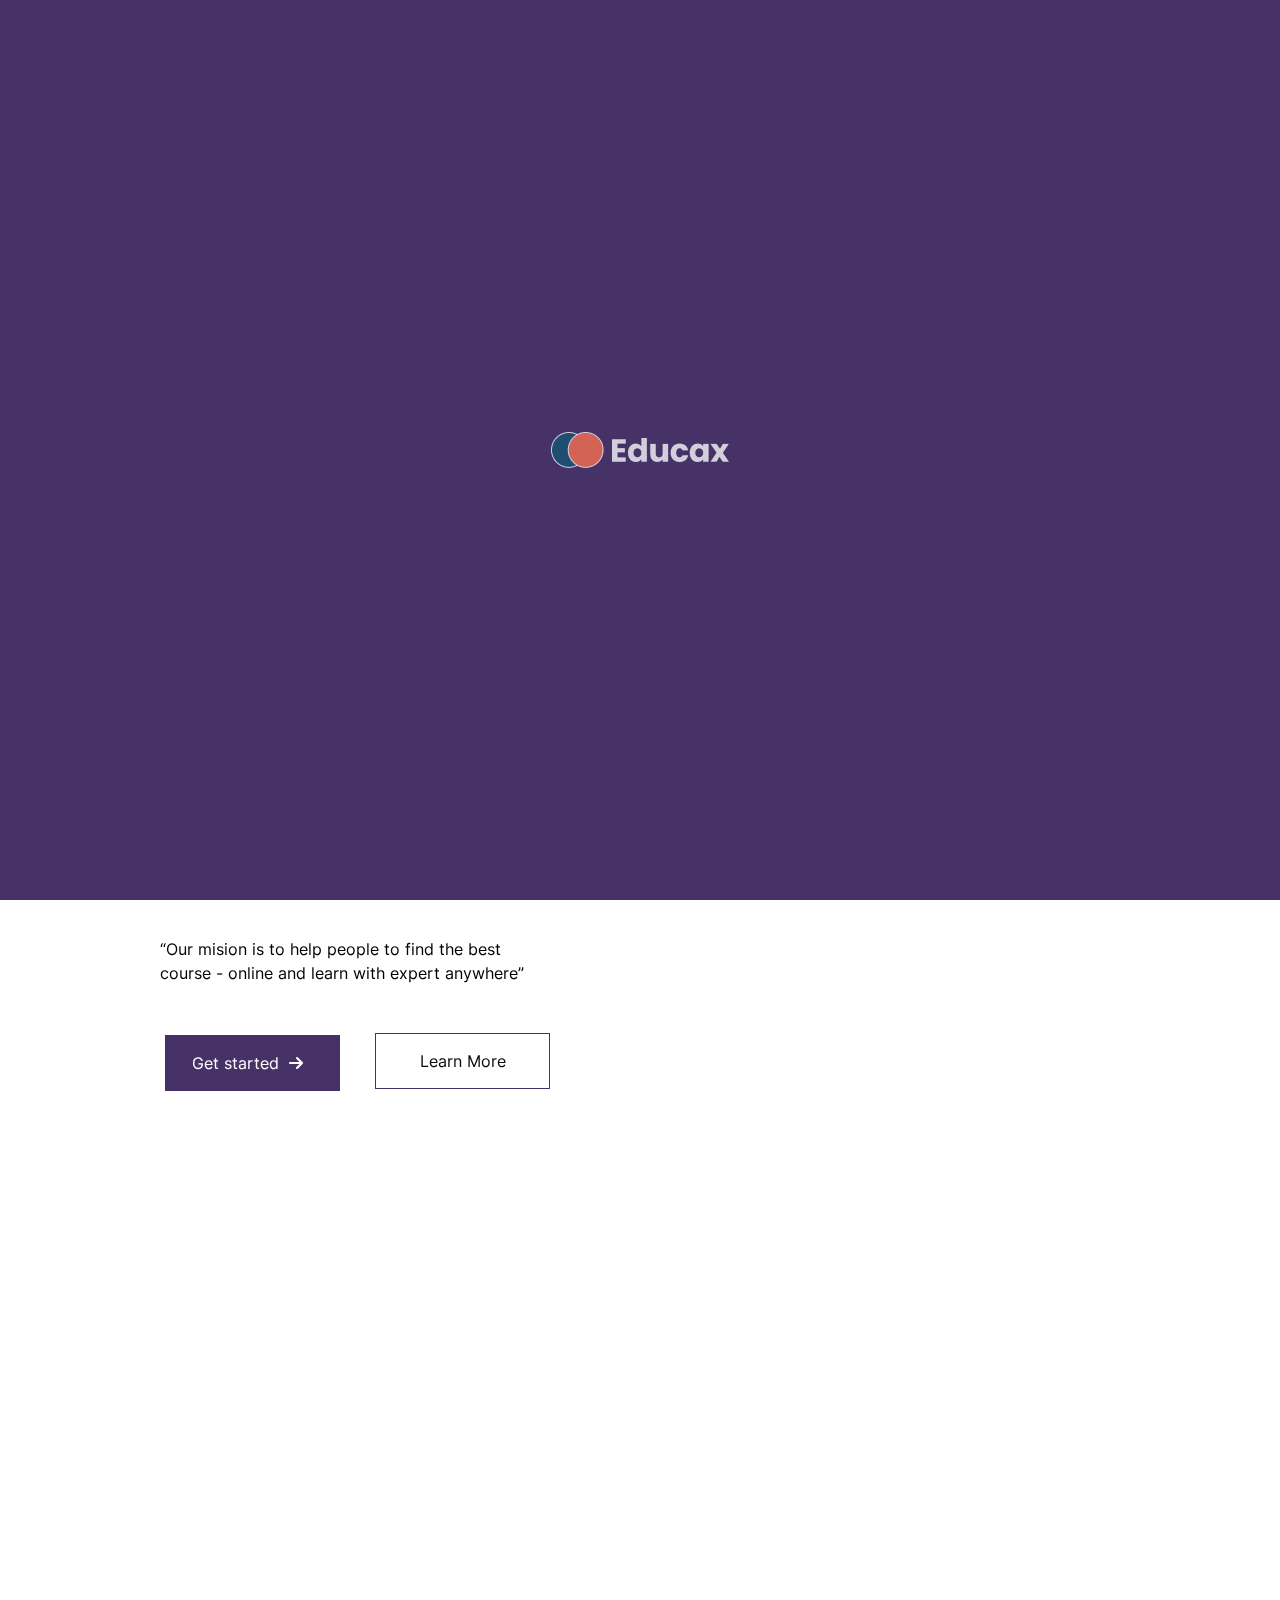
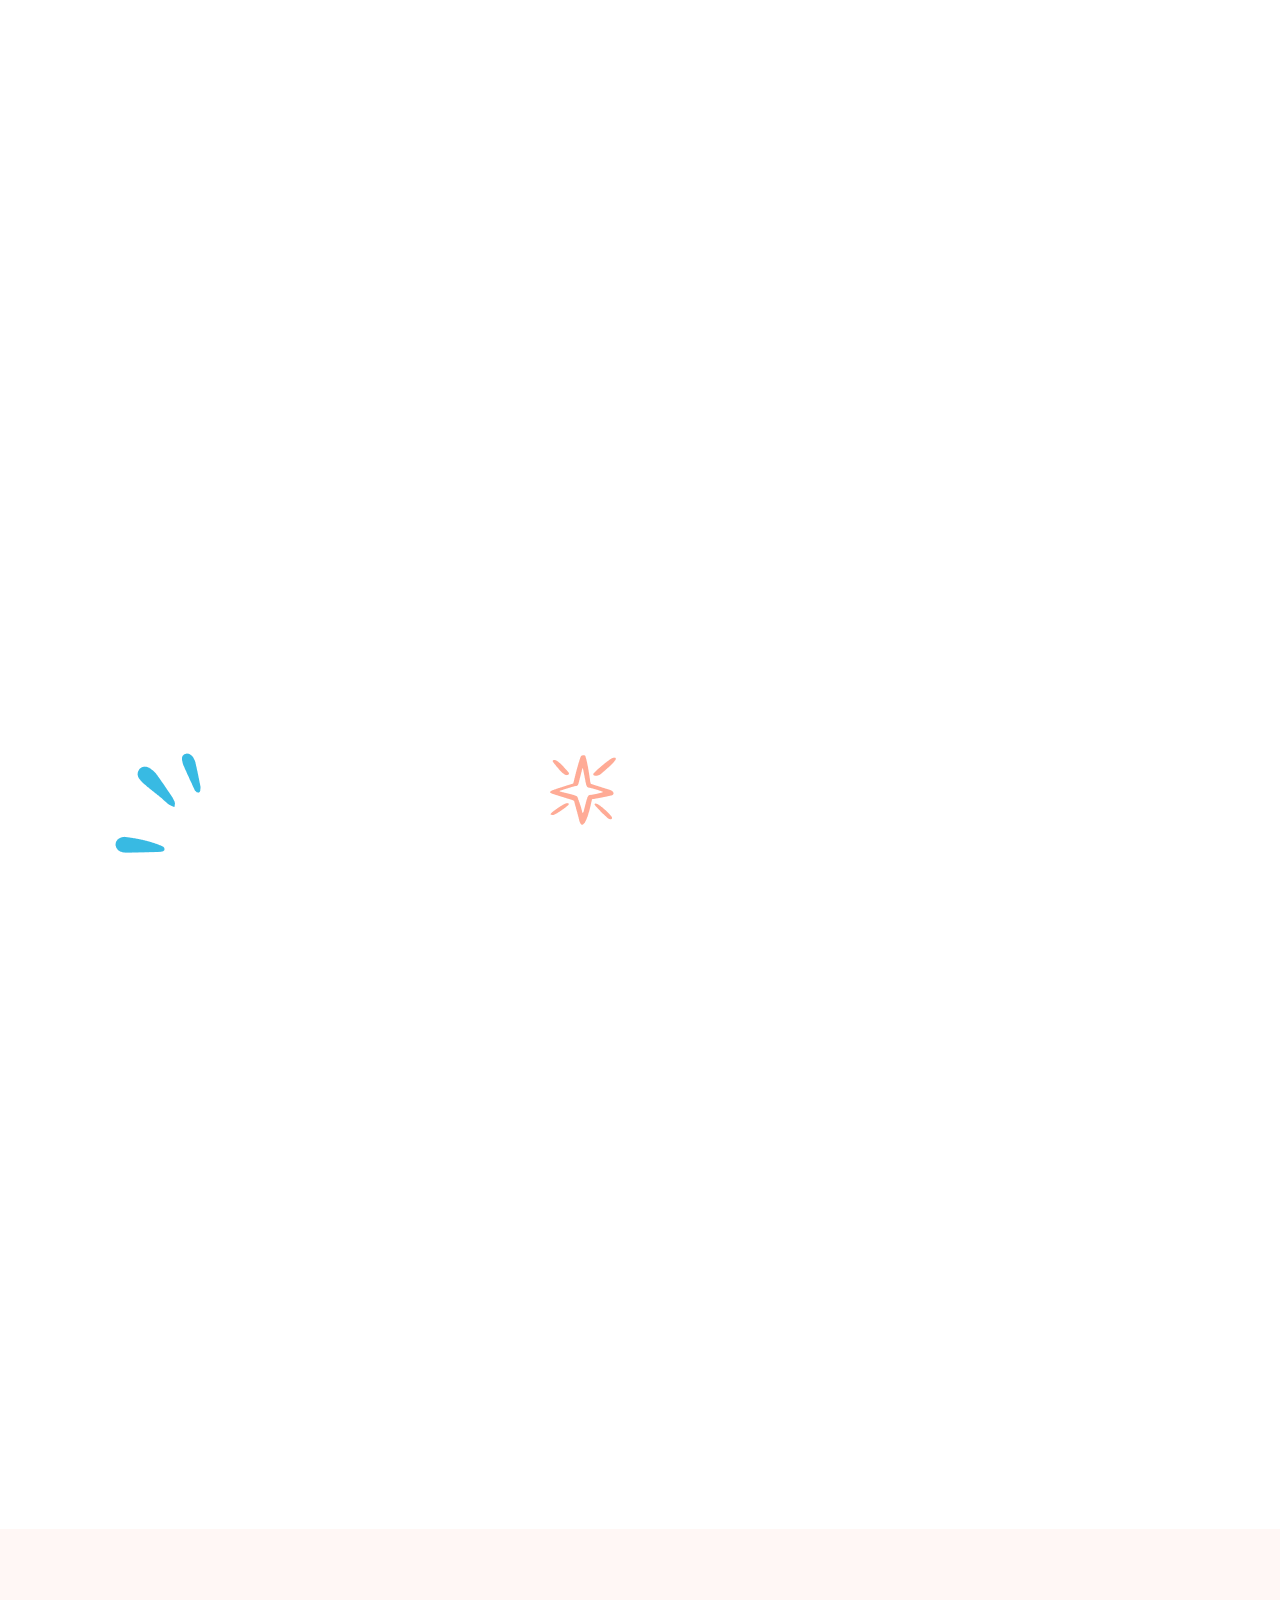
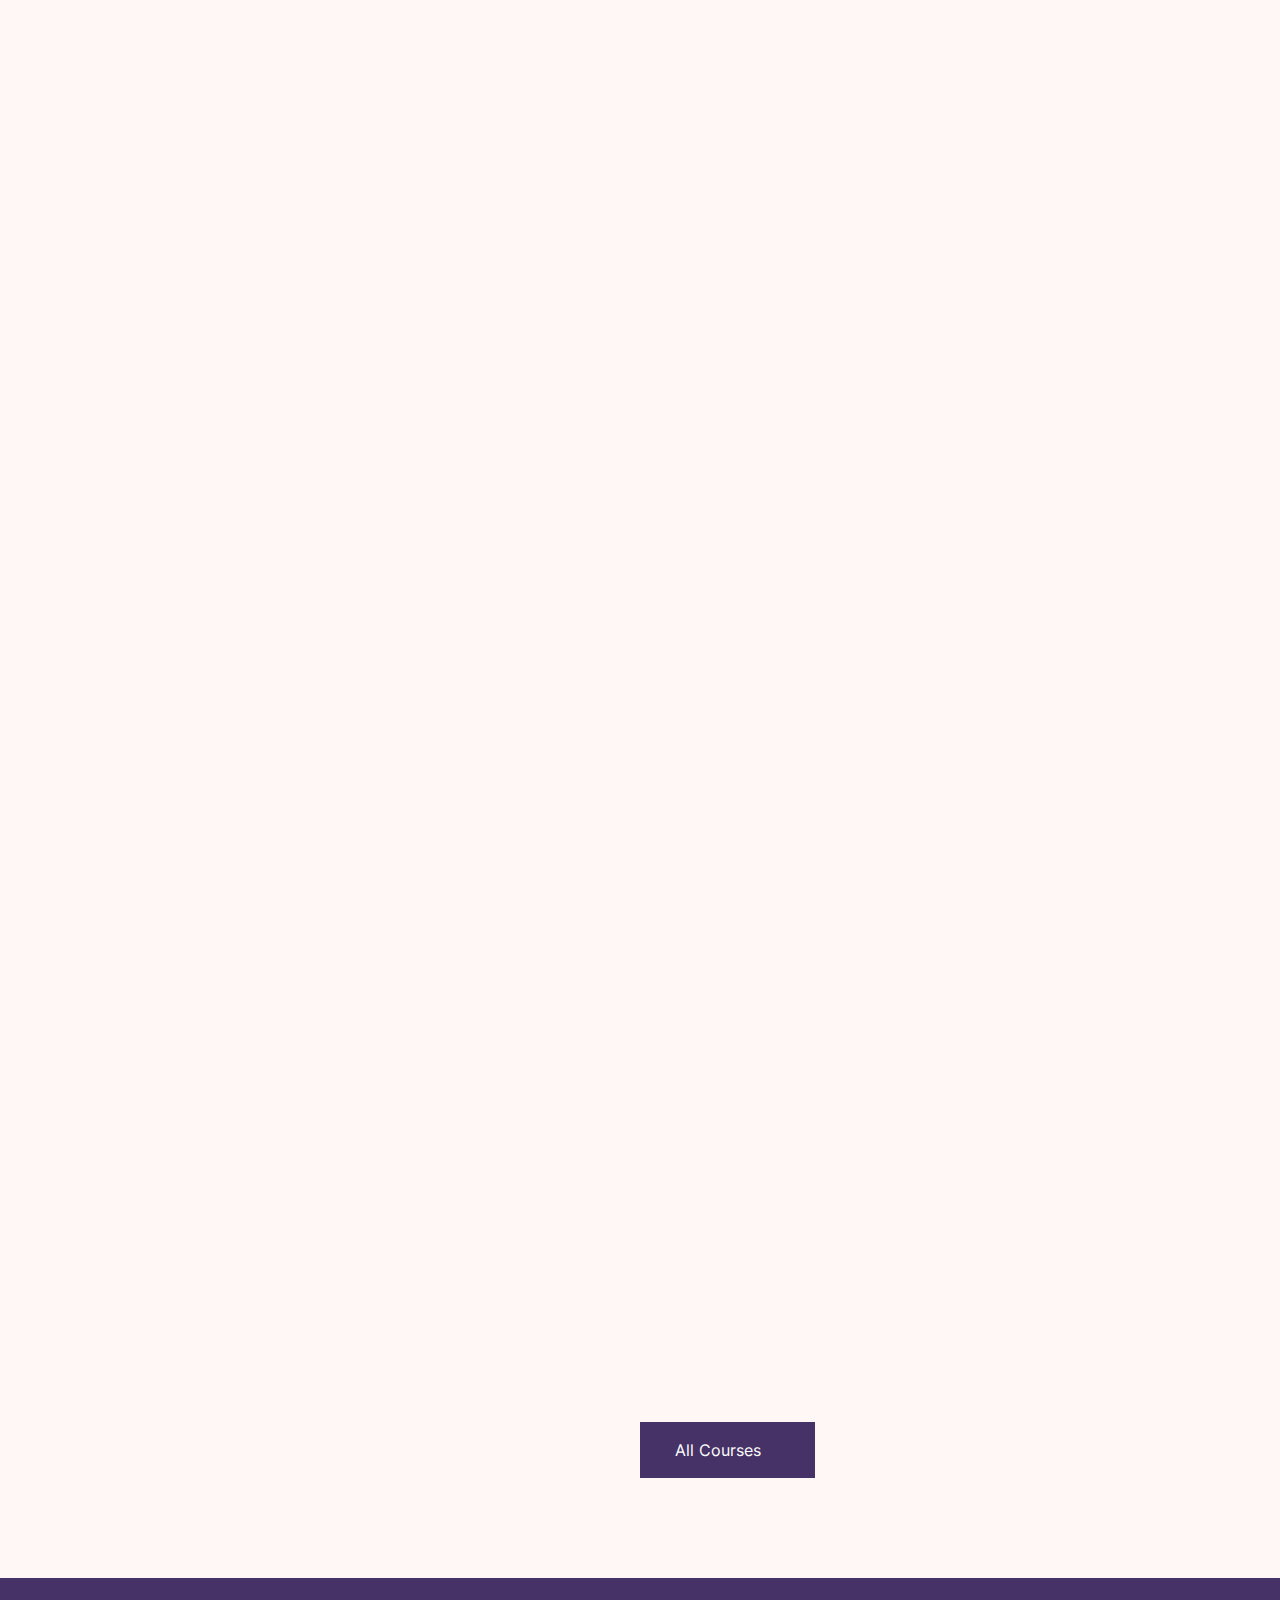
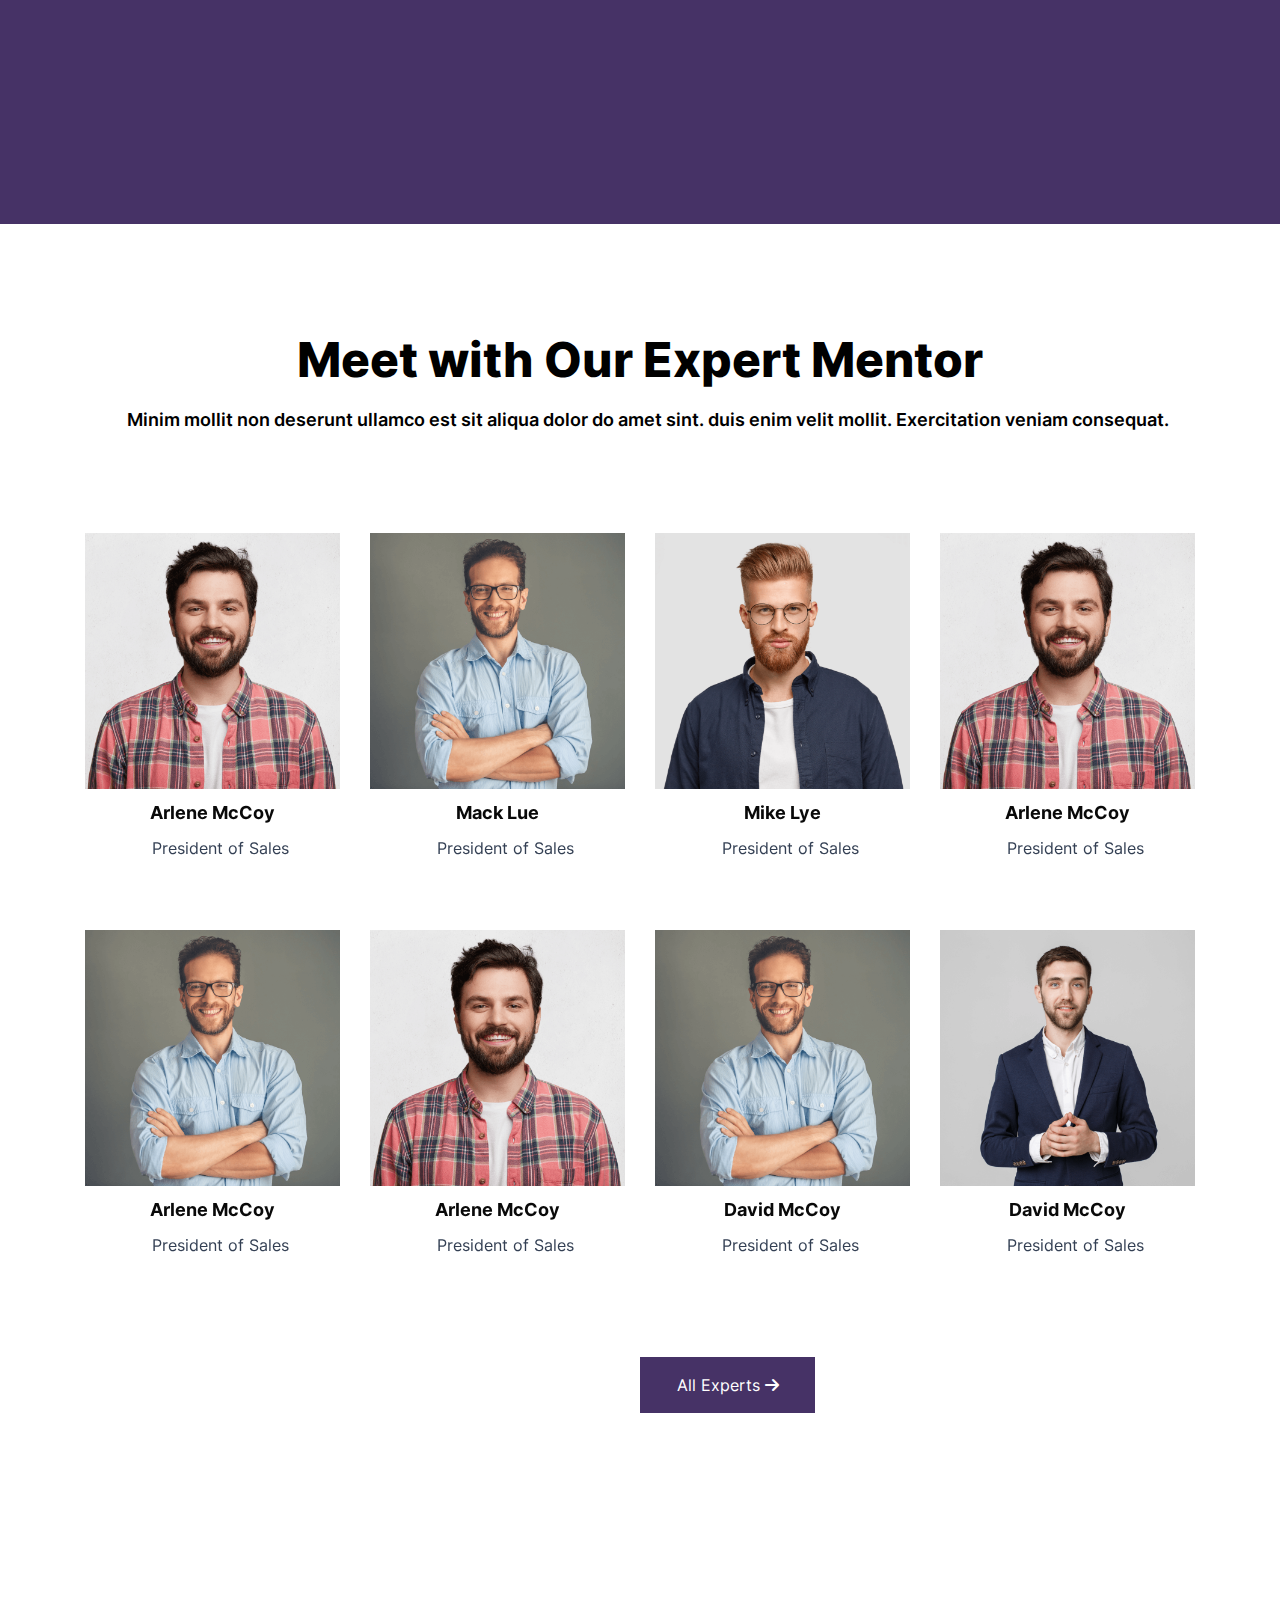
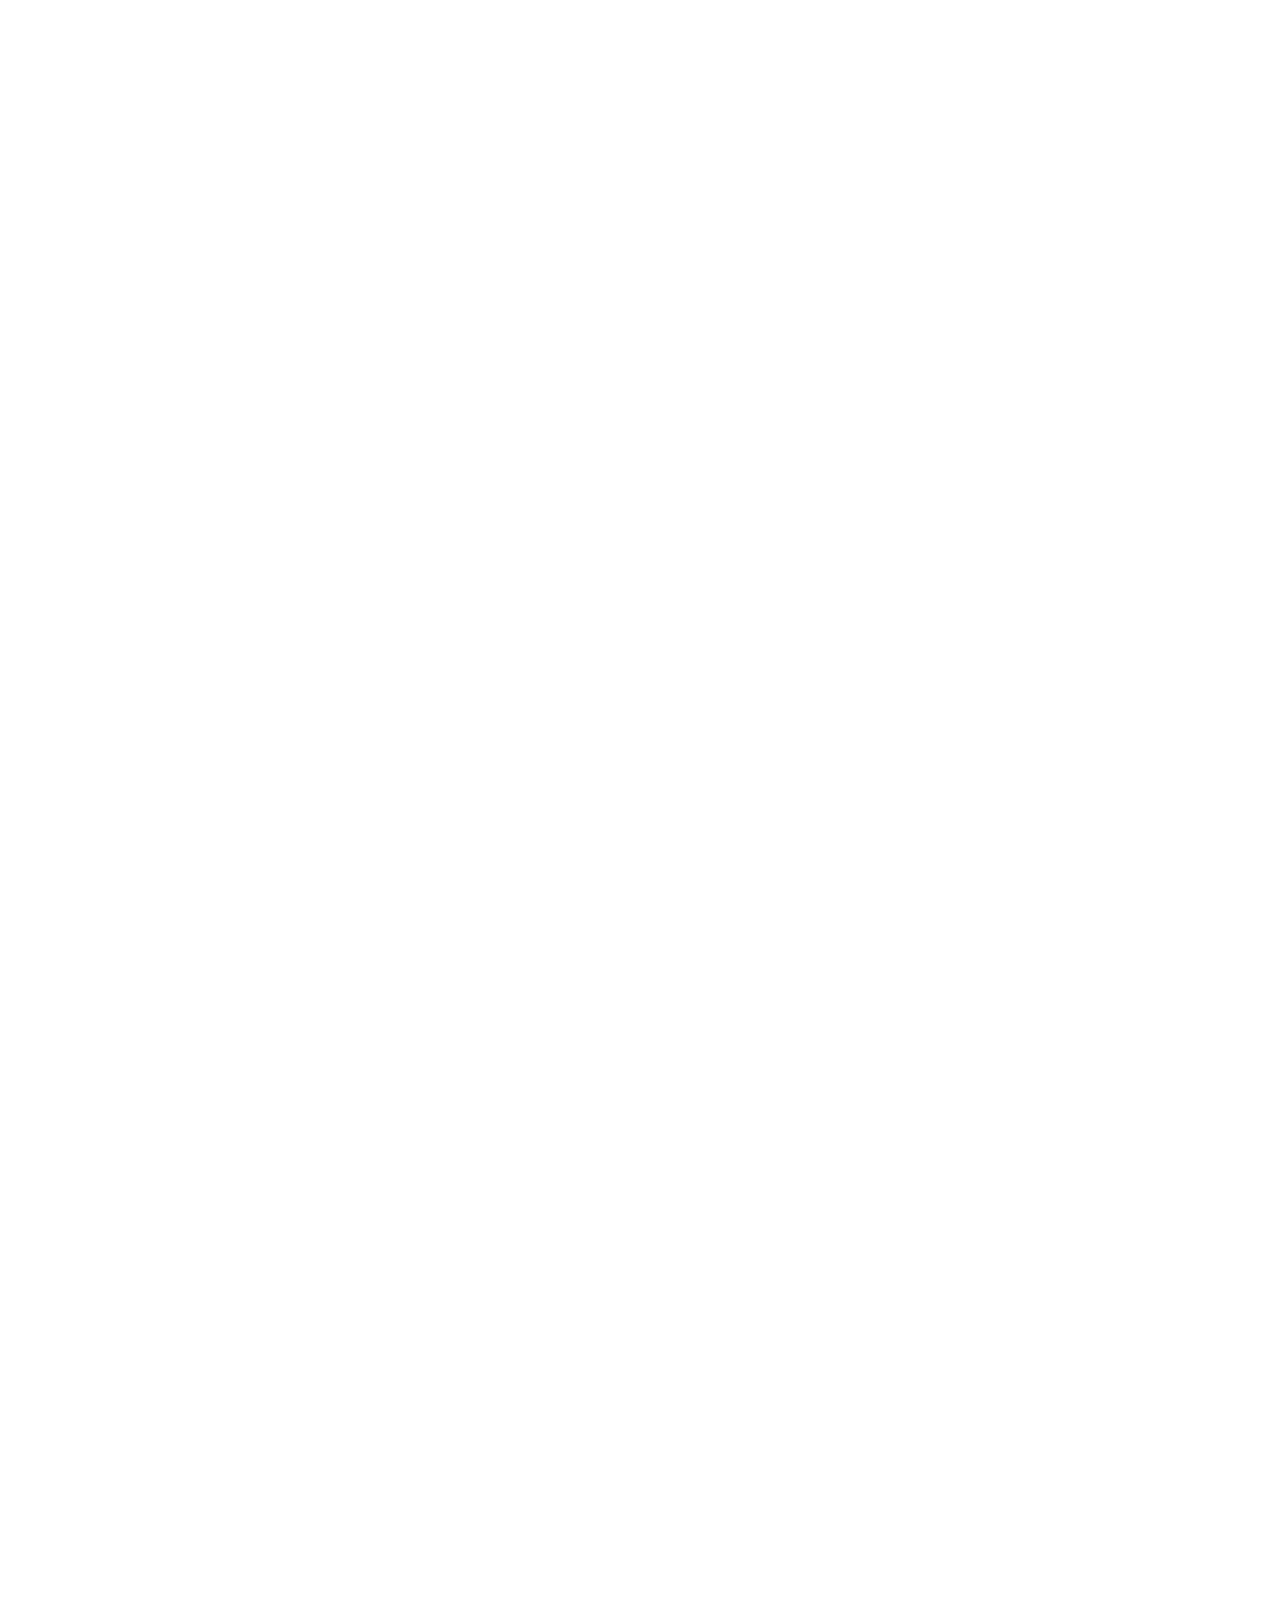
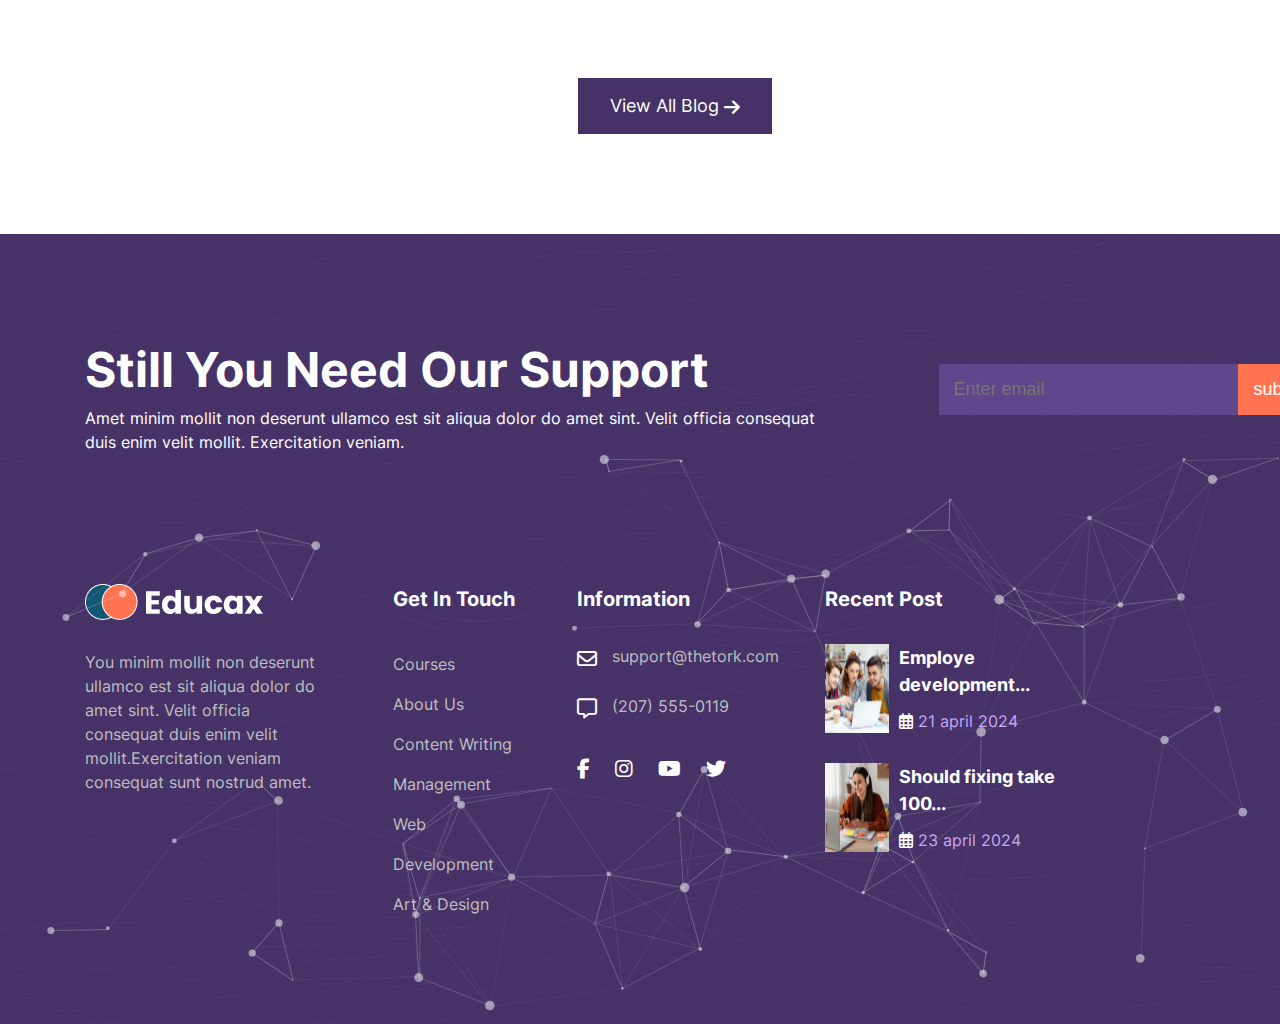
<file: max-width/animatied-website/index.html>
<!DOCTYPE html>
<html lang="en">

<head>
    <title>Educax-A smarter way to learn</title>
    <link href="img/favicon.png" rel="icon">
    <link href="css/all.min.css" rel="stylesheet">
    <link rel="stylesheet" href="css/aos.css">
    <link href="css/fonts.css" rel="stylesheet">
    <link href="css/style.css" id="colorChange" rel="stylesheet">
    <link rel="stylesheet" href="css/swiper-bundle.min.css">
    <link rel="stylesheet" href="css/media.css">
    <meta name="viewport" content="width=device-width, initial-scale=1.0">
</head>
<div class="cursor"></div>
<div class="cursor2"></div>

<body class="hidden">
    <!-- loader -->
    <div class="loader">
        <img src="img/22.png" alt="">
    </div>
    <!-- up-button -->
    <div class="up-button">
        <a href="#">
            <i class="fa-solid fa-arrow-up-from-bracket"></i>
        </a>
    </div>
    <!-- setting -->
    <a href="javascript:void(0);" class="setting">
        <i class="fa-solid fa-gear"></i>
    </a>
    <div class="theam-box">
        <a href="#" data-path="css/style.css">Light</a>
        <a href="#" data-path="css/dark.css">Dark</a>
    </div>
    <!-- header -->
    <header class="header">
        <div class="container">
            <div class="row align-item-center">
                <div class="logo" data-aos="fade-right" data-aos-delay="200">
                    <img src="img/logo.png" alt="logo">
                </div>
                <nav>
                    <ul>
                        <li class="dropdown">
                            <a href="#">Home</a>
                            <div class="dropdown-menu">
                                <ul>
                                    <li>
                                        <a href="#">Home 1</a>
                                    </li>
                                    <li>
                                        <a href="#">Home 2</a>
                                    </li>
                                    <li>
                                        <a href="#">Home 3</a>
                                    </li>
                                    <li>
                                        <a href="#">Home 4</a>
                                    </li>
                                </ul>
                            </div>
                        </li>
                        <li class="dropdown">
                            <a href="#">Courses</a>
                            <div class="dropdown-menu">
                                <ul>
                                    <li>
                                        <a href="#">Courses</a>
                                    </li>
                                    <li>
                                        <a href="#">Courses details</a>
                                    </li>
                                    <li>
                                        <a href="#">Courses category</a>
                                    </li>
                                    <li>
                                        <a href="#">Mentors</a>
                                    </li>
                                    <li>
                                        <a href="#">Mentors details</a>
                                    </li>
                                </ul>
                            </div>
                        </li>
                        <li class="dropdown">
                            <a href="#">Blogs</a>
                            <div class="dropdown-menu">
                                <ul>
                                    <li>
                                        <a href="#">Blogs</a>
                                    </li>
                                    <li>
                                        <a href="#">Blogs2</a>
                                    </li>
                                    <li>
                                        <a href="#">Details</a>
                                    </li>
                                </ul>
                            </div>
                        </li>
                        <li class="dropdown">
                            <a href="#">Pages</a>
                            <div class="dropdown-menu">
                                <ul>
                                    <li>
                                        <a href="#">About us</a>
                                    </li>
                                    <li>
                                        <a href="#">Gallery</a>
                                    </li>
                                    <li>
                                        <a href="#">Cart</a>
                                    </li>
                                    <li>
                                        <a href="#">Chek out</a>
                                    </li>
                                    <li>
                                        <a href="#">Sign up</a>
                                    </li>
                                    <li>
                                        <a href="#">sign in</a>
                                    </li>
                                    <li>
                                        <a href="#">Reset Password</a>
                                    </li>
                                    <li>
                                        <a href="#">404 Error</a>
                                    </li>

                                </ul>
                            </div>
                        </li>
                        <li>
                            <a href="#">Contact Us</a>
                        </li>
                    </ul>
                </nav>
                <div class="search">
                    <i class="fa-solid fa-magnifying-glass"></i>
                </div>
                <div class="register">
                    <span>Register</span>
                    <i class="fa-solid fa-arrow-right"></i>
                </div>
                <div class="togal">
                    <i class="fa-solid fa-bars"></i>
                </div>
            </div>
        </div>
    </header>
    <main>
        <!-- banner -->
        <section class="banner">
            <div class="container">
                <div class="row">
                    <div class="w-6" data-aos="fade-right" data-aos-duration="1500">
                        <div class="banner-title d-flex">
                            <img src="img/1 (10).png">
                            <span>Start Learning Today</span>
                        </div>
                        <div class="banner-heading">
                            <h1>The Best Platform Enroll in Your Special Course</h1>
                            <p>“Our mision is to help people to find the best course - online and learn with expert
                                anywhere”</p>
                        </div>
                        <div class="get-started">Get started
                            <i class="fa-solid fa-arrow-right"></i>
                        </div>
                        <div class="learn-more">Learn More</div>
                    </div>
                    <div class="w-6 w-xxl-6 w-xl-6 w-lg-6 md-none" data-aos="fade-left" data-aos-duration="1500">
                        <div class="banner-img">
                            <img src="img/fimg.png">
                        </div>
                        <div class="bg-icon1">
                            <img src="img/2 (7).png">
                        </div>
                        <div class="bg-icon2">
                            <img src="img/3 (5).png">
                        </div>
                        <div class="bg-icon3">
                            <img src="img/4 (4).png">
                        </div>
                    </div>
                </div>
            </div>
        </section>
        <!-- category -->
        <section class="category" data-aos="fade-up" data-aos-delay="500">
            <div class="container">
                <div class="title">
                    <p>Trusted by 4,000+ companies</p>
                </div>
                <div class="row justify-content-between">
                    <div class="swiper">
                        <div class="swiper-wrapper">
                            <div class="swiper-slide">
                                <div class="w-2 w-lg-3 w-sm-6">
                                    <img src="img/layers.png">
                                </div>
                            </div>
                            <div class="swiper-slide">
                                <div class="w-2 w-lg-3 w-sm-6">
                                    <img src="img/sisyphus.png">
                                </div>
                            </div>
                            <div class="swiper-slide">
                                <div class="w-2 w-lg-3 sm-none">
                                    <img src="img/quotient.png">
                                </div>
                            </div>
                            <div class="swiper-slide">
                                <div class="w-2 w-lg-3 md-none">
                                    <img src="img/catalog.png">
                                </div>
                            </div>
                            <div class="swiper-slide">
                                <div class="w-2 lg-none md-none">
                                    <img src="img/circooles.png">
                                </div>
                            </div>
                            <div class="swiper-slide">
                                <div class="w-2 w-lg-3 w-sm-6">
                                    <img src="img/quotient.png">
                                </div>
                            </div>
                        </div>
                    </div>
                </div>
            </div>
        </section>
        <!-- course -->
        <section class="course" data-aos="fade-up" data-aos-delay="1000">
            <div class="container">
                <div class="row py-100 row-gap-15">
                    <div class="w-6 w-lg-8 w-md-12 w-sm-12">
                        <div class="title">
                            <img src="img/1 (10).png" alt="title-icon">
                            <span>Courses Details</span>
                            <h2>Explore Our Categories</h2>
                            <p>Amet minim mollit non deserunt ullamco est sit aliqua dolor do amet sint. Velit officia
                                consequat duis enim velit mollit.</p>
                        </div>
                        <div class="all-categories">All Categories
                            <i class="fa-solid fa-arrow-right"></i>
                        </div>
                    </div>
                    <div class="w-3 w-lg-4 w-md-4 w-sm-6">
                        <div class="course-img">
                            <img src="img/1.png" alt="1">
                            <a href="#">Business</a>
                        </div>
                    </div>
                    <div class="w-3 w-lg-4 w-md-4 w-sm-6">
                        <div class="course-img">
                            <img src="img/2.png" alt="1">
                            <a href="#">English</a>
                        </div>
                    </div>
                    <div class="w-3 w-lg-4 w-md-4 w-sm-6">
                        <div class="course-img">
                            <img src="img/3.png" alt="1">
                            <a href="#">Finance</a>
                        </div>
                    </div>
                    <div class="w-3 w-lg-4 w-md-4 w-sm-6">
                        <div class="course-img">
                            <img src="img/4.png" alt="1">
                            <a href="#">Content Writing</a>
                        </div>
                    </div>
                    <div class="w-3 w-lg-4 w-md-4 w-sm-6">
                        <div class="course-img">
                            <img src="img/5.png" alt="1">
                            <a href="#">Development</a>
                        </div>
                    </div>
                    <div class="w-3 w-lg-4 w-md-4 w-sm-6">
                        <div class="course-img">
                            <img src="img/6 (2).png" alt="1">
                            <a href="#">Art & Design</a>
                        </div>
                    </div>
                </div>
            </div>
        </section>
        <!-- about -->
        <section class="about">
            <div class="container">
                <div class="row py-100">
                    <div class="w-6 w-lg-6 w-lg-12">
                        <div class="about-side lg-none">
                            <img src="img/4 (11).png" alt="">
                        </div>
                        <div class="about-side2 lg-none">
                            <img src="img/2 (7).png" alt="">
                        </div>
                        <div class="about-img" data-aos="fade-right">
                            <img src="img/1 (1).png">
                        </div>
                    </div>
                    <div class="w-6 w-lg-6 w-lg-12 about-x">
                        <div class="about-content" data-aos="fade-left">
                            <div class="main-title d-flex">
                                <img src="img/1 (10).png">
                                <p>About Us</p>
                            </div>
                            <div class="inner-title">
                                <h3>We Offering Coaching by Skilled Advisors</h3>
                                <p>Amet minim mollit non deserunt ullamco est sit aliqua dolor do amet sint. Velit
                                    officia consequat duis enim velit mollit. Exercitation veniam consequat sunt nostrud
                                    amet.</p>
                            </div>
                        </div>
                        <div class="w-12 w-lg-12" data-aos="fade-up">
                            <div class="about-side-content d-flex">
                                <i class="fa-regular fa-circle-check "></i>
                                <h6>Exclusive Coach</h6>
                            </div>
                            <div class="about-text">
                                <span>Non deserunt ullamco est sit aliqua dolor do amet sint. enim velit mollit.</span>
                            </div>
                        </div>
                        <div class="w-12 w-lg-12" data-aos="fade-up">
                            <div class="about-side-content d-flex">
                                <i class="fa-regular fa-circle-check"></i>
                                <h6>Creative Minds</h6>
                            </div>
                            <div class="about-text">
                                <span>Non deserunt ullamco est sit aliqua dolor do amet sint. enim velit mollit.</span>
                            </div>
                        </div>
                        <div class="w-12 w-lg-12" data-aos="fade-up">
                            <div class="about-side-content d-flex">
                                <i class="fa-regular fa-circle-check"></i>
                                <h6>Master Certified</h6>
                            </div>
                            <div class="about-text">
                                <span>Non deserunt ullamco est sit aliqua dolor do amet sint. enim velit mollit.</span>
                            </div>
                        </div>
                        <div class="w-12 w-lg-12" data-aos="fade-up">
                            <div class="about-side-content d-flex">
                                <i class="fa-regular fa-circle-check"></i>
                                <h6>Video Tutorials</h6>
                            </div>
                            <div class="about-text">
                                <span>Non deserunt ullamco est sit aliqua dolor do amet sint. enim velit mollit.</span>
                            </div>
                        </div>
                    </div>
                </div>
                <div class="learn-more-fill" data-aos="fade-left">Learn-more
                    <i class="fa-solid fa-arrow-right"></i>
                </div>
            </div>
            </div>
        </section>
        <!-- course-details -->
        <section class="course-details">
            <div class="container">
                <div class="title py-100" data-aos="fade-right" data-aos-offset="300" data-aos-easing="ease-in-sine">
                    <div class="title course-favicon">
                        <img src="img/2 (1).png" alt="title-icon">
                        <span>Course</span>
                    </div>
                    <h2>Display the special course we provide.</h2>
                </div>
                <div class="row">
                    <div class="course-type md-none" data-aos="fade-right" data-aos-easing="linear">
                        <ul class="d-flex justify-content-between align-item-center">
                            <li class="btn-hover1">
                                Web Design
                            </li>
                            <li class="btn-hover2">
                                Graphic Design
                            </li>
                            <li class="btn-hover2">
                                Digital Marketing
                            </li>
                            <li class="btn-hover2">
                                Content Writing
                            </li>
                            <li class="btn-hover2">
                                Finance
                            </li>
                            <li class="btn-hover2">
                                Health & Fitness
                            </li>
                            <li class="btn-hover2">
                                Business
                            </li>
                        </ul>
                    </div>
                </div>
            </div>
            <div class="container">
                <div class="tab-content">
                    <div class="tab-detial">
                        <div class="row">
                            <div class="w-3 w-lg-4 w-md-6 w-sm-12" data-aos="zoom-in">
                                <div class="course-item">
                                    <div class="course-item-inner">
                                        <div class="course-img">
                                            <img src="img/1 (2).png" alt="">
                                        </div>
                                        <div class="course-text">
                                            <div class="course-text-top d-flex justify-content-between">
                                                <div class="course-focus">
                                                    <i class="fa-solid fa-star"></i>
                                                    <span>4.9</span>
                                                    <span>(526)</span>
                                                </div>
                                                <div class="course-price">
                                                    <p>$200</p>
                                                </div>
                                            </div>
                                            <div class="course-middle-content">
                                                <h6>
                                                    <a href="#">Contrar to popuar belieif<br> loreme Ipsum is an
                                                        not...</a>
                                                </h6>
                                            </div>
                                            <div class="course-bottam">
                                                <div class="bottam-img d-flex">
                                                    <img src="img/1 (19).png" alt="">
                                                    <div class="bottam-img-name">
                                                        <a href="#">Annette Be</a>
                                                    </div>
                                                    <div class="course-content-enroll">
                                                        <a href="#"> Enroll Now </a>
                                                        <span><i class="fa-solid fa-arrow-right"></i></span>
                                                    </div>
                                                </div>
                                            </div>
                                        </div>
                                    </div>
                                </div>
                            </div>
                            <div class="w-3 w-lg-4 w-md-6 w-sm-12 sm-none" data-aos="zoom-in">
                                <div class="course-item">
                                    <div class="course-item-inner">
                                        <div class="course-img">
                                            <img src="img/2 (9).png" alt="">
                                        </div>
                                        <div class="course-text">
                                            <div class="course-text-top d-flex justify-content-between">
                                                <div class="course-focus">
                                                    <i class="fa-solid fa-star"></i>
                                                    <span>4.3</span>
                                                    <span>(826)</span>
                                                </div>
                                                <div class="course-price">
                                                    <p>$300</p>
                                                </div>
                                            </div>
                                            <div class="course-middle-content">
                                                <h6>
                                                    <a href="#">Computer Fundamental Course - Advance</a>
                                                </h6>
                                            </div>
                                            <div class="course-bottam">
                                                <div class="bottam-img d-flex">
                                                    <img src="img/2 (16).png" alt="">
                                                    <div class="bottam-img-name">
                                                        <a href="#">Floyd Miles</a>
                                                    </div>
                                                    <div class="course-content-enroll">
                                                        <a href="#"> Enroll Now </a>
                                                        <span><i class="fa-solid fa-arrow-right"></i></span>
                                                    </div>
                                                </div>
                                            </div>
                                        </div>
                                    </div>
                                </div>
                            </div>
                            <div class="w-3 w-lg-4 w-md-6 md-py w-sm-12" data-aos="zoom-in">
                                <div class="course-item">
                                    <div class="course-item-inner">
                                        <div class="course-img">
                                            <img src="img/3 (1).png" alt="">
                                        </div>
                                        <div class="course-text">
                                            <div class="course-text-top d-flex justify-content-between">
                                                <div class="course-focus">
                                                    <i class="fa-solid fa-star"></i>
                                                    <span>4.5</span>
                                                    <span>(1026)</span>
                                                </div>
                                                <div class="course-price">
                                                    <p>$100</p>
                                                </div>
                                            </div>
                                            <div class="course-middle-content">
                                                <h6>
                                                    <a href="#">Grammar Crash Course with test</a>
                                                </h6>
                                            </div>
                                            <div class="course-bottam">
                                                <div class="bottam-img d-flex">
                                                    <img src="img/3 (11).png" alt="">
                                                    <div class="bottam-img-name">
                                                        <a href="#">Savannah</a>
                                                    </div>
                                                    <div class="course-content-enroll">
                                                        <a href="#"> Enroll Now </a>
                                                        <span><i class="fa-solid fa-arrow-right"></i></span>
                                                    </div>
                                                </div>
                                            </div>
                                        </div>
                                    </div>
                                </div>
                            </div>
                            <div class="w-3 w-lg-4 w-md-6 lg-py w-sm-12" data-aos="zoom-in">
                                <div class="course-item">
                                    <div class="course-item-inner">
                                        <div class="course-img">
                                            <img src="img/4 (1).png" alt="">
                                        </div>
                                        <div class="course-text">
                                            <div class="course-text-top d-flex justify-content-between">
                                                <div class="course-focus">
                                                    <i class="fa-solid fa-star"></i>
                                                    <span>4.6</span>
                                                    <span>(426)</span>
                                                </div>
                                                <div class="course-price">
                                                    <p>$200</p>
                                                </div>
                                            </div>
                                            <div class="course-middle-content">
                                                <h6>
                                                    <a href="#">Basic Web Development Course - Beginner</a>
                                                </h6>
                                            </div>
                                            <div class="course-bottam">
                                                <div class="bottam-img d-flex">
                                                    <img src="img/4 (9).png" alt="">
                                                    <div class="bottam-img-name">
                                                        <a href="#">Darrell</a>
                                                    </div>
                                                    <div class="course-content-enroll">
                                                        <a href="#"> Enroll Now </a>
                                                        <span><i class="fa-solid fa-arrow-right"></i></span>
                                                    </div>
                                                </div>
                                            </div>
                                        </div>
                                    </div>
                                </div>
                            </div>
                            <div class="w-3 w-lg-4 w-md-6 py-30 md-py w-sm-12" data-aos="zoom-in">
                                <div class="course-item">
                                    <div class="course-item-inner">
                                        <div class="course-img">
                                            <img src="img/5 (2).png" alt="">
                                        </div>
                                        <div class="course-text">
                                            <div class="course-text-top d-flex justify-content-between">
                                                <div class="course-focus">
                                                    <i class="fa-solid fa-star"></i>
                                                    <span>4.7</span>
                                                    <span>(1226)</span>
                                                </div>
                                                <div class="course-price">
                                                    <p>$400</p>
                                                </div>
                                            </div>
                                            <div class="course-middle-content">
                                                <h6>
                                                    <a href="#">Social Media Marketing Courses - Advance</a>
                                                </h6>
                                            </div>
                                            <div class="course-bottam">
                                                <div class="bottam-img d-flex">
                                                    <img src="img/4 (9).png" alt="">
                                                    <div class="bottam-img-name">
                                                        <a href="#">Esther</a>
                                                    </div>
                                                    <div class="course-content-enroll">
                                                        <a href="#"> Enroll Now </a>
                                                        <span><i class="fa-solid fa-arrow-right"></i></span>
                                                    </div>
                                                </div>
                                            </div>
                                        </div>
                                    </div>
                                </div>
                            </div>
                            <div class="w-3 w-lg-4 w-md-6 py-30 w-sm-12" data-aos="zoom-in">
                                <div class="course-item">
                                    <div class="course-item-inner">
                                        <div class="course-img">
                                            <img src="img/6 (1).png" alt="">
                                        </div>
                                        <div class="course-text">
                                            <div class="course-text-top d-flex justify-content-between">
                                                <div class="course-focus">
                                                    <i class="fa-solid fa-star"></i>
                                                    <span>4.9</span>
                                                    <span>(526)</span>
                                                </div>
                                                <div class="course-price">
                                                    <p>$200</p>
                                                </div>
                                            </div>
                                            <div class="course-middle-content">
                                                <h6>
                                                    <a href="#">The Complete SQL 2024 Go from Zero to Hero</a>
                                                </h6>
                                            </div>
                                            <div class="course-bottam">
                                                <div class="bottam-img d-flex">
                                                    <img src="img/3 (11).png" alt="">
                                                    <div class="bottam-img-name">
                                                        <a href="#">Robertson</a>
                                                    </div>
                                                    <div class="course-content-enroll">
                                                        <a href="#"> Enroll Now </a>
                                                        <span><i class="fa-solid fa-arrow-right"></i></span>
                                                    </div>
                                                </div>
                                            </div>
                                        </div>
                                    </div>
                                </div>
                            </div>
                            <div class="w-3 w-lg-4 w-md-6 py-30 md-py w-sm-12" data-aos="zoom-in">
                                <div class="course-item">
                                    <div class="course-item-inner">
                                        <div class="course-img">
                                            <img src="img/7.png" alt="">
                                        </div>
                                        <div class="course-text">
                                            <div class="course-text-top d-flex justify-content-between">
                                                <div class="course-focus">
                                                    <i class="fa-solid fa-star"></i>
                                                    <span>4.8</span>
                                                    <span>(1356)</span>
                                                </div>
                                                <div class="course-price">
                                                    <p>$200</p>
                                                </div>
                                            </div>
                                            <div class="course-middle-content">
                                                <h6>
                                                    <a href="#">The Ultimate Drawing Course - Beginner</a>
                                                </h6>
                                            </div>
                                            <div class="course-bottam">
                                                <div class="bottam-img d-flex">
                                                    <img src="img/2 (16).png" alt="">
                                                    <div class="bottam-img-name">
                                                        <a href="#">Kathryn</a>
                                                    </div>
                                                    <div class="course-content-enroll">
                                                        <a href="#"> Enroll Now </a>
                                                        <span><i class="fa-solid fa-arrow-right"></i></span>
                                                    </div>
                                                </div>
                                            </div>
                                        </div>
                                    </div>
                                </div>
                            </div>
                            <div class="w-3 w-lg-4 w-md-6 py-30 w-sm-12" data-aos="zoom-in">
                                <div class="course-item">
                                    <div class="course-item-inner">
                                        <div class="course-img">
                                            <img src="img/8.png" alt="">
                                        </div>
                                        <div class="course-text">
                                            <div class="course-text-top d-flex justify-content-between">
                                                <div class="course-focus">
                                                    <i class="fa-solid fa-star"></i>
                                                    <span>4.9</span>
                                                    <span>(726)</span>
                                                </div>
                                                <div class="course-price">
                                                    <p>$200</p>
                                                </div>
                                            </div>
                                            <div class="course-middle-content">
                                                <h6>
                                                    <a href="#">Complete Fitness Beginner To Advanced</a>
                                                </h6>
                                            </div>
                                            <div class="course-bottam">
                                                <div class="bottam-img d-flex">
                                                    <img src="img/1 (19).png" alt="">
                                                    <div class="bottam-img-name">
                                                        <a href="#">Pena</a>
                                                    </div>
                                                    <div class="course-content-enroll">
                                                        <a href="#"> Enroll Now </a>
                                                        <span><i class="fa-solid fa-arrow-right"></i></span>
                                                    </div>
                                                </div>
                                            </div>
                                        </div>
                                    </div>
                                </div>
                            </div>
                            <div class="cours-btn py-30 py-b-100">
                                <div class="all-cours-btn">All Courses
                                    <i class="fa-solid fa-arrow-right" data-aos="fade-left" data-aos-delay="500"></i>
                                </div>
                            </div>
                        </div>
                    </div>
                </div>
        </section>
        <!-- counter -->
        <section class="counter">
            <div class="container">
                <div class="row">
                    <div class="w-3" data-aos="zoom-in">
                        <div class="counter-item d-flex">
                            <div class="counter-img">
                                <img src="img/1 (13).png" alt="">
                            </div>
                            <div class="item-content">
                                <span class="counter1" data-count="10">0</span>
                                <span style="margin-left: -5px;">K+</span>
                                <p>Student</p>
                            </div>
                        </div>
                    </div>
                    <div class="w-3" data-aos="zoom-out">
                        <div class="counter-item d-flex">
                            <div class="counter-img">
                                <img src="img/2 (10).png" alt="">
                            </div>
                            <div class="item-content">
                                <span class="counter1" data-count="20">0</span>
                                <span style="margin-left: -5px;">K+</span>
                                <p>Quality Courses</p>
                            </div>
                        </div>
                    </div>
                    <div class="w-3" data-aos="zoom-in">
                        <div class="counter-item d-flex">
                            <div class="counter-img">
                                <img src="img/3 (7).png" alt="">
                            </div>
                            <div class="item-content">
                                <span class="counter1" data-count="10">0</span>
                                <span style="margin-left: -5px;">Y+</span>
                                <p>Expreience</p>
                            </div>
                        </div>
                    </div>
                    <div class="w-3" data-aos="zoom-out">
                        <div class="counter-item d-flex">
                            <div class="counter-img">
                                <img src="img/4 (6).png" alt="">
                            </div>
                            <div class="item-content">
                                <span class="counter1" data-count="10">0</span>
                                <span style="margin-left: -5px;">K+</span>
                                <p>Achievement</p>
                            </div>
                        </div>
                    </div>
                </div>
            </div>
        </section>
        <!-- team-data -->
        <section class="team-data">
            <div class="container">
                <div class="title1 py-100">
                    <h2>Meet with Our Expert Mentor</h2>
                    <p>Minim mollit non deserunt ullamco est sit aliqua dolor do amet sint. duis enim velit mollit.
                        Exercitation veniam consequat.</p>
                </div>
                <div class="row py-100 d-flex">
                    <div class="swiper slider1">
                        <div class="swiper-wrapper">
                            <div class="swiper-slide">
                                <div class="w-12 md-none">
                                    <div class="team-img">
                                        <img src="img/2 (2).png" alt="1">
                                    </div>
                                    <div class="team-content">
                                        <h6>
                                            <a href="#">David McCoy</a>
                                        </h6>
                                        <p>President of Sales</p>
                                    </div>
                                </div>
                            </div>
                            <div class="swiper-slide">
                                <div class="w-12 w-md-12 w-sm-6 w-xs-12">
                                    <div class="team-img">
                                        <img src="img/3 (2).png" alt="1">
                                    </div>
                                    <div class="team-content">
                                        <h6>
                                            <a href="#">Arlene McCoy</a>
                                        </h6>
                                        <p>President of Sales</p>
                                    </div>
                                </div>
                            </div>
                            <div class="swiper-slide">
                                <div class="w-12 w-md-12 w-sm-6 w-xs-12">
                                    <div class="team-img">
                                        <img src="img/4 (2).png" alt="1">
                                    </div>
                                    <div class="team-content">
                                        <h6>
                                            <a href="#">Mack Lue</a>
                                        </h6>
                                        <p>President of Sales</p>
                                    </div>
                                </div>
                            </div>
                            <div class="swiper-slide">
                                <div class="w-12 w-md-12 w-sm-12 w-xs-12">
                                    <div class="team-img">
                                        <img src="img/1 (3).png" alt="1">
                                    </div>
                                    <div class="team-content">
                                        <h6>
                                            <a href="#">Mike Lye</a>
                                        </h6>
                                        <p>President of Sales</p>
                                    </div>
                                </div>
                            </div>
                            <div class="swiper-slide">
                                <div class="w-12 w-md-12 w-sm-12 w-xs-12">
                                    <div class="team-img">
                                        <img src="img/3 (2).png" alt="1">
                                    </div>
                                    <div class="team-content">
                                        <h6>
                                            <a href="#">Arlene McCoy</a>
                                        </h6>
                                        <p>President of Sales</p>
                                    </div>
                                </div>
                            </div>
                        </div>
                    </div>
                    <div class="swiper slider2">
                        <div class="swiper-wrapper">
                            <div class="swiper-slide">
                                <div class="w-12 md-none">
                                    <div class="team-img">
                                        <img src="img/2 (2).png" alt="1">
                                    </div>
                                    <div class="team-content">
                                        <h6>
                                            <a href="#">David McCoy</a>
                                        </h6>
                                        <p>President of Sales</p>
                                    </div>
                                </div>
                            </div>
                            <div class="swiper-slide">
                                <div class="w-12 w-md-12 sm-none">
                                    <div class="team-img">
                                        <img src="img/1 (3).png" alt="1">
                                    </div>
                                    <div class="team-content">
                                        <h6>
                                            <a href="#">Arlene McCoy</a>
                                        </h6>
                                        <p>President of Sales</p>
                                    </div>
                                </div>
                            </div>
                            <div class="swiper-slide">
                                <div class="w-12 w-md-12 sm-none">
                                    <div class="team-img">
                                        <img src="img/4 (2).png" alt="1">
                                    </div>
                                    <div class="team-content">
                                        <h6>
                                            <a href="#">Arlene McCoy</a>
                                        </h6>
                                        <p>President of Sales</p>
                                    </div>
                                </div>
                            </div>
                            <div class="swiper-slide">
                                <div class="w-12 md-none sm-none">
                                    <div class="team-img">
                                        <img src="img/3 (2).png" alt="1">
                                    </div>
                                    <div class="team-content">
                                        <h6>
                                            <a href="#">Arlene McCoy</a>
                                        </h6>
                                        <p>President of Sales</p>
                                    </div>
                                </div>
                            </div>
                            <div class="swiper-slide">
                                <div class="w-12 md-none">
                                    <div class="team-img">
                                        <img src="img/4 (2).png" alt="1">
                                    </div>
                                    <div class="team-content">
                                        <h6>
                                            <a href="#">David McCoy</a>
                                        </h6>
                                        <p>President of Sales</p>
                                    </div>
                                </div>
                            </div>
                        </div>
                    </div>
                    <div class="cours-btn py-30 py-b-100">
                        <div class="all-cours-btn">All Experts
                            <i class="fa-solid fa-arrow-right"></i>
                        </div>
                    </div>
                </div>
        </section>
        <!-- student-department -->
        <section class="student-dep" data-aos="fade-down" data-aos-easing="linear" data-aos-duration="800">
            <div class="container">
                <div class="title1 py-100 py-b-100">
                    <h2>Loved by Our Students</h2>
                </div>
                <div class="row">
                    <div class="w-6 w-xs-12">
                        <div class="student-content">
                            <h5>Darrell Bell</h5>
                            <p>Software developer</p>
                            <span>
                                <i class="fa-solid fa-star"></i>
                                <i class="fa-solid fa-star"></i>
                                <i class="fa-solid fa-star"></i>
                                <i class="fa-solid fa-star"></i>
                                <i class="fa-solid fa-star"></i>
                            </span>
                            <p class="text">There are many variations of passages of Lorem Ipsum available, but the
                                majority have suffered alteration in some form, by injected humour, or randomised words
                                which don't look even slightly believable. If you are going to use a passage</p>
                        </div>
                        <div class="double-quotation">
                            <i class="fa-solid fa-quote-right"></i>
                        </div>
                    </div>
                    <div class="w-6 w-lg-6 w-sm-12 w-xs-12">
                        <div class="student-1">
                            <div class="student-img py-b-100">
                                <img src="img/1 (4).png">
                                <div class="play-btn ">
                                    <img src="img/play-btn.png">
                                    <P>Testimonial by</P>
                                    <span>Darrell Bell</span>
                                </div>
                            </div>
                        </div>
                    </div>
                    <div class="w-3 w-md-6 d-flex py-b-100">
                        <img src="img/1 (5).png">
                        <div class="student-id">
                            <h6>Darrell Bell</h6>
                            <p>Software developer</p>
                        </div>
                    </div>
                    <div class="w-3 w-md-6 d-flex py-b-100">
                        <img src="img/2 (3).png">
                        <div class="student-id">
                            <h6>Darrell Bell</h6>
                            <p>Web-designer</p>
                        </div>
                    </div>
                    <div class="w-3 md-none d-flex  py-b-100">
                        <img src="img/3 (3).png">
                        <div class="student-id">
                            <h6>Darrell Bell</h6>
                            <p>Web-designer</p>
                        </div>
                    </div>
                    <div class="w-3  md-none d-flex  py-b-100">
                        <img src="img/4 (7).png">
                        <div class="student-id">
                            <h6>Darrell Bell</h6>
                            <p>Content-writer</p>
                        </div>
                    </div>
                </div>
            </div>
        </section>
        <!-- blog -->
        <section class="blog">
            <div class="title2 py-100" data-aos="fade-up">
                <div class="title latest-blog">
                    <img src="img/1 (10).png" alt="title-icon">
                    <span>Latest Blog</span>
                </div>
                <h2>Every Day, Read Our News & Blog</h2>
                <p>Amet minim mollit non deserunt ullamco est sit aliqua dolor do amet sint. Velit officia
                    consequat duis enim velit mollit. Exercitation veniam.</p>
            </div>
            <div class="row justify-content-between" data-aos="zoom-in-down" data-aos-duration="1500">
                <div class="blog-item w-lg-6">
                    <div class="blog-item-inner">
                        <div class="blog-img">
                            <img src="img/1 (6).png" alt="">
                        </div>
                        <div class="blog-content">
                            <div class="top">
                                <span>Art & Design</span>
                            </div>
                            <h6 class="top-2">
                                <a href="#">
                                    <p>Why Product Thining is the next big thing in UX Design</p>
                                </a>
                            </h6>
                            <div class="bottam-border">

                            </div>
                            <div class="bottam-content">
                                <div class="bottam-icon">
                                    <i class="fa-solid fa-calendar-days"></i>
                                    <span> June 15, 2024</span>
                                </div>
                            </div>
                        </div>
                    </div>
                </div>
                <div class="blog-item w-lg-6">
                    <div class="blog-item-inner">
                        <div class="blog-img">
                            <img src="img/2 (4).png" alt="">
                        </div>
                        <div class="blog-content">
                            <div class="top">
                                <span>Art & Design</span>
                            </div>
                            <h6 class="top-2">
                                <a href="#">
                                    <p>Range Input That Looks <br>Consistent Across All Browser</p>
                                </a>
                            </h6>
                            <div class="bottam-border">

                            </div>
                            <div class="bottam-content">
                                <div class="bottam-icon">
                                    <i class="fa-solid fa-calendar-days"></i>
                                    <span> April 11, 2024</span>
                                </div>
                            </div>
                        </div>
                    </div>
                </div>
                <div class="blog-item lg-none">
                    <div class="blog-item-inner">
                        <div class="blog-img">
                            <img src="img/3 (4).png" alt="">
                        </div>
                        <div class="blog-content">
                            <div class="top">
                                <span>Art & Design</span>
                            </div>
                            <h6 class="top-2">
                                <a href="#">
                                    <p>Why Product Thining is the next big thing in UX Design</p>
                                </a>
                            </h6>
                            <div class="bottam-border">

                            </div>
                            <div class="bottam-content">
                                <div class="bottam-icon">
                                    <i class="fa-solid fa-calendar-days"></i>
                                    <an> June 15, 2024</span>
                                </div>
                            </div>
                        </div>
                    </div>
                </div>
                <div class="blog-item lg-none">
                    <div class="blog-item-inner">
                        <div class="blog-img">
                            <img src="img/1 (6).png" alt="">
                        </div>
                        <div class="blog-content">
                            <div class="top">
                                <span>Art & Design</span>
                            </div>
                            <h6 class="top-2">
                                <a href="#">
                                    <p>Why Product Thining is the next big thing in UX Design</p>
                                </a>
                            </h6>
                            <div class="bottam-border">

                            </div>
                            <div class="bottam-content">
                                <div class="bottam-icon">
                                    <i class="fa-solid fa-calendar-days"></i>
                                    <an> June 15, 2024</span>
                                </div>
                            </div>
                        </div>
                    </div>
                </div>
                <div class="blog-item lg-none">
                    <div class="blog-item-inner">
                        <div class="blog-img">
                            <img src="img/2 (4).png" alt="">
                        </div>
                        <div class="blog-content">
                            <div class="top">
                                <span>Art & Design</span>
                            </div>
                            <h6 class="top-2">
                                <a href="#">
                                    <p>Range Input That Looks <br>Consistent Across All Browser</p>
                                </a>
                            </h6>
                            <div class="bottam-border">

                            </div>
                            <div class="bottam-content">
                                <div class="bottam-icon">
                                    <i class="fa-solid fa-calendar-days"></i>
                                    <span>April 11, 2024</span>
                                </div>
                            </div>
                        </div>
                    </div>
                </div>
                <div class="padding-bottam py-30"></div>
            </div>
            <div class="cours-btn  py-b-100">
                <div class="view-all-blog">View All Blog
                    <i class="fa-solid fa-arrow-right"></i>
                </div>
            </div>
        </section>
    </main>
    <footer>
        <!-- footer -->
        <section class="footer">
            <div class="container">
                <div class="row py-100">
                    <div class="footer-title w-lg-6 w-md-5 w-sm-12">
                        <h2>Still You Need Our Support</h2>
                        <p>Amet minim mollit non deserunt ullamco est sit aliqua dolor do amet sint. Velit officia
                            consequat
                            <br>duis enim velit mollit. Exercitation veniam.
                        </p>
                    </div>
                    <div class="from-btn w-lg-6 w-md-7  w-sm-12 py-30 d-flex">
                        <form action="" method="">
                            <input type="email" name="email" placeholder="Enter email" class="email">
                        </form>
                        <span class="submit-btn">
                            <button class="submit" type="submit">subsribe</button>
                        </span>
                    </div>
                </div>
            </div>
        </section>
        <!-- maain-footer -->
        <section class="main-footer">
            <div class="container">
                <div class="count-particles">
                    <span class="js-count-particles"></span>
                </div>
                <div class="row py-100" id="particles-js">
                    <div class="w-3 w-sm-12 w-md-6">
                        <div class="footer-logo py-30">
                            <img src="img/22.png">
                        </div>
                        <div class="footer-content">
                            <span>You minim mollit non deserunt ullamco est sit aliqua dolor do amet sint. Velit officia
                                consequat duis enim velit mollit.Exercitation veniam consequat sunt nostrud amet.</span>
                        </div>
                    </div>
                    <div class="w-2 w-md-6 w-sm-6">
                        <div class="get-in-touch py-30">
                            <h6>Get In Touch</h6>
                        </div>
                        <div class="touch">
                            <ul>
                                <li>
                                    <a href="#">Courses</a>
                                </li>
                                <li>
                                    <a href="#">About Us</a>
                                </li>
                                <li>
                                    <a href="#">Content Writing</a>
                                </li>
                                <li>
                                    <a href="#">Management</a>
                                </li>
                                <li>
                                    <a href="#">Web Development</a>
                                </li>
                                <li>
                                    <a href="#">Art & Design</a>
                                </li>
                            </ul>
                        </div>
                    </div>
                    <div class="w-3 w-md-6 w-sm-6">
                        <div class="information py-30">
                            <h6>Information</h6>
                        </div>
                        <div class="mail d-flex">
                            <span><i class="fa-regular fa-envelope"></i></span>
                            <p>support@thetork.com</p>
                        </div>
                        <div class="meassage d-flex">
                            <span><i class="fa-regular fa-message"></i></span>
                            <p>(207) 555-0119</p>
                        </div>
                        <div class="social-media">
                            <span class="facebook"><i class="fa-brands fa-facebook-f"></i></span>
                            <span class="instagram"><i class="fa-brands fa-instagram"></i></span>
                            <span class="youtube"><i class="fa-brands fa-youtube"></i></span>
                            <span class="twitter"><i class="fa-brands fa-twitter"></i></span>
                        </div>
                    </div>
                    <div class="w-3 w-md-6 w-sm-12">
                        <div class="post py-30 ">
                            <h6>Recent Post</h6>
                        </div>
                        <div class="post2 d-flex">
                            <img src="img/1 (9).png">
                            <div class="post-content">
                                <h6>Employe development...</h6>
                                <div class="date d-flex">
                                    <i class="fa-regular fa-calendar-days"></i>
                                    <p>21 april 2024</p>
                                </div>
                            </div>
                        </div>
                        <div class="post2 d-flex">
                            <img src="img/2 (6).png">
                            <div class="post-content">
                                <h6>Should fixing take 100...</h6>
                                <div class="date d-flex">
                                    <i class="fa-regular fa-calendar-days"></i>
                                    <p>23 april 2024</p>
                                </div>
                            </div>
                        </div>
                    </div>
                </div>
            </div>
            <div class="copyright py-b-100"></div>
        </section>
    </footer>
    <script src="js/aos.js"></script>
    <script src="js/jquery.min.js"></script>
    <script src="js/swiper-bundle.min.js"></script>
    <script src="js/particles.min.js"></script>
    <script src="js/app.js"></script>
    <script>
        $(document).ready(function () {
            //togal
            $(".togal").click(function () {
                $("nav").toggleClass("menu-bar");
            });
            //up to down 
            $(".up-button").click(function () {
                $('html, body').animate({ scrollTop: 0 }, 800);
            });
            //setting
            $(".setting").click(function () {
                $(".theam-box").slideToggle();
            });
            //theam-box
            $(".theam-box a").click(function () {
                var jinkal = $(this).data('path');
                $("#colorChange").attr('href', jinkal);
            });
            //counter
            $('.counter1').each(function () {
                var $this = $(this),
                    countTo = $this.attr('data-count');

                $({ countNum: $this.text() }).animate({
                    countNum: countTo
                },
                    {
                        duration: 3000,
                        easing: 'linear',
                        step: function () {
                            $this.text(Math.floor(this.countNum));
                        },
                        complete: function () {
                            $this.text(this.countNum);
                            //alert('finished');
                        }
                    });
            });
        });
        //fixed header
        $(window).scroll(function () {
            if ($(this).scrollTop() > 300) {
                $(".header").addClass("fixed-header");
            }
            else {
                $(".header").removeClass("fixed-header");
            }
        });
        //up-button
        $(window).scroll(function () {
            if ($(this).scrollTop()) {
                $(".up-button").fadeIn();
            }
            else {
                $(".up-button").fadeOut();
            }
        });
        //loader
        $(window).on('load', function () {
            $(".loader img").delay(500).fadeOut(1000);
            $(".loader").delay(1000).fadeOut(1500);
            setTimeout(function () {
                $("body").removeClass("hidden");
            }, 2500);
        });
    </script>
    <script>
        $(document).ready(function () {
            const swiper = new Swiper('.slider1', {
                autoplay: {
                    delay: 0,
                    // reverseDirection: true
                },
                direction: 'horizontal',
                slidesPerView: 4,
                loop: true,
                freeMode: true,
                speed: 21000,
            });
            const swiper2 = new Swiper('.slider2', {
                autoplay: {
                    delay: 0,
                    reverseDirection: true
                },
                direction: 'horizontal',
                slidesPerView: 4,
                loop: true,
                freeMode: true,
                speed: 21000,
            });
            const swiper3 = new Swiper('.slider3', {
                autoplay: {
                    delay: 0,
                    // reverseDirection: true
                },
                direction: 'horizontal',
                slidesPerView: 4,
                loop: true,
                freeMode: true,
                speed: 21000,
            });
        });


        //cursur

        var cursor = document.querySelector(".cursor");
        var cursorinner = document.querySelector(".cursor2");
        var a = document.querySelectorAll("a");

        document.addEventListener("mousemove", function (e) {
            var x = e.clientX;
            var y = e.clientY;
            cursor.style.transform = `translate3d(calc(${e.clientX}px - 50%), calc(${e.clientY}px - 50%), 0)`;
        });

        document.addEventListener("mousemove", function (e) {
            var x = e.clientX;
            var y = e.clientY;
            cursorinner.style.left = x + "px";
            cursorinner.style.top = y + "px";
        });

        document.addEventListener("mousedown", function () {
            cursor.classList.add("click");
            cursorinner.classList.add("cursorinnerhover");
        });

        document.addEventListener("mouseup", function () {
            cursor.classList.remove("click");
            cursorinner.classList.remove("cursorinnerhover");
        });

        a.forEach((item) => {
            item.addEventListener("mouseover", () => {
                cursor.classList.add("hover");
            });
            item.addEventListener("mouseleave", () => {
                cursor.classList.remove("hover");
            });
        });
        // particals
        particlesJS('particles-js',
            {
                "particles": {
                    "number": {
                        "value": 80,
                        "density": {
                            "enable": true,
                            "value_area": 800
                        }
                    },
                    "color": {
                        "value": "#ffffff"
                    },
                    "shape": {
                        "type": "circle",
                        "stroke": {
                            "width": 0,
                            "color": "#000000"
                        },
                        "polygon": {
                            "nb_sides": 5
                        },
                        "image": {
                            "src": "img/github.svg",
                            "width": 100,
                            "height": 100
                        }
                    },
                    "opacity": {
                        "value": 0.5,
                        "random": false,
                        "anim": {
                            "enable": false,
                            "speed": 1,
                            "opacity_min": 0.1,
                            "sync": false
                        }
                    },
                    "size": {
                        "value": 5,
                        "random": true,
                        "anim": {
                            "enable": false,
                            "speed": 40,
                            "size_min": 0.1,
                            "sync": false
                        }
                    },
                    "line_linked": {
                        "enable": true,
                        "distance": 150,
                        "color": "#ffffff",
                        "opacity": 0.4,
                        "width": 1
                    },
                    "move": {
                        "enable": true,
                        "speed": 6,
                        "direction": "none",
                        "random": false,
                        "straight": false,
                        "out_mode": "out",
                        "attract": {
                            "enable": false,
                            "rotateX": 600,
                            "rotateY": 1200
                        }
                    }
                },
                "interactivity": {
                    "detect_on": "canvas",
                    "events": {
                        "onhover": {
                            "enable": true,
                            "mode": "repulse"
                        },
                        "onclick": {
                            "enable": true,
                            "mode": "push"
                        },
                        "resize": true
                    },
                    "modes": {
                        "grab": {
                            "distance": 400,
                            "line_linked": {
                                "opacity": 1
                            }
                        },
                        "bubble": {
                            "distance": 400,
                            "size": 40,
                            "duration": 2,
                            "opacity": 8,
                            "speed": 3
                        },
                        "repulse": {
                            "distance": 200
                        },
                        "push": {
                            "particles_nb": 4
                        },
                        "remove": {
                            "particles_nb": 2
                        }
                    }
                },
                "retina_detect": true,
                "config_demo": {
                    "hide_card": false,
                    "background_color": "#b61924",
                    "background_image": "",
                    "background_position": "50% 50%",
                    "background_repeat": "no-repeat",
                    "background_size": "cover"
                }
            }
        );
        //headline
        jQuery(document).ready(function ($) {
            //set animation timing
            var animationDelay = 2500,
                //loading bar effect
                barAnimationDelay = 3800,
                barWaiting = barAnimationDelay - 3000, //3000 is the duration of the transition on the loading bar - set in the scss/css file
                //letters effect
                lettersDelay = 50,
                //type effect
                typeLettersDelay = 150,
                selectionDuration = 500,
                typeAnimationDelay = selectionDuration + 800,
                //clip effect 
                revealDuration = 600,
                revealAnimationDelay = 1500;

            initHeadline();


            function initHeadline() {
                //insert <i> element for each letter of a changing word
                singleLetters($('.cd-headline.letters').find('b'));
                //initialise headline animation
                animateHeadline($('.cd-headline'));
            }

            function singleLetters($words) {
                $words.each(function () {
                    var word = $(this),
                        letters = word.text().split(''),
                        selected = word.hasClass('is-visible');
                    for (i in letters) {
                        if (word.parents('.rotate-2').length > 0) letters[i] = '<em>' + letters[i] + '</em>';
                        letters[i] = (selected) ? '<i class="in">' + letters[i] + '</i>' : '<i>' + letters[i] + '</i>';
                    }
                    var newLetters = letters.join('');
                    word.html(newLetters).css('opacity', 1);
                });
            }

            function animateHeadline($headlines) {
                var duration = animationDelay;
                $headlines.each(function () {
                    var headline = $(this);

                    if (headline.hasClass('loading-bar')) {
                        duration = barAnimationDelay;
                        setTimeout(function () { headline.find('.cd-words-wrapper').addClass('is-loading') }, barWaiting);
                    } else if (headline.hasClass('clip')) {
                        var spanWrapper = headline.find('.cd-words-wrapper'),
                            newWidth = spanWrapper.width() + 10
                        spanWrapper.css('width', newWidth);
                    } else if (!headline.hasClass('type')) {
                        //assign to .cd-words-wrapper the width of its longest word
                        var words = headline.find('.cd-words-wrapper b'),
                            width = 0;
                        words.each(function () {
                            var wordWidth = $(this).width();
                            if (wordWidth > width) width = wordWidth;
                        });
                        headline.find('.cd-words-wrapper').css('width', width);
                    };

                    //trigger animation
                    setTimeout(function () { hideWord(headline.find('.is-visible').eq(0)) }, duration);
                });
            }

            function hideWord($word) {
                var nextWord = takeNext($word);

                if ($word.parents('.cd-headline').hasClass('type')) {
                    var parentSpan = $word.parent('.cd-words-wrapper');
                    parentSpan.addClass('selected').removeClass('waiting');
                    setTimeout(function () {
                        parentSpan.removeClass('selected');
                        $word.removeClass('is-visible').addClass('is-hidden').children('i').removeClass('in').addClass('out');
                    }, selectionDuration);
                    setTimeout(function () { showWord(nextWord, typeLettersDelay) }, typeAnimationDelay);

                } else if ($word.parents('.cd-headline').hasClass('letters')) {
                    var bool = ($word.children('i').length >= nextWord.children('i').length) ? true : false;
                    hideLetter($word.find('i').eq(0), $word, bool, lettersDelay);
                    showLetter(nextWord.find('i').eq(0), nextWord, bool, lettersDelay);

                } else if ($word.parents('.cd-headline').hasClass('clip')) {
                    $word.parents('.cd-words-wrapper').animate({ width: '2px' }, revealDuration, function () {
                        switchWord($word, nextWord);
                        showWord(nextWord);
                    });

                } else if ($word.parents('.cd-headline').hasClass('loading-bar')) {
                    $word.parents('.cd-words-wrapper').removeClass('is-loading');
                    switchWord($word, nextWord);
                    setTimeout(function () { hideWord(nextWord) }, barAnimationDelay);
                    setTimeout(function () { $word.parents('.cd-words-wrapper').addClass('is-loading') }, barWaiting);

                } else {
                    switchWord($word, nextWord);
                    setTimeout(function () { hideWord(nextWord) }, animationDelay);
                }
            }

            function showWord($word, $duration) {
                if ($word.parents('.cd-headline').hasClass('type')) {
                    showLetter($word.find('i').eq(0), $word, false, $duration);
                    $word.addClass('is-visible').removeClass('is-hidden');

                } else if ($word.parents('.cd-headline').hasClass('clip')) {
                    $word.parents('.cd-words-wrapper').animate({ 'width': $word.width() + 10 }, revealDuration, function () {
                        setTimeout(function () { hideWord($word) }, revealAnimationDelay);
                    });
                }
            }

            function hideLetter($letter, $word, $bool, $duration) {
                $letter.removeClass('in').addClass('out');

                if (!$letter.is(':last-child')) {
                    setTimeout(function () { hideLetter($letter.next(), $word, $bool, $duration); }, $duration);
                } else if ($bool) {
                    setTimeout(function () { hideWord(takeNext($word)) }, animationDelay);
                }

                if ($letter.is(':last-child') && $('html').hasClass('no-csstransitions')) {
                    var nextWord = takeNext($word);
                    switchWord($word, nextWord);
                }
            }

            function showLetter($letter, $word, $bool, $duration) {
                $letter.addClass('in').removeClass('out');

                if (!$letter.is(':last-child')) {
                    setTimeout(function () { showLetter($letter.next(), $word, $bool, $duration); }, $duration);
                } else {
                    if ($word.parents('.cd-headline').hasClass('type')) { setTimeout(function () { $word.parents('.cd-words-wrapper').addClass('waiting'); }, 200); }
                    if (!$bool) { setTimeout(function () { hideWord($word) }, animationDelay) }
                }
            }

            function takeNext($word) {
                return (!$word.is(':last-child')) ? $word.next() : $word.parent().children().eq(0);
            }

            function takePrev($word) {
                return (!$word.is(':first-child')) ? $word.prev() : $word.parent().children().last();
            }

            function switchWord($oldWord, $newWord) {
                $oldWord.removeClass('is-visible').addClass('is-hidden');
                $newWord.removeClass('is-hidden').addClass('is-visible');
            }
        });
    </script>
    <script>
        const swiper = new Swiper('.swiper', {
            // Optional parameters
            autoplay: {
                    delay: 0,
                    // reverseDirection: true
                },
            direction: 'horizontal',
            loop: true,
            slidesPerView: 5,
            freeMode: true,
            speed: 18000,

            // If we need pagination
            // pagination: {
            //     el: '.swiper-pagination',
            // },

            // Navigation arrows
            // navigation: {
            //     nextEl: '.swiper-button-next',
            //     prevEl: '.swiper-button-prev',
            // },

            // And if we need scrollbar
            // scrollbar: {
            //     el: '.swiper-scrollbar',
            // },
        });
    </script>
    <script>
        AOS.init();
    </script>
</body>

</html>
</file>
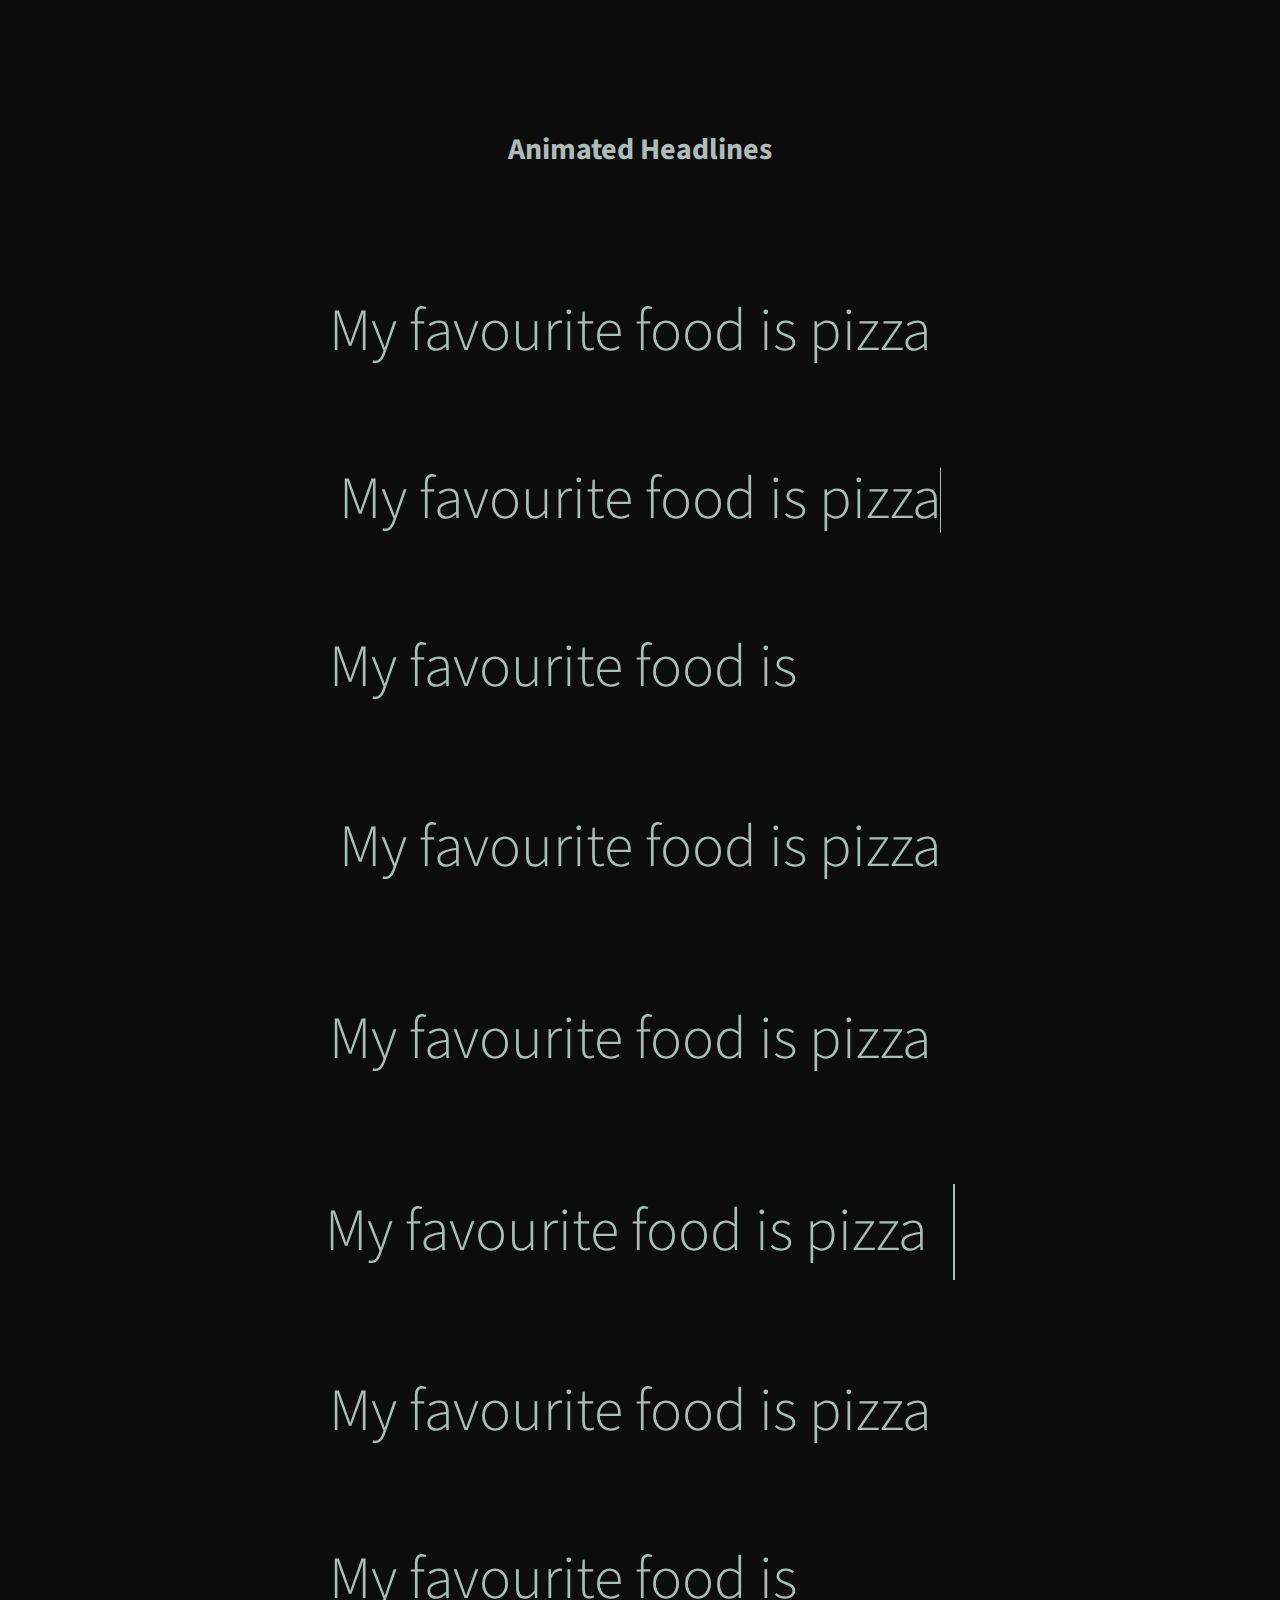
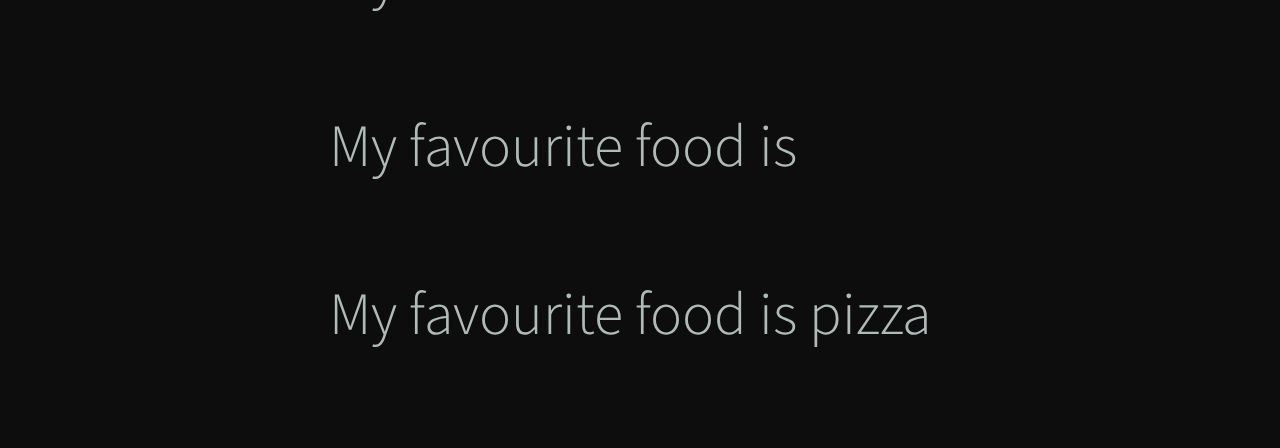
<file: max-width/animatied-website/extra/animated-headline-master/animated-headline-master/index.html>
<!doctype html>
<html lang="en" class="no-js">
<head>
	<meta charset="UTF-8">
	<meta name="viewport" content="width=device-width, initial-scale=1">

	<link href='http://fonts.googleapis.com/css?family=Source+Sans+Pro:300,400,700' rel='stylesheet' type='text/css'>

	<link rel="stylesheet" href="css/reset.css"> <!-- CSS reset -->
	<link rel="stylesheet" href="css/style.css"> <!-- Resource style -->
	<script src="js/modernizr.js"></script> <!-- Modernizr -->
  	
	<title>Animated Headlines | CodyHouse</title>
</head>
<body>
	<section class="cd-title">
		<h1>Animated Headlines</h1>
	</section>
	
	<section class="cd-intro">
		<h1 class="cd-headline rotate-1">
			<span>My favourite food is</span>
			<span class="cd-words-wrapper">
				<b class="is-visible">pizza</b>
				<b>sushi</b>
				<b>steak</b>
			</span>
		</h1>
	</section> <!-- cd-intro -->
	<section class="cd-intro">
		<h1 class="cd-headline letters type">
			<span>My favourite food is</span> 
			<span class="cd-words-wrapper waiting">
				<b class="is-visible">pizza</b>
				<b>sushi</b>
				<b>steak</b>
			</span>
		</h1>
	</section> <!-- cd-intro -->
	<section class="cd-intro">
		<h1 class="cd-headline letters rotate-2">
			<span>My favourite food is</span> 
			<span class="cd-words-wrapper">
				<b class="is-visible">pizza</b>
				<b>sushi</b>
				<b>steak</b>
			</span>
		</h1>
	</section> <!-- cd-intro -->
	<section class="cd-intro">
		<h1 class="cd-headline loading-bar">
			<span>My favourite food is</span>
			<span class="cd-words-wrapper">
				<b class="is-visible">pizza</b>
				<b>sushi</b>
				<b>steak</b>
			</span>
		</h1>
	</section> <!-- cd-intro -->
	<section class="cd-intro">
		<h1 class="cd-headline slide">
			<span>My favourite food is</span>
			<span class="cd-words-wrapper">
				<b class="is-visible">pizza</b>
				<b>sushi</b>
				<b>steak</b>
			</span>
		</h1>
	</section> <!-- cd-intro -->
	<section class="cd-intro">
		<h1 class="cd-headline clip is-full-width">
			<span>My favourite food is</span>
			<span class="cd-words-wrapper">
				<b class="is-visible">pizza</b>
				<b>sushi</b>
				<b>steak</b>
			</span>
		</h1>
	</section> <!-- cd-intro -->
	<section class="cd-intro">
		<h1 class="cd-headline zoom">
			<span>My favourite food is</span>
			<span class="cd-words-wrapper">
				<b class="is-visible">pizza</b>
				<b>sushi</b>
				<b>steak</b>
			</span>
		</h1>
	</section> <!-- cd-intro -->
	<section class="cd-intro">
		<h1 class="cd-headline letters rotate-3">
			<span>My favourite food is</span> 
			<span class="cd-words-wrapper">
				<b class="is-visible">pizza</b>
				<b>sushi</b>
				<b>steak</b>
			</span>
		</h1>
	</section> <!-- cd-intro -->
	<section class="cd-intro">
		<h1 class="cd-headline letters scale">
			<span>My favourite food is</span> 
			<span class="cd-words-wrapper">
				<b class="is-visible">pizza</b>
				<b>sushi</b>
				<b>steak</b>
			</span>
		</h1>
	</section> <!-- cd-intro -->
	<section class="cd-intro">
		<h1 class="cd-headline push">
			<span>My favourite food is</span>
			<span class="cd-words-wrapper">
				<b class="is-visible">pizza</b>
				<b>sushi</b>
				<b>steak</b>
			</span>
		</h1>
	</section> <!-- cd-intro -->
<script src="js/jquery-2.1.1.js"></script>
<script src="js/main.js"></script> <!-- Resource jQuery -->
</body>
</html>
</file>
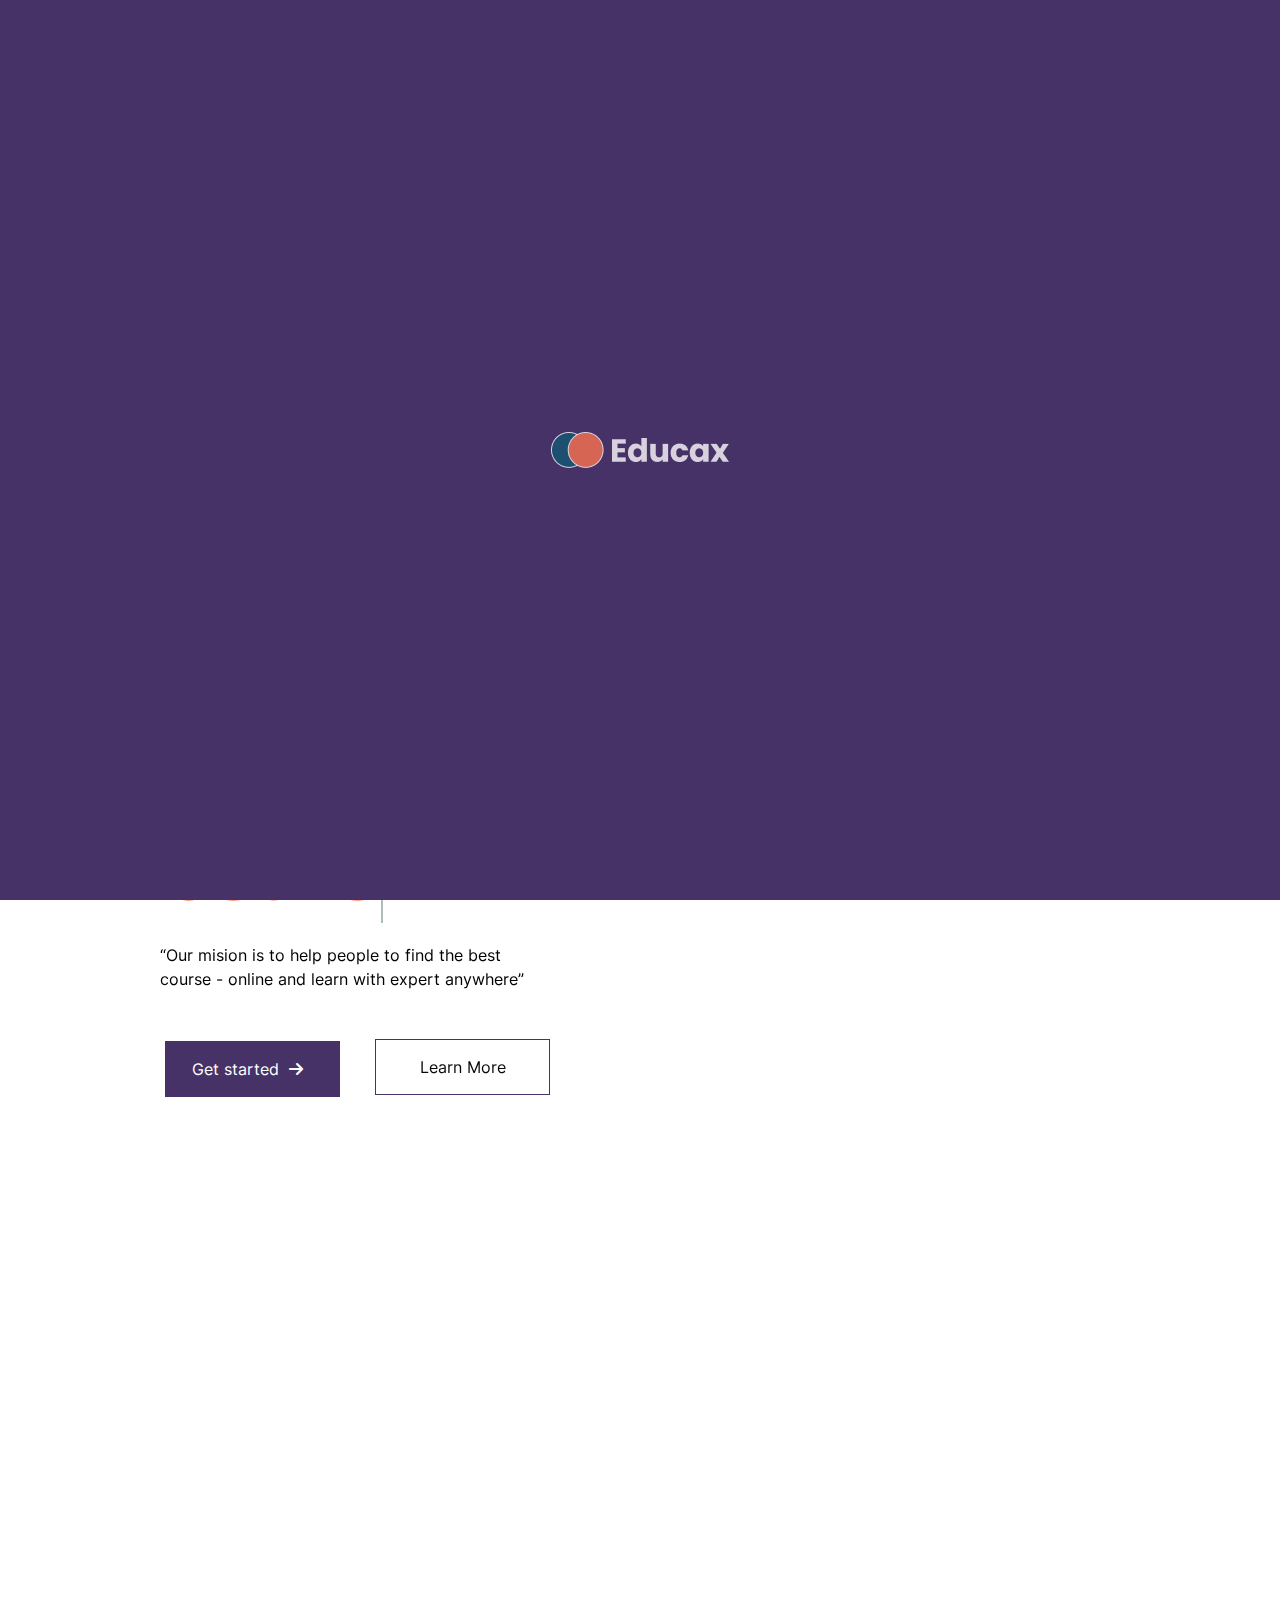
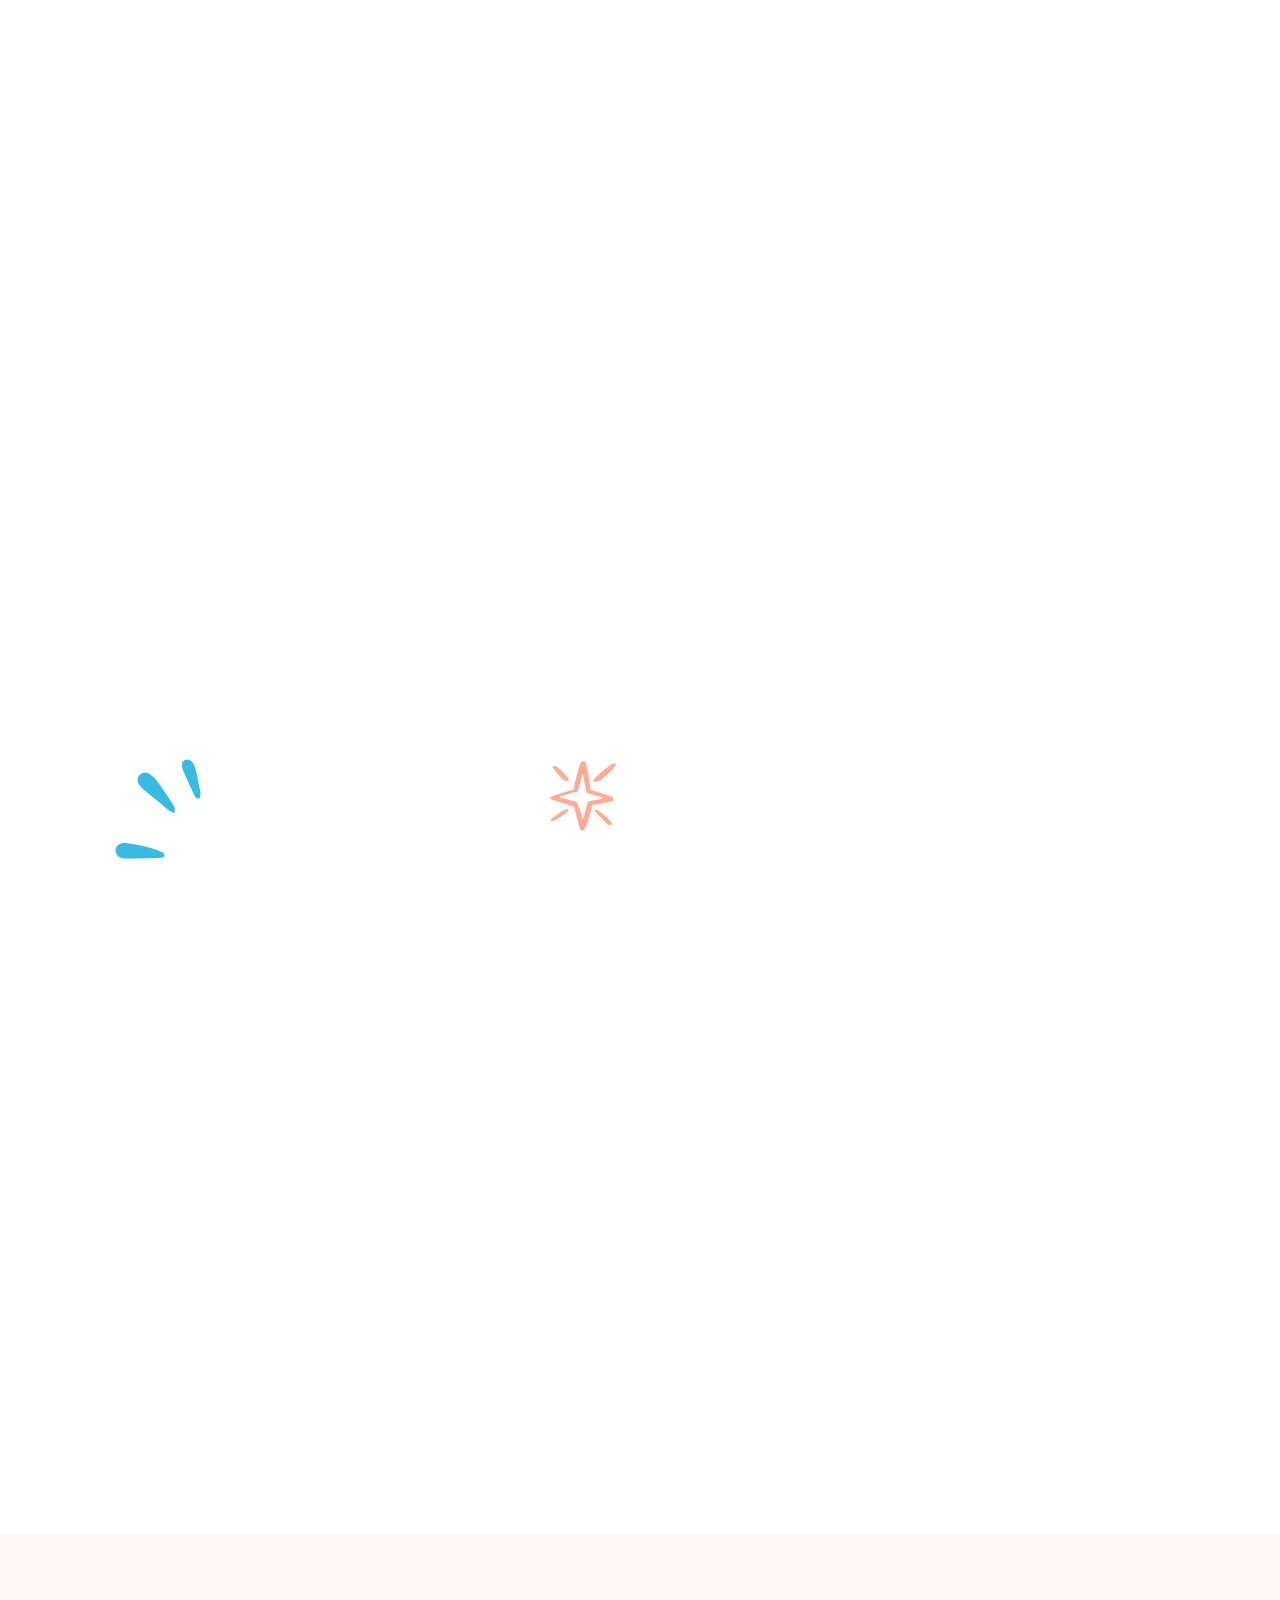
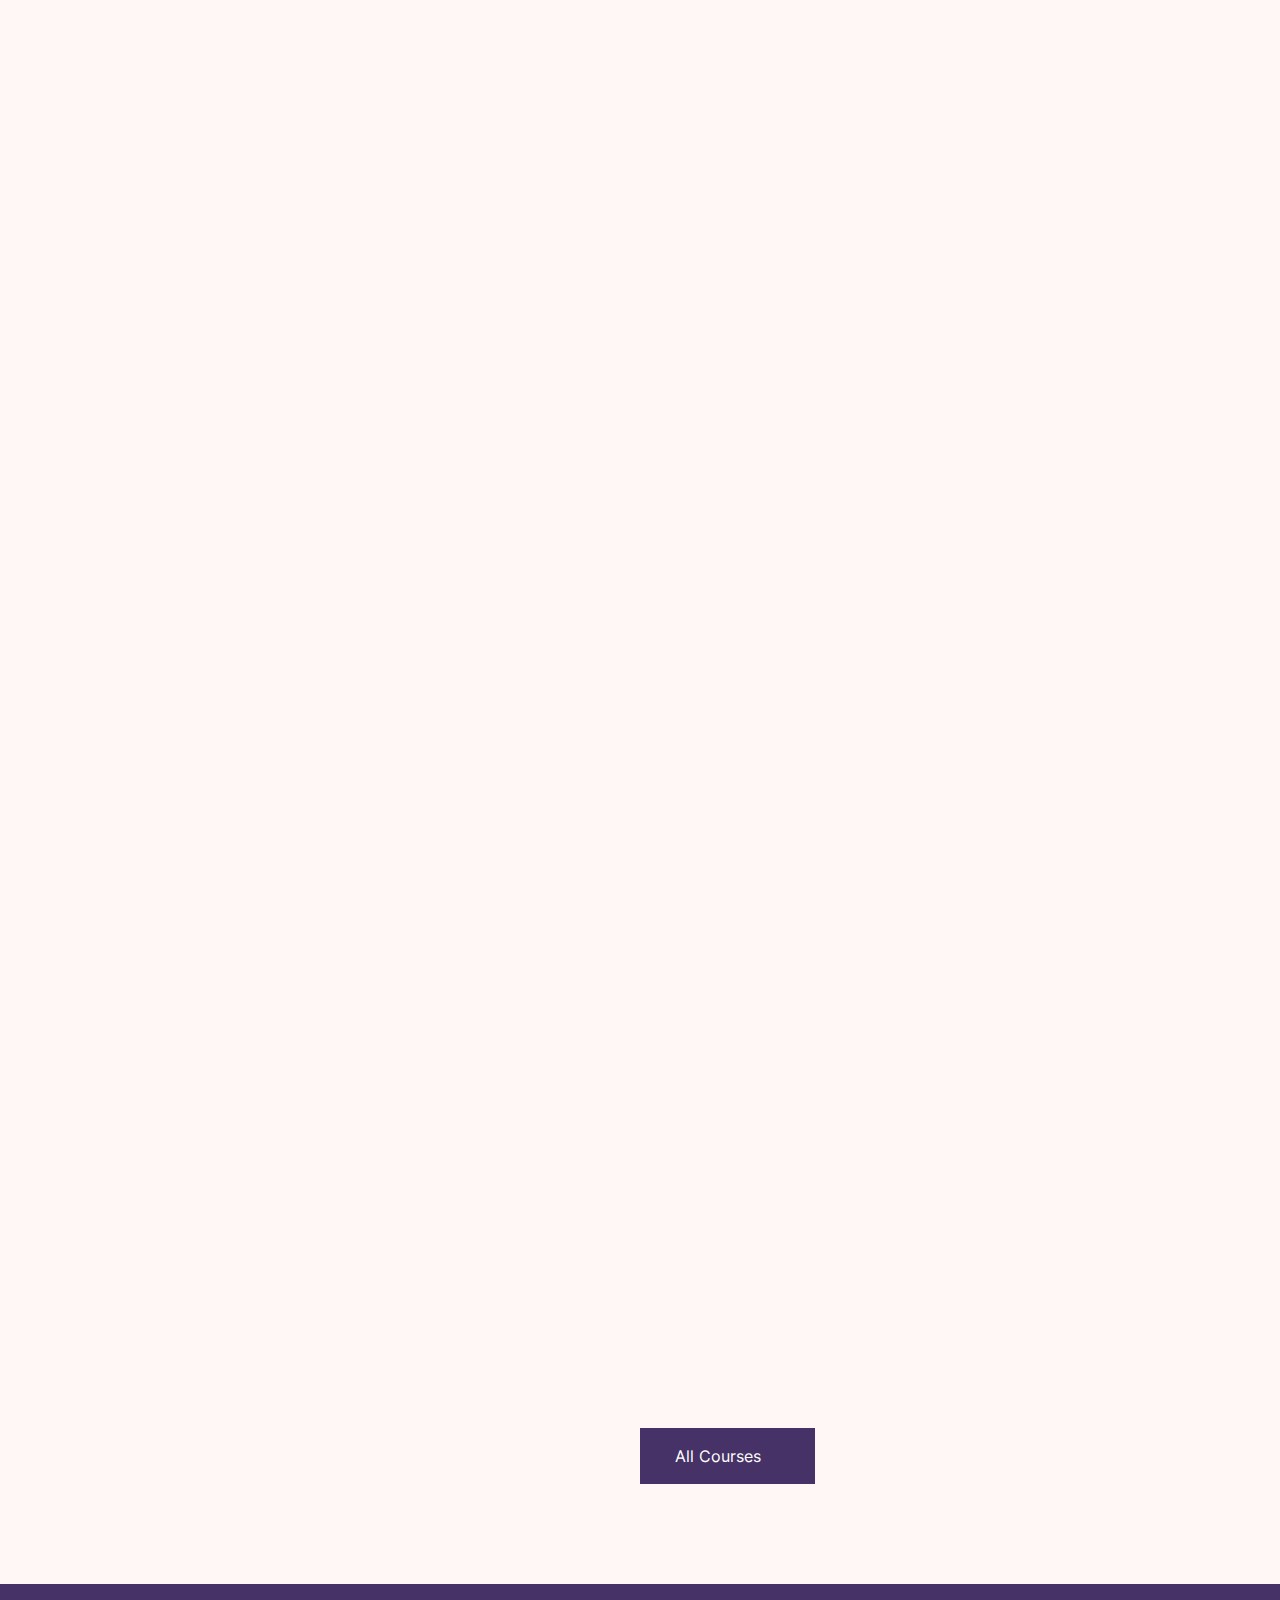
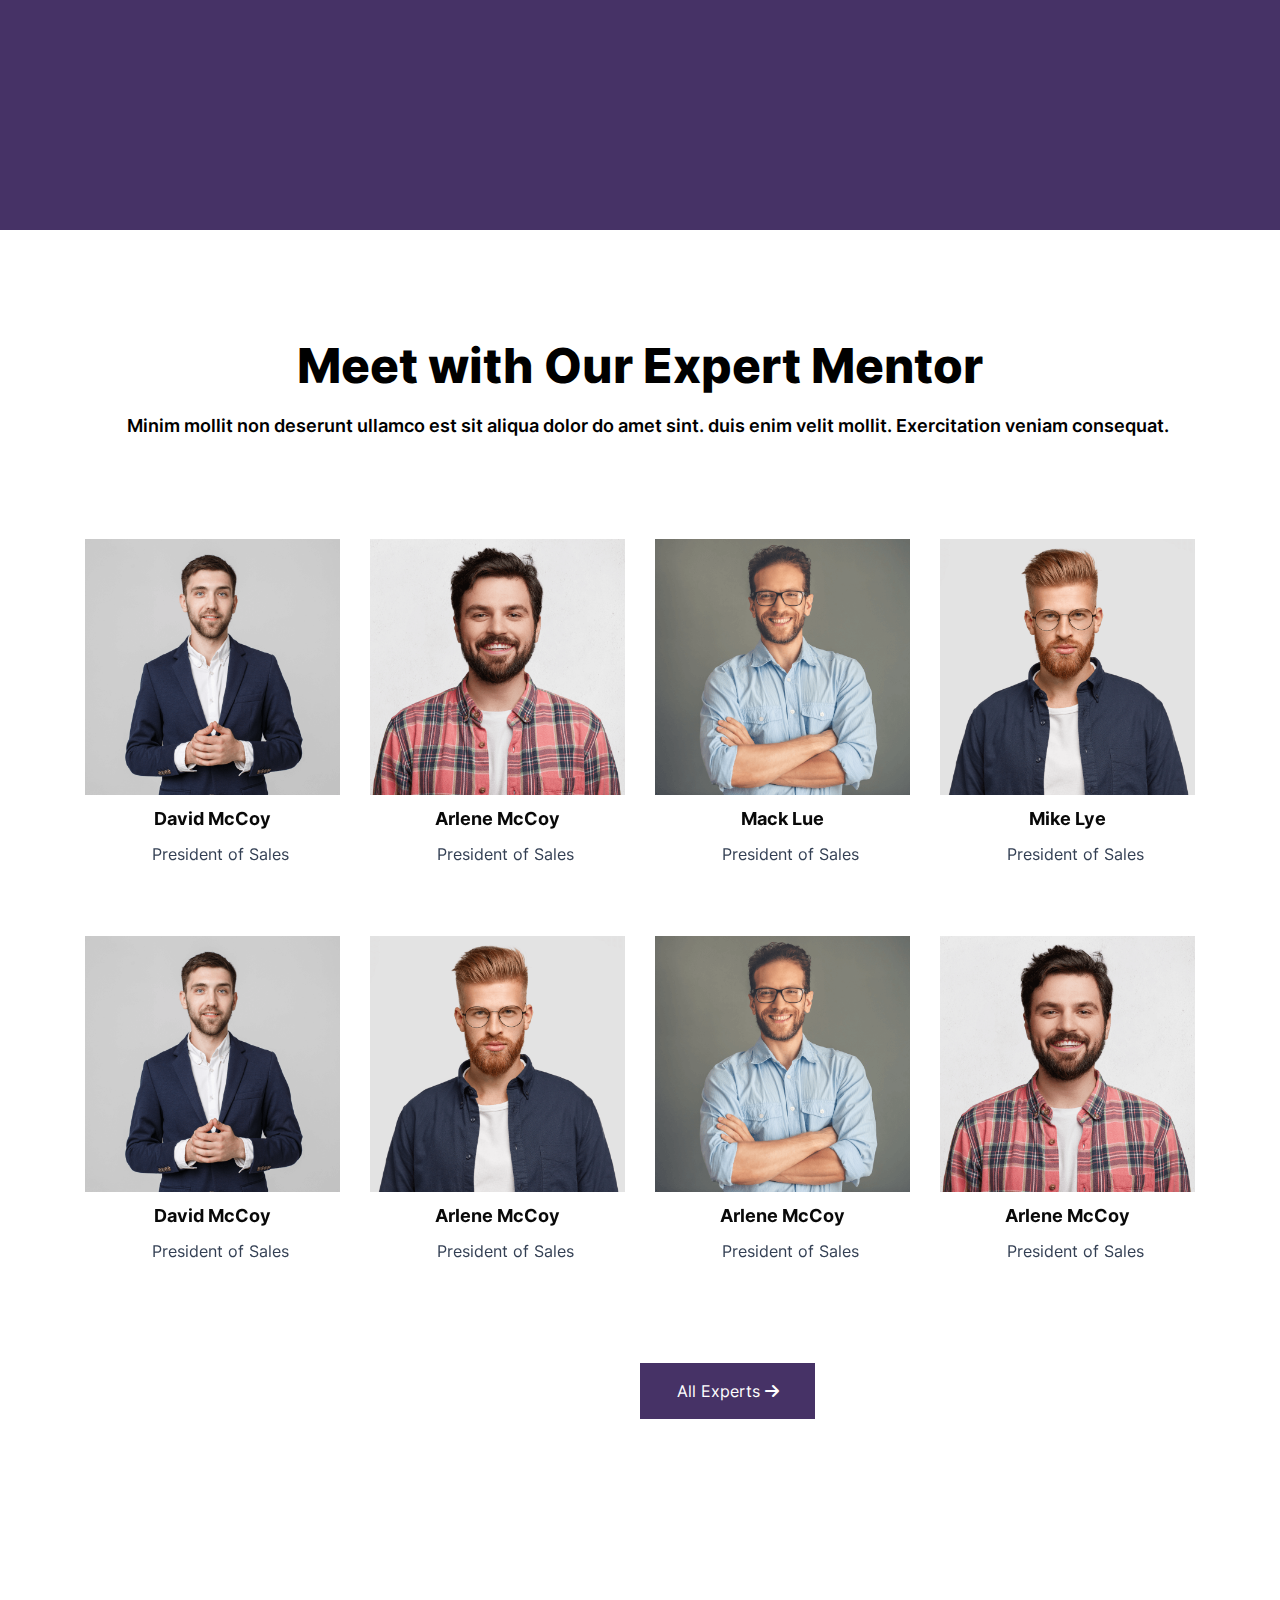
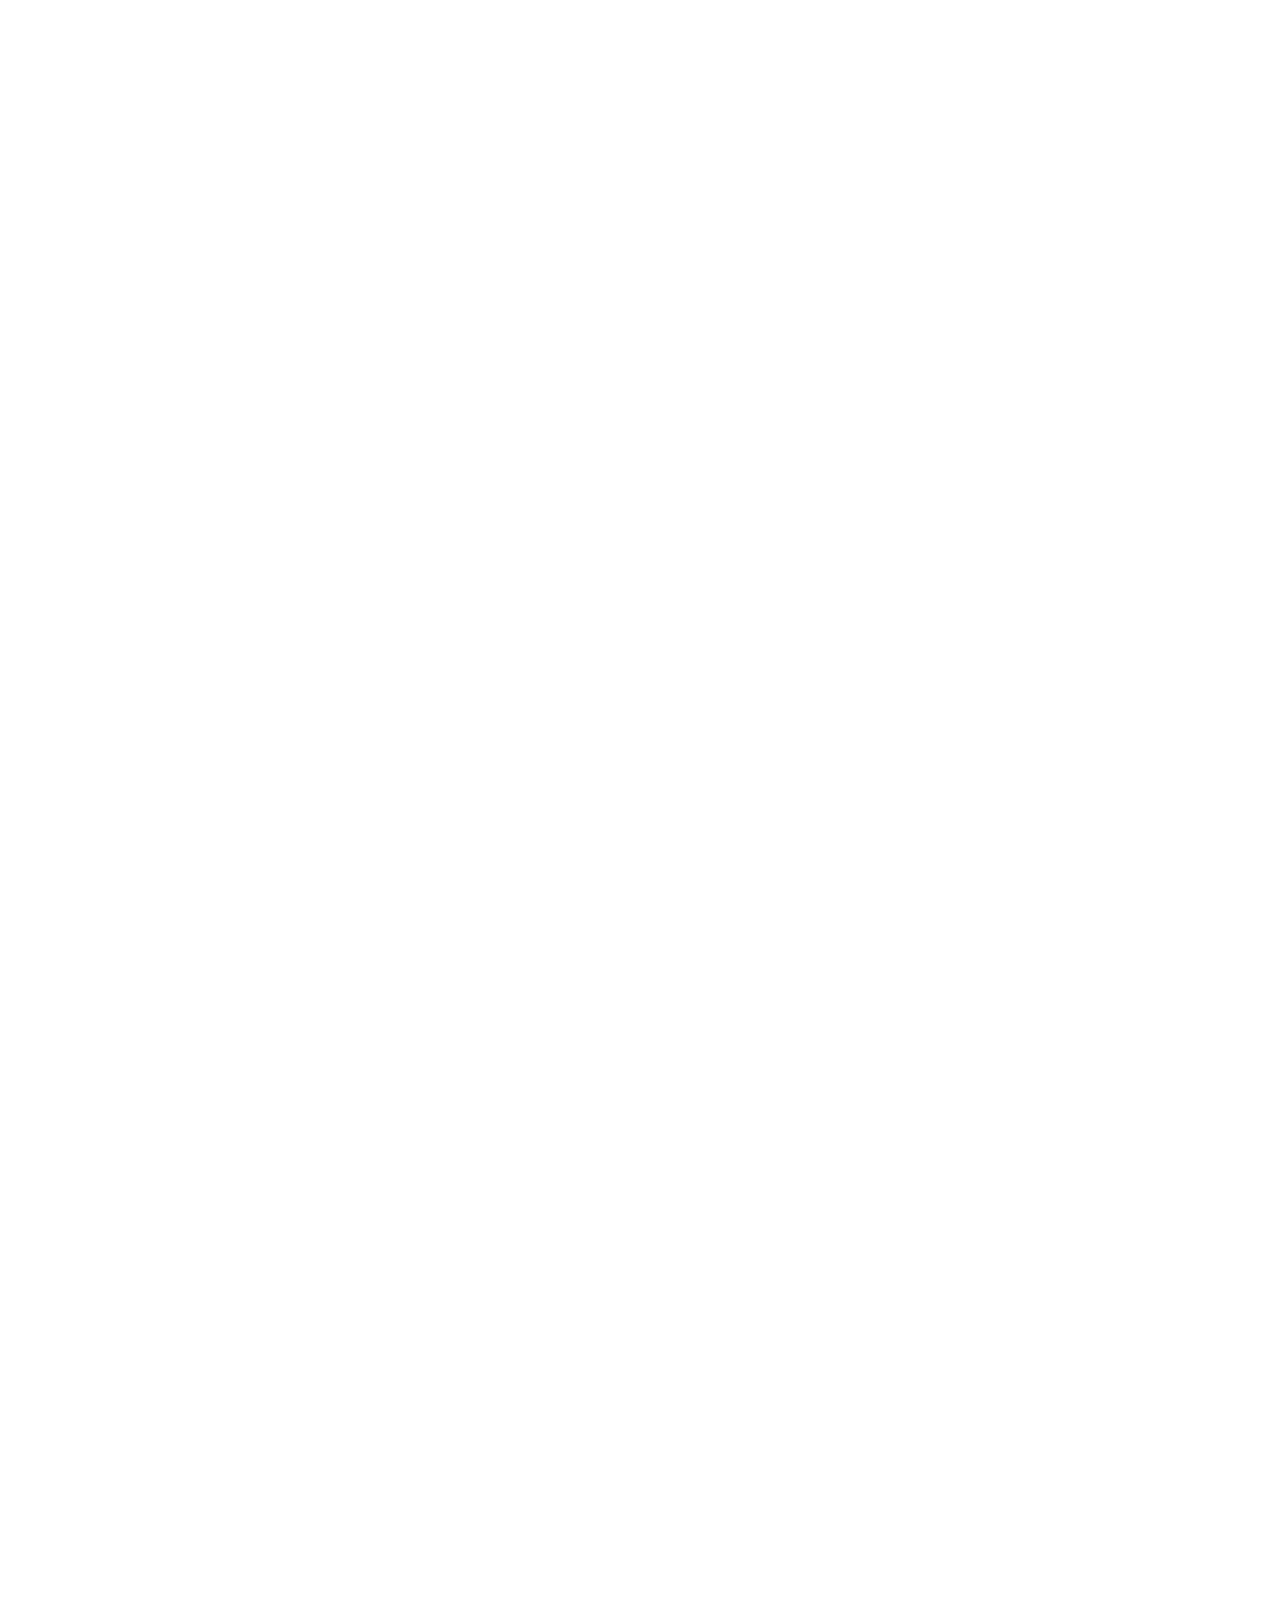
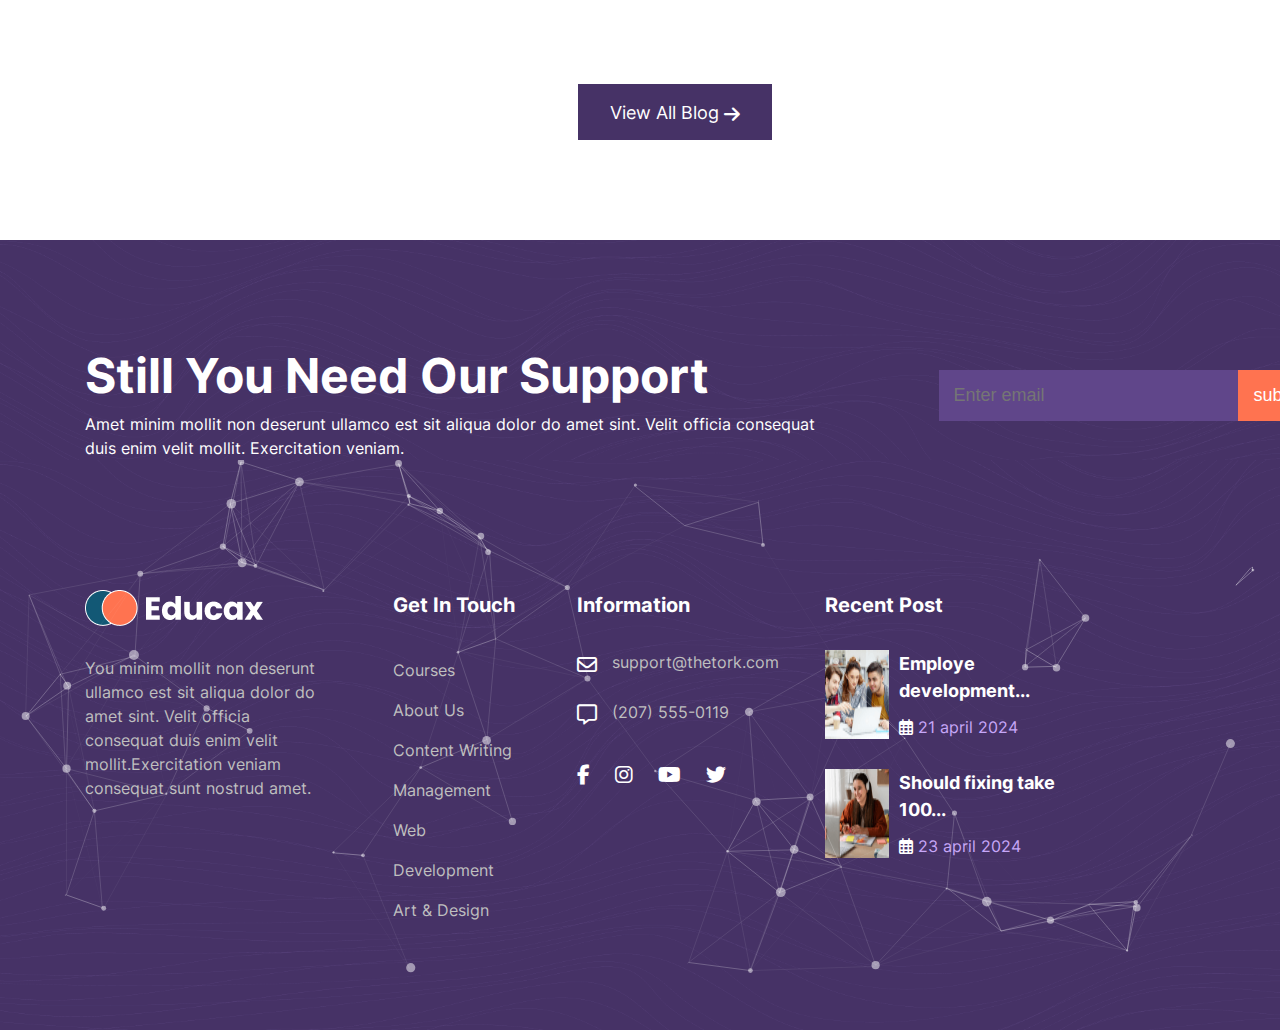
<file: admin-panel/asserts/img/5723-DENISHA-JQUEARY/max-width/animatied-website/index.html>
<!DOCTYPE html>
<html lang="en">
<head>
    <title>Educax-A smarter way to learn</title>
    <link href="img/favicon.png" rel="icon">
    <link href="css/all.min.css" rel="stylesheet">
    <link rel="stylesheet" href="css/aos.css">
    <link href="css/fonts.css" rel="stylesheet">
    <link href="css/style.css" id="colorChange" rel="stylesheet">
    <link rel="stylesheet" href="css/swiper-bundle.min.css">
    <link rel="stylesheet" href="css/media.css">
    <meta name="viewport" content="width=device-width, initial-scale=1.0">
</head>
<div class="cursor"></div>
<div class="cursor2"></div>
<body class="hidden">
    <!-- loader -->
    <div class="loader">
        <img src="img/22.png" alt="">
    </div>
    <!-- up-button -->
    <div class="up-button">
        <a href="#">
            <i class="fa-solid fa-arrow-up-from-bracket"></i>
        </a>
    </div>
    <!-- setting -->
    <a href="javascript:void(0);" class="setting">
        <i class="fa-solid fa-gear"></i>
    </a>
    <div class="theam-box">
        <a href="#" data-path="css/style.css">Light</a>
        <a href="#" data-path="css/dark.css">Dark</a>
    </div>
    <!-- header -->
   <header class="header">
        <div class="container">
            <div class="row align-item-center">
                <div class="logo" data-aos="fade-right" data-aos-delay="200">
                    <img src="img/logo.png" alt="logo">
                </div>
                <nav>
                    <ul>
                        <li class="dropdown">
                            <a href="#">Home</a>  
                            <div class="dropdown-menu">
                                <ul>
                                    <li>
                                        <a href="#">Home 1</a>
                                    </li>
                                    <li>
                                        <a href="#">Home 2</a>
                                    </li>
                                    <li>
                                        <a href="#">Home 3</a>
                                    </li>
                                    <li>
                                        <a href="#">Home 4</a>
                                    </li>
                                </ul>
                            </div> 
                        </li>
                        <li class="dropdown">    
                            <a href="#">Courses</a>
                            <div class="dropdown-menu">
                                <ul>
                                    <li>
                                         <a href="#">Courses</a>
                                    </li>
                                    <li>
                                        <a href="#">Courses details</a>
                                    </li>
                                    <li>
                                        <a href="#">Courses category</a>
                                   </li>
                                   <li>
                                       <a href="#">Mentors</a>
                                   </li>
                                   <li>
                                    <a href="#">Mentors details</a>
                                   </li>
                                </ul>
                            </div> 
                        </li>
                        <li  class="dropdown">
                            <a href="#">Blogs</a>
                            <div class="dropdown-menu">
                                <ul>
                                    <li>
                                            <a href="#">Blogs</a>
                                    </li>
                                    <li>
                                        <a href="#">Blogs2</a>
                                    </li>
                                    <li>
                                        <a href="#">Details</a>
                                    </li>
                                </ul>
                            </div> 
                        </li>
                        <li  class="dropdown">
                            <a href="#">Pages</a>
                            <div class="dropdown-menu">
                                <ul>
                                    <li>
                                        <a href="#">About us</a>
                                    </li>
                                    <li>
                                        <a href="#">Gallery</a>
                                    </li>
                                    <li>
                                        <a href="#">Cart</a>
                                    </li>
                                    <li>
                                        <a href="#">Chek out</a>
                                    </li>
                                    <li>
                                        <a href="#">Sign up</a>
                                    </li>
                                    <li>
                                        <a href="#">sign in</a>
                                    </li>
                                    <li>
                                        <a href="#">Reset Password</a>
                                    </li>
                                    <li>
                                        <a href="#">404 Error</a>
                                    </li>

                                </ul>
                            </div> 
                        </li>
                        <li>
                            <a href="#">Contact Us</a>
                        </li>
                    </ul>
                </nav>
                <div class="search">
                  <i class="fa-solid fa-magnifying-glass"></i>
                </div>
                <div class="register">
                    <span>Register</span>
                    <i class="fa-solid fa-arrow-right"></i>
                </div>
                <div class="togal">
                    <i class="fa-solid fa-bars"></i>
                </div>
            </div>
        </div>
   </header>
   <main>
    <!-- banner -->
    <section class="banner">
        <div class="container">
            <div class="row">
                <div class="w-6 w-xxl-6 w-xl-6 w-lg-6 w-md-12" data-aos="fade-right" data-aos-duration="1500">
                   <div class="banner-title d-flex">
                        <img src="img/1 (10).png">
                            <span>Start Learning Today</span>
                   </div>
                   <div class="banner-heading  cd-intro">    
                    <h1 class="cd-headline clip is-full-width">The Best Platform Enroll in Your Special 
                        <span class="cd-words-wrapper">
                        <b class="is-visible">course</b>
                        </span>
                    </h1>
                            <p>“Our mision is to help people to find the best course - online and learn with expert anywhere”</p>
                   </div>
                   <!-- <section class="cd-intro">
                    <h1 class="cd-headline clip is-full-width">
                        <span>My favourite food is</span>
                        <span class="cd-words-wrapper">
                            <b class="is-visible">pizza</b>
                            <b>sushi</b>
                            <b>steak</b>
                        </span>
                    </h1>
                    </section> -->
                   <div class="get-started">Get started
                     <i class="fa-solid fa-arrow-right"></i>
                   </div>
                   <div class="learn-more">Learn More</div>
                </div>
                <div class="w-6 w-xxl-6 w-xl-6 w-lg-6 md-none" data-aos="fade-left" data-aos-duration="1500">
                    <div class="banner-img">
                         <img src="img/fimg.png">
                    </div>
                    <div class="bg-icon1">
                        <img src="img/2 (7).png">
                    </div>
                    <div class="bg-icon2">
                        <img src="img/3 (5).png">
                    </div>
                    <div class="bg-icon3">
                        <img src="img/4 (4).png">
                    </div>
                 </div>
            </div>
        </div>
    </section>
    <!-- category -->
    <section class="category" data-aos="fade-up" data-aos-delay="500">
        <div class="container">
            <div class="title">
                <p>Trusted by 4,000+ companies</p>
            </div>
            <div class="row justify-content-between">
                <div class="w-2 w-lg-3 w-sm-6">
                    <img src="img/layers.png">
                </div>
                <div class="w-2 w-lg-3 w-sm-6">
                    <img src="img/sisyphus.png">
                </div>
                <div class="w-2 w-lg-3 sm-none">
                    <img src="img/quotient.png">
                </div>
                <div class="w-2 w-lg-3 md-none">
                    <img src="img/catalog.png">
                </div>
                <div class="w-2 lg-none md-none">
                    <img src="img/circooles.png">
                </div>
            </div>
        </div>
    </section>
    <!-- course -->
    <section class="course" data-aos="fade-up" data-aos-delay="1000">
        <div class="container">
            <div class="row py-100 row-gap-15">
                <div class="w-6 w-lg-8 w-md-12 w-sm-12">
                    <div class="title">
                        <img src="img/1 (10).png" alt="title-icon">
                        <span>Courses Details</span>
                        <h2>Explore Our Categories</h2>
                        <p>Amet minim mollit non deserunt ullamco est sit aliqua dolor do amet sint. Velit officia consequat duis enim velit mollit.</p>
                    </div>
                    <div class="all-categories">All Categories
                        <i class="fa-solid fa-arrow-right"></i>
                    </div>
                </div>
                <div class="w-3 w-lg-4 w-md-4 w-sm-6">
                    <div class="course-img">
                        <img src="img/1.png" alt="1">
                        <a href="#">Business</a>
                    </div>
                </div>
                <div class="w-3 w-lg-4 w-md-4 w-sm-6">
                    <div class="course-img">
                        <img src="img/2.png" alt="1">
                        <a href="#">English</a>
                    </div>
                </div>
                <div class="w-3 w-lg-4 w-md-4 w-sm-6">
                    <div class="course-img">
                        <img src="img/3.png" alt="1">
                        <a href="#">Finance</a>
                    </div>
                </div>
                <div class="w-3 w-lg-4 w-md-4 w-sm-6">
                    <div class="course-img">
                        <img src="img/4.png" alt="1">
                        <a href="#">Content Writing</a>
                    </div>
                </div>
                <div class="w-3 w-lg-4 w-md-4 w-sm-6">
                    <div class="course-img">
                        <img src="img/5.png" alt="1">
                        <a href="#">Development</a>
                    </div>
                </div>
                <div class="w-3 w-lg-4 w-md-4 w-sm-6">
                    <div class="course-img">
                        <img src="img/6 (2).png" alt="1">
                        <a href="#">Art & Design</a>
                    </div>
                </div>
            </div>
        </div>
    </section>
    <!-- about -->
    <section class="about">
        <div class="container">
            <div class="row py-100">
                <div class="w-6 w-lg-6 w-lg-12">
                    <div class="about-side lg-none">
                        <img src="img/4 (11).png" alt="">
                    </div>
                    <div class="about-side2 lg-none">
                        <img src="img/2 (7).png" alt="">
                    </div>
                    <div class="about-img"  data-aos="fade-right">
                        <img src="img/1 (1).png">
                    </div>
                </div>
                <div class="w-6 w-lg-6 w-lg-12 about-x">
                    <div class="about-content"  data-aos="fade-left">
                        <div class="main-title d-flex">
                            <img src="img/1 (10).png">
                            <p>About Us</p>
                        </div>
                        <div class="inner-title">
                            <h3>We Offering Coaching by Skilled Advisors</h3>
                            <p>Amet minim mollit non deserunt ullamco est sit aliqua dolor do amet sint. Velit officia consequat duis enim velit mollit. Exercitation veniam consequat sunt nostrud amet.</p>
                        </div>
                    </div>
                    <div class="w-12 w-lg-12" data-aos="fade-up">
                            <div class="about-side-content d-flex">
                                <i class="fa-regular fa-circle-check "></i>
                                <h6>Exclusive Coach</h6>
                            </div>
                           <div class="about-text">
                                <span>Non deserunt ullamco est sit aliqua dolor do amet sint. enim velit mollit.</span>
                           </div>
                    </div>
                    <div class="w-12 w-lg-12" data-aos="fade-up">
                        <div class="about-side-content d-flex">
                            <i class="fa-regular fa-circle-check"></i>
                            <h6>Creative Minds</h6>
                        </div>
                        <div class="about-text">
                            <span>Non deserunt ullamco est sit aliqua dolor do amet sint. enim velit mollit.</span>
                        </div>
                    </div>
                    <div class="w-12 w-lg-12" data-aos="fade-up">
                        <div class="about-side-content d-flex">
                            <i class="fa-regular fa-circle-check"></i>
                            <h6>Master Certified</h6>
                        </div>
                        <div class="about-text">
                            <span>Non deserunt ullamco est sit aliqua dolor do amet sint. enim velit mollit.</span>
                        </div>
                    </div>
                    <div class="w-12 w-lg-12" data-aos="fade-up">
                            <div class="about-side-content d-flex">
                                <i class="fa-regular fa-circle-check"></i>
                                <h6>Video Tutorials</h6>
                            </div>
                            <div class="about-text">
                                <span>Non deserunt ullamco est sit aliqua dolor do amet sint. enim velit mollit.</span>
                            </div>
                    </div>  
                </div>
            </div>
            <div class="learn-more-fill" data-aos="fade-left">Learn-more
                <i class="fa-solid fa-arrow-right"></i>
            </div>
            </div>
        </div>
    </section>
    <!-- course-details -->
    <section class="course-details">
        <div class="container">
            <div class="title py-100" data-aos="fade-right"
            data-aos-offset="300"
            data-aos-easing="ease-in-sine">
                <div class="title course-favicon">
                    <img src="img/2 (1).png" alt="title-icon">
                    <span>Course</span>
                </div>
                <h2>Display the special course we provide.</h2>
            </div>
            <div class="row"> 
                <div class="course-type md-none" data-aos="fade-right" data-aos-easing="linear">
                    <ul class="d-flex justify-content-between align-item-center">
                        <li class="btn-hover1">
                            Web Design
                        </li>
                        <li class="btn-hover2">
                            Graphic Design
                        </li>
                        <li class="btn-hover2">
                            Digital Marketing
                        </li>
                        <li class="btn-hover2">
                            Content Writing
                        </li>
                        <li class="btn-hover2">
                            Finance
                        </li>
                        <li class="btn-hover2">
                            Health & Fitness
                        </li>
                        <li class="btn-hover2">
                            Business
                        </li>
                    </ul>
                </div>  
            </div>
        </div>
        <div class="container">
            <div class="tab-content">
                <div class="tab-detial">
                    <div class="row">
                        <div class="w-3 w-lg-4 w-md-6 w-sm-12" data-aos="zoom-in">
                            <div class="course-item">
                                <div class="course-item-inner">
                                    <div class="course-img">
                                        <img src="img/1 (2).png" alt="">
                                    </div>
                                    <div class="course-text">
                                        <div class="course-text-top d-flex justify-content-between">
                                            <div class="course-focus">
                                                <i class="fa-solid fa-star"></i>
                                                <span>4.9</span>
                                                <span>(526)</span>
                                            </div>
                                            <div class="course-price">
                                                <p>$200</p>
                                            </div>
                                        </div>
                                        <div class="course-middle-content">
                                            <h6>
                                                <a href="#">Contrar to popuar belieif<br> loreme Ipsum is an not...</a>
                                            </h6>
                                        </div>
                                        <div class="course-bottam">
                                            <div class="bottam-img d-flex">
                                                <img src="img/1 (19).png" alt="">
                                                <div class="bottam-img-name">
                                                    <a href="#">Annette Be</a>
                                                </div>
                                                <div class="course-content-enroll">
                                                    <a href="#"> Enroll Now </a>
                                                    <span><i class="fa-solid fa-arrow-right"></i></span>
                                                </div>
                                            </div>
                                        </div>
                                    </div>
                                </div>
                            </div>
                        </div>
                        <div class="w-3 w-lg-4 w-md-6 w-sm-12 sm-none" data-aos="zoom-in">
                            <div class="course-item">
                                <div class="course-item-inner">
                                    <div class="course-img">
                                        <img src="img/2 (9).png" alt="">
                                    </div>
                                    <div class="course-text">
                                        <div class="course-text-top d-flex justify-content-between">
                                            <div class="course-focus">
                                                <i class="fa-solid fa-star"></i>
                                                <span>4.3</span>
                                                <span>(826)</span>
                                            </div>
                                            <div class="course-price">
                                                <p>$300</p>
                                            </div>
                                        </div>
                                        <div class="course-middle-content">
                                            <h6>
                                                <a href="#">Computer Fundamental Course - Advance</a>
                                            </h6>
                                        </div>
                                        <div class="course-bottam">
                                            <div class="bottam-img d-flex">
                                                <img src="img/2 (16).png" alt="">
                                                <div class="bottam-img-name">
                                                    <a href="#">Floyd Miles</a>
                                                </div>
                                                <div class="course-content-enroll">
                                                    <a href="#"> Enroll Now </a>
                                                    <span><i class="fa-solid fa-arrow-right"></i></span>
                                                </div>
                                            </div>
                                        </div>
                                    </div>
                                </div>
                            </div>
                        </div>
                        <div class="w-3 w-lg-4 w-md-6 md-py w-sm-12" data-aos="zoom-in">
                            <div class="course-item">
                                <div class="course-item-inner">
                                    <div class="course-img">
                                        <img src="img/3 (1).png" alt="">
                                    </div>
                                    <div class="course-text">
                                        <div class="course-text-top d-flex justify-content-between">
                                            <div class="course-focus">
                                                <i class="fa-solid fa-star"></i>
                                                <span>4.5</span>
                                                <span>(1026)</span>
                                            </div>
                                            <div class="course-price">
                                                <p>$100</p>
                                            </div>
                                        </div>
                                        <div class="course-middle-content">
                                            <h6>
                                                <a href="#">Grammar Crash Course with test</a>
                                            </h6>
                                        </div>
                                        <div class="course-bottam">
                                            <div class="bottam-img d-flex">
                                                <img src="img/3 (11).png" alt="">
                                                <div class="bottam-img-name">
                                                    <a href="#">Savannah</a>
                                                </div>
                                                <div class="course-content-enroll">
                                                    <a href="#"> Enroll Now </a>
                                                    <span><i class="fa-solid fa-arrow-right"></i></span>
                                                </div>
                                            </div>
                                        </div>
                                    </div>
                                </div>
                            </div>
                        </div>
                        <div class="w-3 w-lg-4 w-md-6 lg-py w-sm-12" data-aos="zoom-in">
                            <div class="course-item">
                                <div class="course-item-inner">
                                    <div class="course-img">
                                        <img src="img/4 (1).png" alt="">
                                    </div>
                                    <div class="course-text">
                                        <div class="course-text-top d-flex justify-content-between">
                                            <div class="course-focus">
                                                <i class="fa-solid fa-star"></i>
                                                <span>4.6</span>
                                                <span>(426)</span>
                                            </div>
                                            <div class="course-price">
                                                <p>$200</p>
                                            </div>
                                        </div>
                                        <div class="course-middle-content">
                                            <h6>
                                                <a href="#">Basic Web Development Course - Beginner</a>
                                            </h6>
                                        </div>
                                        <div class="course-bottam">
                                            <div class="bottam-img d-flex">
                                                <img src="img/4 (9).png" alt="">
                                                <div class="bottam-img-name">
                                                    <a href="#">Darrell</a>
                                                </div>
                                                <div class="course-content-enroll">
                                                    <a href="#"> Enroll Now </a>
                                                    <span><i class="fa-solid fa-arrow-right"></i></span>
                                                </div>
                                            </div>
                                        </div>
                                    </div>
                                </div>
                            </div>
                        </div>
                        <div class="w-3 w-lg-4 w-md-6 py-30 md-py w-sm-12" data-aos="zoom-in">
                            <div class="course-item">
                                <div class="course-item-inner">
                                    <div class="course-img">
                                        <img src="img/5 (2).png" alt="">
                                    </div>
                                    <div class="course-text">
                                        <div class="course-text-top d-flex justify-content-between">
                                            <div class="course-focus">
                                                <i class="fa-solid fa-star"></i>
                                                <span>4.7</span>
                                                <span>(1226)</span>
                                            </div>
                                            <div class="course-price">
                                                <p>$400</p>
                                            </div>
                                        </div>
                                        <div class="course-middle-content">
                                            <h6>
                                                <a href="#">Social Media Marketing Courses - Advance</a>
                                            </h6>
                                        </div>
                                        <div class="course-bottam">
                                            <div class="bottam-img d-flex">
                                                <img src="img/4 (9).png" alt="">
                                                <div class="bottam-img-name">
                                                    <a href="#">Esther</a>
                                                </div>
                                                <div class="course-content-enroll">
                                                    <a href="#"> Enroll Now </a>
                                                    <span><i class="fa-solid fa-arrow-right"></i></span>
                                                </div>
                                            </div>
                                        </div>
                                    </div>
                                </div>
                            </div>
                        </div>
                        <div class="w-3 w-lg-4 w-md-6 py-30 w-sm-12" data-aos="zoom-in">
                            <div class="course-item">
                                <div class="course-item-inner">
                                    <div class="course-img">
                                        <img src="img/6 (1).png" alt="">
                                    </div>
                                    <div class="course-text">
                                        <div class="course-text-top d-flex justify-content-between">
                                            <div class="course-focus">
                                                <i class="fa-solid fa-star"></i>
                                                <span>4.9</span>
                                                <span>(526)</span>
                                            </div>
                                            <div class="course-price">
                                                <p>$200</p>
                                            </div>
                                        </div>
                                        <div class="course-middle-content">
                                            <h6>
                                                <a href="#">The Complete SQL 2024 Go from Zero to Hero</a>
                                            </h6>
                                        </div>
                                        <div class="course-bottam">
                                            <div class="bottam-img d-flex">
                                                <img src="img/3 (11).png" alt="">
                                                <div class="bottam-img-name">
                                                    <a href="#">Robertson</a>
                                                </div>
                                                <div class="course-content-enroll">
                                                    <a href="#"> Enroll Now </a>
                                                    <span><i class="fa-solid fa-arrow-right"></i></span>
                                                </div>
                                            </div>
                                        </div>
                                    </div>
                                </div>
                            </div>
                        </div>
                        <div class="w-3 w-lg-4 w-md-6 py-30 md-py w-sm-12" data-aos="zoom-in">
                            <div class="course-item">
                                <div class="course-item-inner">
                                    <div class="course-img">
                                        <img src="img/7.png" alt="">
                                    </div>
                                    <div class="course-text">
                                        <div class="course-text-top d-flex justify-content-between">
                                            <div class="course-focus">
                                                <i class="fa-solid fa-star"></i>
                                                <span>4.8</span>
                                                <span>(1356)</span>
                                            </div>
                                            <div class="course-price">
                                                <p>$200</p>
                                            </div>
                                        </div>
                                        <div class="course-middle-content">
                                            <h6>
                                                <a href="#">The Ultimate Drawing Course - Beginner</a>
                                            </h6>
                                        </div>
                                        <div class="course-bottam">
                                            <div class="bottam-img d-flex">
                                                <img src="img/2 (16).png" alt="">
                                                <div class="bottam-img-name">
                                                    <a href="#">Kathryn</a>
                                                </div>
                                                <div class="course-content-enroll">
                                                    <a href="#"> Enroll Now </a>
                                                    <span><i class="fa-solid fa-arrow-right"></i></span>
                                                </div>
                                            </div>
                                        </div>
                                    </div>
                                </div>
                            </div>
                        </div>
                        <div class="w-3 w-lg-4 w-md-6 py-30 w-sm-12" data-aos="zoom-in">
                            <div class="course-item">
                                <div class="course-item-inner">
                                    <div class="course-img">
                                        <img src="img/8.png" alt="">
                                    </div>
                                    <div class="course-text">
                                        <div class="course-text-top d-flex justify-content-between">
                                            <div class="course-focus">
                                                <i class="fa-solid fa-star"></i>
                                                <span>4.9</span>
                                                <span>(726)</span>
                                            </div>
                                            <div class="course-price">
                                                <p>$200</p>
                                            </div>
                                        </div>
                                        <div class="course-middle-content">
                                            <h6>
                                                <a href="#">Complete Fitness Beginner To Advanced</a>
                                            </h6>
                                        </div>
                                        <div class="course-bottam">
                                            <div class="bottam-img d-flex">
                                                <img src="img/1 (19).png" alt="">
                                                <div class="bottam-img-name">
                                                    <a href="#">Pena</a>
                                                </div>
                                                <div class="course-content-enroll">
                                                    <a href="#"> Enroll Now </a>
                                                    <span><i class="fa-solid fa-arrow-right"></i></span>
                                                </div>
                                            </div>
                                        </div>
                                    </div>
                                </div>
                            </div>
                        </div>
                        <div class="cours-btn py-30 py-b-100">
                            <div class="all-cours-btn">All Courses
                                <i class="fa-solid fa-arrow-right" data-aos="fade-left" data-aos-delay="500"></i>
                              </div>
                        </div>
                </div>   
            </div>
        </div>      
        </section>
    <!-- counter -->
    <section class="counter">
        <div class="container">
            <div class="row">
                <div class="w-3" data-aos="zoom-in">
                    <div class="counter-item d-flex">
                        <div class="counter-img">
                            <img src="img/1 (13).png" alt="">
                        </div>
                        <div class="item-content">
                            <span class="counter1" data-count="10">0</span>
                            <span  style="margin-left: -5px;">K+</span>
                            <p>Student</p>
                        </div>
                    </div>
                </div>
                <div class="w-3" data-aos="zoom-out">
                    <div class="counter-item d-flex">
                        <div class="counter-img">
                            <img src="img/2 (10).png" alt="">
                        </div>
                        <div class="item-content">
                            <span class="counter1" data-count="20">0</span>
                            <span style="margin-left: -5px;">K+</span>
                            <p>Quality Courses</p>
                        </div>
                    </div>
                </div>
                <div class="w-3" data-aos="zoom-in">
                    <div class="counter-item d-flex">
                        <div class="counter-img">
                            <img src="img/3 (7).png" alt="">
                        </div>
                        <div class="item-content">
                            <span class="counter1" data-count="10">0</span>
                            <span  style="margin-left: -5px;">Y+</span>
                            <p>Expreience</p>
                        </div>
                    </div>
                </div>
                <div class="w-3" data-aos="zoom-out">
                    <div class="counter-item d-flex">
                        <div class="counter-img">
                            <img src="img/4 (6).png" alt="">
                        </div>
                        <div class="item-content">
                            <span class="counter1" data-count="10">0</span>
                            <span  style="margin-left: -5px;">K+</span>
                            <p>Achievement</p>
                        </div>
                    </div>
                </div>
            </div>
        </div>
    </section>
    <!-- team-data -->
    <section class="team-data">
        <div class="container">
            <div class="title1 py-100">
                <h2>Meet with Our Expert Mentor</h2>
                <p>Minim mollit non deserunt ullamco est sit aliqua dolor do amet sint. duis enim velit mollit. 
                Exercitation veniam consequat.</p>
            </div>
            <div class="row py-100 d-flex">
                <div class="swiper">
                    <div class="swiper-wrapper">
                        <div class="swiper-slide">
                            <div class="w-12 md-none">
                                <div class="team-img">
                                    <img src="img/2 (2).png" alt="1">
                                </div>
                                <div class="team-content">
                                    <h6>
                                        <a href="#">David McCoy</a>
                                    </h6>
                                    <p>President of Sales</p>
                                </div>
                            </div>
                        </div>
                        <div class="swiper-slide">
                            <div class="w-12 w-md-12 w-sm-6 w-xs-12">
                                <div class="team-img">
                                    <img src="img/3 (2).png" alt="1">
                                </div>
                                <div class="team-content">
                                    <h6>
                                        <a href="#">Arlene McCoy</a>
                                    </h6>
                                    <p>President of Sales</p>
                                </div>
                            </div>
                        </div>
                        <div class="swiper-slide">
                            <div class="w-12 w-md-12 w-sm-6 w-xs-12">
                                <div class="team-img">
                                    <img src="img/4 (2).png" alt="1">
                                </div>
                                <div class="team-content">
                                    <h6>
                                        <a href="#">Mack Lue</a>
                                    </h6>
                                    <p>President of Sales</p>
                                </div>
                            </div>
                        </div>
                        <div class="swiper-slide">
                            <div class="w-12 w-md-12 w-sm-12 w-xs-12">
                                <div class="team-img">
                                    <img src="img/1 (3).png" alt="1">
                                </div>
                                <div class="team-content">
                                    <h6>
                                        <a href="#">Mike Lye</a>
                                    </h6>
                                    <p>President of Sales</p>
                                </div>
                            </div>
                        </div>
                        <div class="swiper-slide">
                            <div class="w-12 w-md-12 w-sm-12 w-xs-12">
                                <div class="team-img">
                                    <img src="img/3 (2).png" alt="1">
                                </div>
                                <div class="team-content">
                                    <h6>
                                        <a href="#">Arlene McCoy</a>
                                    </h6>
                                    <p>President of Sales</p>
                                </div>
                            </div> 
                        </div>
                    </div>
                </div>
                        <div class="swiper">
                            <div class="swiper-wrapper">
                                <div class="swiper-slide">
                                    <div class="w-12 md-none">
                                        <div class="team-img">
                                            <img src="img/2 (2).png" alt="1">
                                        </div>
                                        <div class="team-content">
                                            <h6>
                                                <a href="#">David McCoy</a>
                                            </h6>
                                            <p>President of Sales</p>
                                        </div>
                                    </div>
                                </div>
                                <div class="swiper-slide">
                                    <div class="w-12 w-md-12 sm-none">
                                        <div class="team-img">
                                            <img src="img/1 (3).png" alt="1">
                                        </div>
                                        <div class="team-content">
                                            <h6>
                                                <a href="#">Arlene McCoy</a>
                                            </h6>
                                            <p>President of Sales</p>
                                        </div>
                                    </div>
                                </div>
                                <div class="swiper-slide">
                                    <div class="w-12 w-md-12 sm-none">
                                        <div class="team-img">
                                            <img src="img/4 (2).png" alt="1">
                                        </div>
                                        <div class="team-content">
                                            <h6>
                                                <a href="#">Arlene McCoy</a>
                                            </h6>
                                            <p>President of Sales</p>
                                        </div>
                                    </div>
                                </div>
                                <div class="swiper-slide">
                                    <div class="w-12 md-none sm-none">
                                        <div class="team-img">
                                            <img src="img/3 (2).png" alt="1">
                                        </div>
                                        <div class="team-content">
                                            <h6>
                                                <a href="#">Arlene McCoy</a>
                                            </h6>
                                            <p>President of Sales</p>
                                        </div>
                                    </div>
                                </div>
                                <div class="swiper-slide">
                                    <div class="w-12 md-none">
                                        <div class="team-img">
                                            <img src="img/2 (2).png" alt="1">
                                        </div>
                                        <div class="team-content">
                                            <h6>
                                                <a href="#">David McCoy</a>
                                            </h6>
                                            <p>President of Sales</p>
                                        </div>
                                    </div>
                                </div>
                            </div>
                        </div>
                    <div class="cours-btn py-30 py-b-100">
                        <div class="all-cours-btn">All Experts
                            <i class="fa-solid fa-arrow-right"></i>
                        </div>
                    </div>
            </div>
    </section>
    <!-- student-department -->
    <section class="student-dep" data-aos="fade-down" data-aos-easing="linear" data-aos-duration="800">
        <div class="container">
            <div class="title1 py-100 py-b-100">
                <h2>Loved by Our Students</h2>
            </div>
            <div class="row">
                <div class="w-6 w-xs-12"> 
                    <div class="student-content">
                        <h5>Darrell Bell</h5>
                        <p>Software developer</p>
                        <span>
                            <i class="fa-solid fa-star"></i>
                            <i class="fa-solid fa-star"></i>
                            <i class="fa-solid fa-star"></i>
                            <i class="fa-solid fa-star"></i>
                            <i class="fa-solid fa-star"></i>
                        </span>
                        <p class="text">There are many variations of passages of Lorem Ipsum available, but the majority have suffered alteration in some form, by injected humour, or randomised words which don't look even slightly believable. If you are going to use a passage</p>
                    </div>
                    <div class="double-quotation">
                        <i class="fa-solid fa-quote-right"></i>
                    </div>
                </div>
                <div class="w-6 w-lg-6 w-sm-12 w-xs-12">
                    <div class="student-1">
                    <div class="student-img py-b-100">
                        <img src="img/1 (4).png">
                        <div class="play-btn ">
                            <img src="img/play-btn.png">
                            <P>Testimonial by</P>
                            <span>Darrell Bell</span>
                        </div>
                    </div>
                </div>
            </div>                
                <div class="w-3 w-md-6 d-flex py-b-100">
                    <img src="img/1 (5).png">
                        <div class="student-id">
                            <h6>Darrell Bell</h6>
                            <p>Software developer</p>
                        </div>
                </div>
                <div class="w-3 w-md-6 d-flex py-b-100">
                    <img src="img/2 (3).png">
                        <div class="student-id">
                            <h6>Darrell Bell</h6>
                            <p>Web-designer</p>
                        </div>
                </div>
                <div class="w-3 md-none d-flex  py-b-100">
                    <img src="img/3 (3).png">
                        <div class="student-id">
                            <h6>Darrell Bell</h6>
                            <p>Web-designer</p>
                        </div>
                </div>
                <div class="w-3  md-none d-flex  py-b-100">
                    <img src="img/4 (7).png">
                        <div class="student-id">
                            <h6>Darrell Bell</h6>
                            <p>Content-writer</p>
                        </div>
                </div>
            </div>
        </div>
    </section>
    <!-- blog -->
    <section class="blog">
        <div class="title2 py-100"  data-aos="fade-up">
            <div class="title latest-blog">
                <img src="img/1 (10).png" alt="title-icon">
                <span>Latest Blog</span>
            </div>
            <h2>Every Day, Read Our News & Blog</h2>
            <p>Amet minim mollit non deserunt ullamco est sit aliqua dolor do amet sint. Velit officia 
            consequat duis enim velit mollit. Exercitation veniam.</p>
        </div>
        <div class="row justify-content-between" data-aos="zoom-in-down" data-aos-duration="1500">
            <div class="blog-item w-lg-6">
                <div class="blog-item-inner">
                    <div class="blog-img">
                        <img src="img/1 (6).png" alt="">
                    </div>
                    <div class="blog-content">
                        <div class="top">
                            <span>Art & Design</span>
                        </div>
                        <h6 class="top-2">
                            <a href="#">
                                <p>Why Product Thining is the next big thing in UX Design</p> 
                            </a>
                        </h6>
                        <div class="bottam-border">

                        </div>
                        <div class="bottam-content">
                            <div class="bottam-icon">
                                <i class="fa-solid fa-calendar-days"></i>
                                <span> June 15, 2024</span>
                            </div>
                        </div>
                    </div>
                </div>
            </div>
            <div class="blog-item w-lg-6">
                <div class="blog-item-inner">
                    <div class="blog-img">
                        <img src="img/2 (4).png" alt="">
                    </div>
                    <div class="blog-content">
                        <div class="top">
                            <span>Art & Design</span>
                        </div>
                        <h6 class="top-2">
                            <a href="#">
                                <p>Range Input That Looks <br>Consistent Across All Browser</p>
                            </a>
                        </h6>
                        <div class="bottam-border">

                        </div>
                        <div class="bottam-content">
                            <div class="bottam-icon">
                                <i class="fa-solid fa-calendar-days"></i>
                                <span> April 11, 2024</span>
                            </div>
                        </div>
                    </div>
                </div>
            </div>
            <div class="blog-item lg-none">
                <div class="blog-item-inner">
                    <div class="blog-img">
                        <img src="img/3 (4).png" alt="">
                    </div>
                    <div class="blog-content">
                        <div class="top">
                            <span>Art & Design</span>
                        </div>
                        <h6 class="top-2">
                            <a href="#">
                                <p>Why Product Thining is the next big thing in UX Design</p>   
                            </a>
                        </h6>
                        <div class="bottam-border">

                        </div>
                        <div class="bottam-content">
                            <div class="bottam-icon">
                                <i class="fa-solid fa-calendar-days"></i>
                                <an>  June 15, 2024</span>
                            </div>
                        </div>
                    </div>
                </div>
            </div>
            <div class="blog-item lg-none">
                <div class="blog-item-inner">
                    <div class="blog-img">
                        <img src="img/1 (6).png" alt="">
                    </div>
                    <div class="blog-content">
                        <div class="top">
                            <span>Art & Design</span>
                        </div>
                        <h6 class="top-2">
                            <a href="#">
                               <p>Why Product Thining is the next big thing in UX Design</p>
                            </a>
                        </h6>
                        <div class="bottam-border">

                        </div>
                        <div class="bottam-content">
                            <div class="bottam-icon">
                                <i class="fa-solid fa-calendar-days"></i>
                                <an> June 15, 2024</span>
                            </div>
                        </div>
                    </div>
                </div>
            </div>
            <div class="blog-item lg-none">
                <div class="blog-item-inner">
                    <div class="blog-img">
                        <img src="img/2 (4).png" alt="">
                    </div>
                    <div class="blog-content">
                        <div class="top">
                            <span>Art & Design</span>
                        </div>
                        <h6 class="top-2">
                            <a href="#">
                                <p>Range Input That Looks <br>Consistent Across All Browser</p>
                            </a>
                        </h6>
                        <div class="bottam-border">

                        </div>
                        <div class="bottam-content">
                            <div class="bottam-icon">
                                <i class="fa-solid fa-calendar-days"></i>
                                <span>April 11, 2024</span>
                            </div>
                        </div>
                    </div>
                </div>
            </div>
            <div class="padding-bottam py-30"></div>
        </div>
        <div class="cours-btn  py-b-100">
            <div class="view-all-blog">View All Blog
                <i class="fa-solid fa-arrow-right"></i>
            </div>
        </div>
    </section>
   </main>
   <footer>
    <!-- footer -->
        <section class="footer">
            <div class="container">
                <div class="row py-100">
                    <div class="footer-title w-lg-6 w-md-5 w-sm-12">
                        <h2>Still You Need Our Support</h2>
                        <p>Amet minim mollit non deserunt ullamco est sit aliqua dolor do amet sint. Velit officia consequat 
                         <br>duis enim velit mollit. Exercitation veniam.</p>
                     </div>
                        <div class="from-btn w-lg-6 w-md-7  w-sm-12 py-30 d-flex">
                            <form action="" method="">
                                <input type="email" name="email" placeholder="Enter email" class="email">
                            </form>
                           <span class="submit-btn">
                            <button  class="submit" type="submit">subsribe</button>
                           </span>
                        </div>
                </div>
            </div>
        </section>
    <!-- maain-footer -->
    <section class="main-footer">
        <div class="container">
            <div class="count-particles">
                <span class="js-count-particles"></span>
              </div>
            <div class="row py-100" id="particles-js">
                <div class="w-3 w-sm-12 w-md-6">
                    <div class="footer-logo py-30">
                        <img src="img/22.png">
                    </div>
                    <div class="footer-content">
                        <span>You minim mollit non deserunt ullamco est sit aliqua dolor do amet sint. Velit officia consequat duis enim velit mollit.Exercitation veniam consequat sunt nostrud amet.</span>
                    </div>
                </div>
                <div class="w-2 w-md-6 w-sm-6">
                    <div class="get-in-touch py-30">
                        <h6>Get In Touch</h6>
                    </div>
                    <div class="touch">
                    <ul>
                        <li>
                            <a href="#">Courses</a>
                        </li>
                        <li>
                            <a href="#">About Us</a>
                        </li>
                        <li>
                            <a href="#">Content Writing</a>
                        </li>
                        <li>
                            <a href="#">Management</a>
                        </li>
                        <li>
                            <a href="#">Web Development</a>
                        </li>
                        <li>
                            <a href="#">Art & Design</a>
                        </li>
                    </ul>
                </div>
                </div>
                <div class="w-3 w-md-6 w-sm-6">
                    <div class="information py-30">
                        <h6>Information</h6>
                    </div>
                    <div class="mail d-flex">
                        <span><i class="fa-regular fa-envelope"></i></span>
                        <p>support@thetork.com</p>
                    </div>
                    <div class="meassage d-flex">
                        <span><i class="fa-regular fa-message"></i></span>
                        <p>(207) 555-0119</p>
                    </div>
                    <div class="social-media">
                            <span class="facebook"><i class="fa-brands fa-facebook-f"></i></span>
                            <span class="instagram"><i class="fa-brands fa-instagram"></i></span>
                            <span class="youtube"><i class="fa-brands fa-youtube"></i></span>
                            <span class="twitter"><i class="fa-brands fa-twitter"></i></span>
                    </div>
                </div>
                <div class="w-3 w-md-6 w-sm-12">
                    <div class="post py-30 ">
                        <h6>Recent Post</h6>
                    </div>
                    <div class="post2 d-flex">
                        <img src="img/1 (9).png">
                        <div class="post-content">
                            <h6>Employe development...</h6>
                            <div class="date d-flex">
                                <i class="fa-regular fa-calendar-days"></i>
                            <p>21 april 2024</p>
                            </div>
                        </div>
                    </div>
                    <div class="post2 d-flex">
                        <img src="img/2 (6).png">
                        <div class="post-content">
                            <h6>Should fixing take 100...</h6>
                            <div class="date d-flex">
                                <i class="fa-regular fa-calendar-days"></i>
                            <p>23 april 2024</p>
                            </div>
                        </div>
                    </div>
                </div>
            </div>
        </div>
        <div class="copyright py-b-100"></div>
    </section>
   </footer>
   <script src="js/aos.js"></script>
   <script src="js/jquery.min.js"></script>
   <script src="js/swiper-bundle.min.js"></script>
   <script src="js/particles.min.js"></script>
   <script src="js/app.js"></script>
   <script>
        $(document).ready(function(){
            //togal
            $(".togal").click(function(){
                $("nav").toggleClass("menu-bar");
            });
            //up to down 
            $(".up-button").click(function(){
               $('html, body').animate({scrollTop : 0},800);
            });
            //setting
            $(".setting").click(function(){
                $(".theam-box").slideToggle();
            });
            //theam-box
            $(".theam-box a").click(function(){
                    var jinkal = $(this).data('path');
                    $("#colorChange").attr('href',jinkal);
            });
            //counter
            $('.counter1').each(function() {
            var $this = $(this),
                countTo = $this.attr('data-count');
            
            $({ countNum: $this.text()}).animate({
                countNum: countTo},
            {
                duration: 3000,
                easing:'linear',
                step: function() {
                $this.text(Math.floor(this.countNum));
                },
                complete: function() {
                $this.text(this.countNum);
                //alert('finished');
                }
            });  
            });
            
        });
        //fixed header
        $(window).scroll(function(){
            if($(this).scrollTop() >300){
                $(".header").addClass("fixed-header");
            }
            else{
                $(".header").removeClass("fixed-header");
            }
        });
        //up-button
        $(window).scroll(function(){
            if($(this).scrollTop()){
                $(".up-button").fadeIn();
            }
            else
            {
                $(".up-button").fadeOut();
            }
        });
        //loader
        $(window).on('load',function(){
            $(".loader img").delay(500).fadeOut(1000);
                $(".loader").delay(1000).fadeOut(1500);
                    setTimeout(function() {
                        $("body").removeClass("hidden");
                    }, 2500);
        });
   </script>
   
   <script>
    AOS.init();
  </script>
   <script>
    $(document).ready(function(){
        const swiper = new Swiper('.swiper', {
        // Optional parameters
        loop: true,
        autoplay: true,
        slidesPerView: 4,

        breakpoints: {
                    1399: {
                    slidesPerView: 4,
                    },
                    1199: {
                    slidesPerView: 4,
                    },
                    991: {
                    slidesPerView: 4,
                    },
                    767: {
                    slidesPerView: 3,
                    },
                    575: {
                    slidesPerView: 2,
                    },
                }
        });
    });

    //cursur

    var cursor = document.querySelector(".cursor");
    var cursorinner = document.querySelector(".cursor2");
    var a = document.querySelectorAll("a");

    document.addEventListener("mousemove", function (e) {
    var x = e.clientX;
    var y = e.clientY;
    cursor.style.transform = `translate3d(calc(${e.clientX}px - 50%), calc(${e.clientY}px - 50%), 0)`;
    });

    document.addEventListener("mousemove", function (e) {
    var x = e.clientX;
    var y = e.clientY;
    cursorinner.style.left = x + "px";
    cursorinner.style.top = y + "px";
    });

    document.addEventListener("mousedown", function () {
    cursor.classList.add("click");
    cursorinner.classList.add("cursorinnerhover");
    });

    document.addEventListener("mouseup", function () {
    cursor.classList.remove("click");
    cursorinner.classList.remove("cursorinnerhover");
    });

    a.forEach((item) => {
    item.addEventListener("mouseover", () => {
        cursor.classList.add("hover");
    });
    item.addEventListener("mouseleave", () => {
        cursor.classList.remove("hover");
    });
    });
    // particals
    particlesJS('particles-js', 
    {
        "particles":{
        "number":{
            "value": 80,
            "density":{
            "enable": true,
            "value_area": 800
            }
        },
        "color":{
            "value": "#ffffff"
        },
        "shape":{
            "type": "circle",
            "stroke":{
            "width": 0,
            "color": "#000000"
            },
            "polygon":{
            "nb_sides": 5
            },
            "image":{
            "src": "img/github.svg",
            "width": 100,
            "height": 100
            }
        },
        "opacity":{
            "value": 0.5,
            "random": false,
            "anim":{
            "enable": false,
            "speed": 1,
            "opacity_min": 0.1,
            "sync": false
            }
        },
        "size":{
            "value": 5,
            "random": true,
            "anim":{
            "enable": false,
            "speed": 40,
            "size_min": 0.1,
            "sync": false
            }
        },
        "line_linked":{
            "enable": true,
            "distance": 150,
            "color": "#ffffff",
            "opacity": 0.4,
            "width": 1
        },
        "move":{
            "enable": true,
            "speed": 6,
            "direction": "none",
            "random": false,
            "straight": false,
            "out_mode": "out",
            "attract":{
            "enable": false,
            "rotateX": 600,
            "rotateY": 1200
            }
        }
        },
        "interactivity":{
        "detect_on": "canvas",
        "events":{
            "onhover":{
            "enable": true,
            "mode": "repulse"
            },
            "onclick":{
            "enable": true,
            "mode": "push"
            },
            "resize": true
        },
        "modes":{
            "grab":{
            "distance": 400,
            "line_linked":{
                "opacity": 1
            }
            },
            "bubble":{
            "distance": 400,
            "size": 40,
            "duration": 2,
            "opacity": 8,
            "speed": 3
            },
            "repulse":{
            "distance": 200
            },
            "push":{
            "particles_nb": 4
            },
            "remove":{
            "particles_nb": 2
            }
        }
        },
        "retina_detect": true,
        "config_demo": {
        "hide_card": false,
        "background_color": "#b61924",
        "background_image": "",
        "background_position": "50% 50%",
        "background_repeat": "no-repeat",
        "background_size": "cover"
        }
    }
    );
    //headline
    jQuery(document).ready(function($){
	//set animation timing
	var animationDelay = 2500,
		//loading bar effect
		barAnimationDelay = 3800,
		barWaiting = barAnimationDelay - 3000, //3000 is the duration of the transition on the loading bar - set in the scss/css file
		//letters effect
		lettersDelay = 50,
		//type effect
		typeLettersDelay = 150,
		selectionDuration = 500,
		typeAnimationDelay = selectionDuration + 800,
		//clip effect 
		revealDuration = 600,
		revealAnimationDelay = 1500;
	
	initHeadline();
	

	function initHeadline() {
		//insert <i> element for each letter of a changing word
		singleLetters($('.cd-headline.letters').find('b'));
		//initialise headline animation
		animateHeadline($('.cd-headline'));
	}

	function singleLetters($words) {
		$words.each(function(){
			var word = $(this),
				letters = word.text().split(''),
				selected = word.hasClass('is-visible');
			for (i in letters) {
				if(word.parents('.rotate-2').length > 0) letters[i] = '<em>' + letters[i] + '</em>';
				letters[i] = (selected) ? '<i class="in">' + letters[i] + '</i>': '<i>' + letters[i] + '</i>';
			}
		    var newLetters = letters.join('');
		    word.html(newLetters).css('opacity', 1);
		});
	}

	function animateHeadline($headlines) {
		var duration = animationDelay;
		$headlines.each(function(){
			var headline = $(this);
			
			if(headline.hasClass('loading-bar')) {
				duration = barAnimationDelay;
				setTimeout(function(){ headline.find('.cd-words-wrapper').addClass('is-loading') }, barWaiting);
			} else if (headline.hasClass('clip')){
				var spanWrapper = headline.find('.cd-words-wrapper'),
					newWidth = spanWrapper.width() + 10
				spanWrapper.css('width', newWidth);
			} else if (!headline.hasClass('type') ) {
				//assign to .cd-words-wrapper the width of its longest word
				var words = headline.find('.cd-words-wrapper b'),
					width = 0;
				words.each(function(){
					var wordWidth = $(this).width();
				    if (wordWidth > width) width = wordWidth;
				});
				headline.find('.cd-words-wrapper').css('width', width);
			};

			//trigger animation
			setTimeout(function(){ hideWord( headline.find('.is-visible').eq(0) ) }, duration);
		});
	}

	function hideWord($word) {
		var nextWord = takeNext($word);
		
		if($word.parents('.cd-headline').hasClass('type')) {
			var parentSpan = $word.parent('.cd-words-wrapper');
			parentSpan.addClass('selected').removeClass('waiting');	
			setTimeout(function(){ 
				parentSpan.removeClass('selected'); 
				$word.removeClass('is-visible').addClass('is-hidden').children('i').removeClass('in').addClass('out');
			}, selectionDuration);
			setTimeout(function(){ showWord(nextWord, typeLettersDelay) }, typeAnimationDelay);
		
		} else if($word.parents('.cd-headline').hasClass('letters')) {
			var bool = ($word.children('i').length >= nextWord.children('i').length) ? true : false;
			hideLetter($word.find('i').eq(0), $word, bool, lettersDelay);
			showLetter(nextWord.find('i').eq(0), nextWord, bool, lettersDelay);

		}  else if($word.parents('.cd-headline').hasClass('clip')) {
			$word.parents('.cd-words-wrapper').animate({ width : '2px' }, revealDuration, function(){
				switchWord($word, nextWord);
				showWord(nextWord);
			});

		} else if ($word.parents('.cd-headline').hasClass('loading-bar')){
			$word.parents('.cd-words-wrapper').removeClass('is-loading');
			switchWord($word, nextWord);
			setTimeout(function(){ hideWord(nextWord) }, barAnimationDelay);
			setTimeout(function(){ $word.parents('.cd-words-wrapper').addClass('is-loading') }, barWaiting);

		} else {
			switchWord($word, nextWord);
			setTimeout(function(){ hideWord(nextWord) }, animationDelay);
		}
	}

	function showWord($word, $duration) {
		if($word.parents('.cd-headline').hasClass('type')) {
			showLetter($word.find('i').eq(0), $word, false, $duration);
			$word.addClass('is-visible').removeClass('is-hidden');

		}  else if($word.parents('.cd-headline').hasClass('clip')) {
			$word.parents('.cd-words-wrapper').animate({ 'width' : $word.width() + 10 }, revealDuration, function(){ 
				setTimeout(function(){ hideWord($word) }, revealAnimationDelay); 
			});
		}
	}

	function hideLetter($letter, $word, $bool, $duration) {
		$letter.removeClass('in').addClass('out');
		
		if(!$letter.is(':last-child')) {
		 	setTimeout(function(){ hideLetter($letter.next(), $word, $bool, $duration); }, $duration);  
		} else if($bool) { 
		 	setTimeout(function(){ hideWord(takeNext($word)) }, animationDelay);
		}

		if($letter.is(':last-child') && $('html').hasClass('no-csstransitions')) {
			var nextWord = takeNext($word);
			switchWord($word, nextWord);
		} 
	}

	function showLetter($letter, $word, $bool, $duration) {
		$letter.addClass('in').removeClass('out');
		
		if(!$letter.is(':last-child')) { 
			setTimeout(function(){ showLetter($letter.next(), $word, $bool, $duration); }, $duration); 
		} else { 
			if($word.parents('.cd-headline').hasClass('type')) { setTimeout(function(){ $word.parents('.cd-words-wrapper').addClass('waiting'); }, 200);}
			if(!$bool) { setTimeout(function(){ hideWord($word) }, animationDelay) }
		}
	}

	function takeNext($word) {
		return (!$word.is(':last-child')) ? $word.next() : $word.parent().children().eq(0);
	}

	function takePrev($word) {
		return (!$word.is(':first-child')) ? $word.prev() : $word.parent().children().last();
	}

	function switchWord($oldWord, $newWord) {
		$oldWord.removeClass('is-visible').addClass('is-hidden');
		$newWord.removeClass('is-hidden').addClass('is-visible');
	}
});
</script>
</body>
</html>
</file>
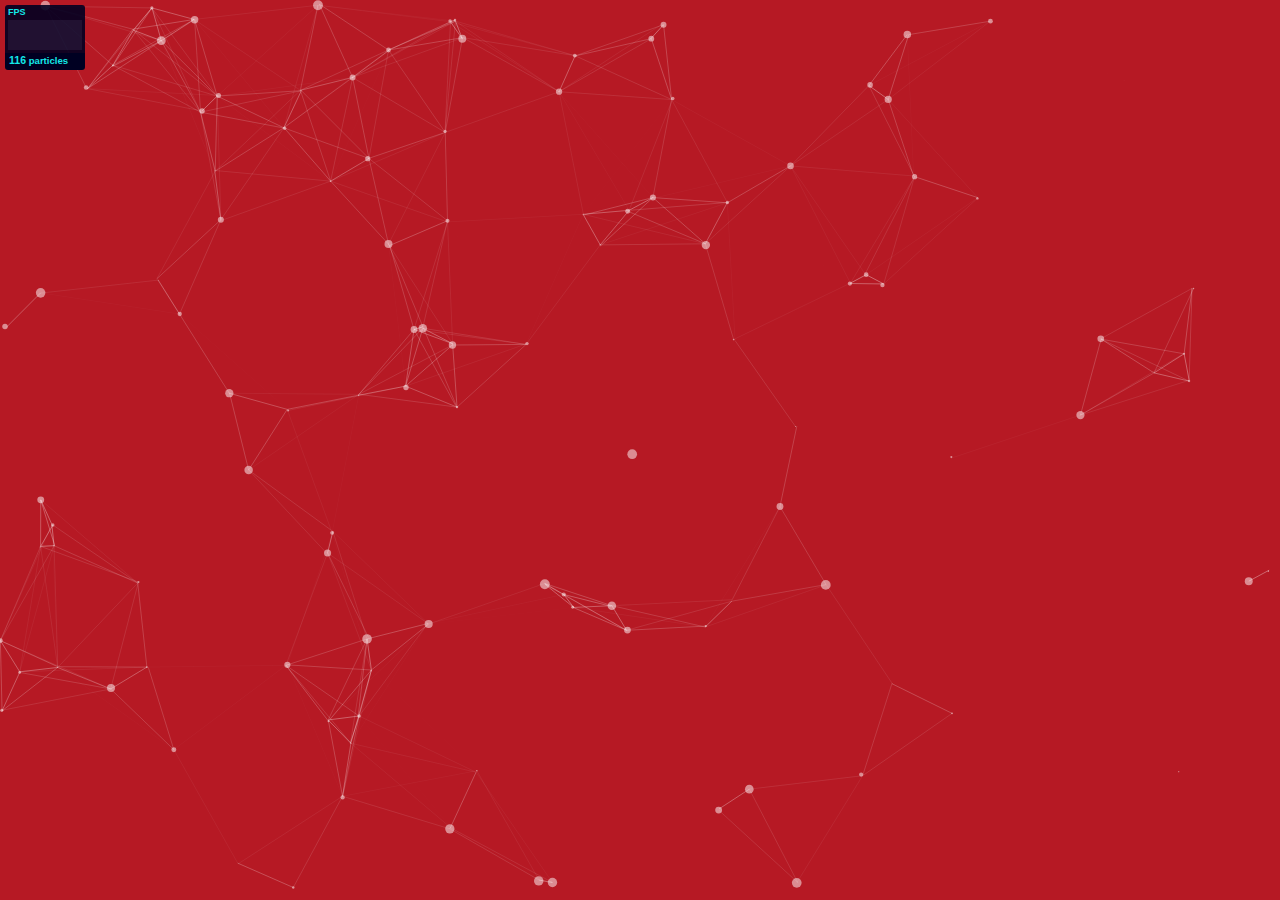
<file: max-width/animatied-website/extra/particles.js-master/particles.js-master/demo/index.html>
<!DOCTYPE html>
<html lang="en">
<head>
  <meta charset="utf-8">
  <title>particles.js</title>
  <meta name="description" content="particles.js is a lightweight JavaScript library for creating particles.">
  <meta name="author" content="Vincent Garreau" />
  <meta name="viewport" content="width=device-width, initial-scale=1.0, minimum-scale=1.0, maximum-scale=1.0, user-scalable=no">
  <link rel="stylesheet" media="screen" href="css/style.css">
</head>
<body>

<!-- count particles -->
<div class="count-particles">
  <span class="js-count-particles">--</span> particles
</div>

<!-- particles.js container -->
<div id="particles-js"></div>

<!-- scripts -->
<script src="../particles.js"></script>
<script src="js/app.js"></script>

<!-- stats.js -->
<script src="js/lib/stats.js"></script>
<script>
  var count_particles, stats, update;
  stats = new Stats;
  stats.setMode(0);
  stats.domElement.style.position = 'absolute';
  stats.domElement.style.left = '0px';
  stats.domElement.style.top = '0px';
  document.body.appendChild(stats.domElement);
  count_particles = document.querySelector('.js-count-particles');
  update = function() {
    stats.begin();
    stats.end();
    if (window.pJSDom[0].pJS.particles && window.pJSDom[0].pJS.particles.array) {
      count_particles.innerText = window.pJSDom[0].pJS.particles.array.length;
    }
    requestAnimationFrame(update);
  };
  requestAnimationFrame(update);
</script>

</body>
</html>
</file>
<file: max-width/animatied-website/css/fonts.css>
/* inter-100 - latin */
@font-face {
    font-display: swap; /* Check https://developer.mozilla.org/en-US/docs/Web/CSS/@font-face/font-display for other options. */
    font-family: 'Inter';
    font-style: normal;
    font-weight: 100;
    src: url('../fonts/inter-v13-latin-100.woff2') format('woff2'); /* Chrome 36+, Opera 23+, Firefox 39+, Safari 12+, iOS 10+ */
  }
  /* inter-200 - latin */
  @font-face {
    font-display: swap; /* Check https://developer.mozilla.org/en-US/docs/Web/CSS/@font-face/font-display for other options. */
    font-family: 'Inter';
    font-style: normal;
    font-weight: 200;
    src: url('../fonts/inter-v13-latin-200.woff2') format('woff2'); /* Chrome 36+, Opera 23+, Firefox 39+, Safari 12+, iOS 10+ */
  }
  /* inter-300 - latin */
  @font-face {
    font-display: swap; /* Check https://developer.mozilla.org/en-US/docs/Web/CSS/@font-face/font-display for other options. */
    font-family: 'Inter';
    font-style: normal;
    font-weight: 300;
    src: url('../fonts/inter-v13-latin-300.woff2') format('woff2'); /* Chrome 36+, Opera 23+, Firefox 39+, Safari 12+, iOS 10+ */
  }
  /* inter-regular - latin */
  @font-face {
    font-display: swap; /* Check https://developer.mozilla.org/en-US/docs/Web/CSS/@font-face/font-display for other options. */
    font-family: 'Inter';
    font-style: normal;
    font-weight: 400;
    src: url('../fonts/inter-v13-latin-regular.woff2') format('woff2'); /* Chrome 36+, Opera 23+, Firefox 39+, Safari 12+, iOS 10+ */
  }
  /* inter-500 - latin */
  @font-face {
    font-display: swap; /* Check https://developer.mozilla.org/en-US/docs/Web/CSS/@font-face/font-display for other options. */
    font-family: 'Inter';
    font-style: normal;
    font-weight: 500;
    src: url('../fonts/inter-v13-latin-500.woff2') format('woff2'); /* Chrome 36+, Opera 23+, Firefox 39+, Safari 12+, iOS 10+ */
  }
  /* inter-600 - latin */
  @font-face {
    font-display: swap; /* Check https://developer.mozilla.org/en-US/docs/Web/CSS/@font-face/font-display for other options. */
    font-family: 'Inter';
    font-style: normal;
    font-weight: 600;
    src: url('../fonts/inter-v13-latin-600.woff2') format('woff2'); /* Chrome 36+, Opera 23+, Firefox 39+, Safari 12+, iOS 10+ */
  }
  /* inter-700 - latin */
  @font-face {
    font-display: swap; /* Check https://developer.mozilla.org/en-US/docs/Web/CSS/@font-face/font-display for other options. */
    font-family: 'Inter';
    font-style: normal;
    font-weight: 700;
    src: url('../fonts/inter-v13-latin-700.woff2') format('woff2'); /* Chrome 36+, Opera 23+, Firefox 39+, Safari 12+, iOS 10+ */
  }
  /* inter-800 - latin */
  @font-face {
    font-display: swap; /* Check https://developer.mozilla.org/en-US/docs/Web/CSS/@font-face/font-display for other options. */
    font-family: 'Inter';
    font-style: normal;
    font-weight: 800;
    src: url('../fonts/inter-v13-latin-800.woff2') format('woff2'); /* Chrome 36+, Opera 23+, Firefox 39+, Safari 12+, iOS 10+ */
  }
  /* inter-900 - latin */
  @font-face {
    font-display: swap; /* Check https://developer.mozilla.org/en-US/docs/Web/CSS/@font-face/font-display for other options. */
    font-family: 'Inter';
    font-style: normal;
    font-weight: 900;
    src: url('../fonts/inter-v13-latin-900.woff2') format('woff2'); /* Chrome 36+, Opera 23+, Firefox 39+, Safari 12+, iOS 10+ */
  }
</file>
<file: max-width/animatied-website/css/style.css>
*{
    margin: 0px;
    box-sizing: border-box;
}
:root{
    --primary-color: #463266;
    --primary-color-rgb:255, 247, 245;
    --secondry-color: #ff7350;
    --secondry-color-rgb:255, 115, 80;
    --secondry-color-100: #fff7f5;
    --secondry-color-rgb-100:#fff7f5;
    --secondry-color-300: #ffe3dc;
    --secondry-color-rgb-300: 255, 227, 220;
    --ternary-color:#0f7494;
    --ternary-color:15, 116, 148;
    --white-color:#ffffff;
    --white-color-rgb:255, 255, 255;
    --black-color:#090909;
    --black-color-rgb:9, 9, 9;
    --discription-color:#344054;
    --discription-color-rgb:2, 64, 84;
    --bs-gray:#495057;
    --bs-gray:73, 80, 87;
    --font-size:16px;
    --font:'Inter';
    --font-weight:500px;
    --line-height: 1.5;
    --gutter-width:15px;
}
body{
    background-color: var(--white -color);
    font-family: var(--font);
    font-weight: var(--font-weight);
    font-size: var(--font-size);
    line-height: var(--line-height);
}
.container{
    max-width: 1320px;
    margin-left: auto;
    margin-right: auto;
    padding-left: var(--gutter-width);
    padding-right: var(--gutter-width);
}
.row{
    display: flex;
    flex-wrap: wrap;
    margin-left: calc(-1*var(--gutter-width));
    margin-right: calc(-1*var(--gutter-width)); ;
}
a{
    text-decoration: none;
}
img{
    display: block;
}
ol,ul{
    padding:0;
    list-style: none;
}
.w-1{
    width:8.3333%;
}
.w-2{
    width:16.6666%;
}
.w-3{
    width:25%;
}
.w-4{
    width:33.3333%;
}
.w-5{
    width:41.6666%;
}
.w-6{
    width:50%;
}
.w-7{
    width:58.3333%;
}
.w-8{
    width:66.6666%;
}
.w-9{
    width:75%;
}
.w-10{
    width:83.3333%;
}
.w-11{
    width:91.6666%;
}
.w-12{
    width:100%;
}
.w-1,.w-2,.w-3,.w-4,.w-5,.w-6,.w-7,.w-8,.w-9,.w-10,.w-11,.w-12{
    padding-left: var(--gutter-width);
    padding-right: var(--gutter-width);
}
.justify-content-start{
    justify-content: flex-start;
}
.justify-content-center{
    justify-content: center;
}
.justify-content-end{
    justify-content: flex-end;
}
.justify-content-between{
    justify-content:space-between;
}
.justify-content-around{
    justify-content: space-around;
}
.justify-content-evenly{
    justify-content: space-evenly;
}
.align-content-start{
    align-content: flex-start;
}
.align-content-center{
    align-content: center;
}
.jalign-content-end{
    align-content: flex-end;
}
.align-content-stretch{
    align-content:stretch;
}
.align-content-baseline{
    align-content: space-between;
}
.align-content-baseline{
    align-content: space-around;
}
.align-item-start{
    align-items: flex-start;
}
.align-item-center{
    align-items: center;
}
.align-item-end{
    align-items: flex-end;
}
.align-item-stretch{
    align-items:stretch;
}
.align-item-baseline{
    align-items: space-between;
}
.d-flex{
    display: flex;
}
.py-100{
    padding-top: 100px;
}
/* up-button--------------------- */
.setting{
    width: 50px;
    height: 50px;
    background-color: var(--secondry-color);
    position: fixed;
    top: 340px;
    right: 0;
    text-align: center;
    line-height: 50px;
    font-size: 25px;
    color: #ffffff;
}
.setting i {
    animation: setting 1s ease infinite alternate;
}
@keyframes setting {
    from{
        transform: rotate(0deg);
    }
    to{
        transform: rotate(360deg);
    }
}
.theam-box{
    width: 150px;
    height: auto;
    background-color: var(--white-color);
    position: fixed;
    top: 398px;
    right: 0;
    box-shadow: 0px 5px 40px #d1d1d18f;
    padding: 20px 5px;
    display: none;
}
.theam-box a{
    font-size: 18px;
    color: var(--black-color);
    border: 2px solid #d1d1d18f;
    border-radius: 10px;
    padding: 10px 10px;
}
.theam-box a:last-child{
    background-color: var(--black-color);
    color: #ffffff;
    margin-left: 5px;
}
.hidden{
    overflow: hidden;
}
.loader{
    width: 100%;
    height: 100vh;
    background-color: var(--primary-color);
    display: flex;
    justify-content: center;
    align-items: center;
    position: fixed;
    z-index: 9999;
}
.loader img{
    animation: bounce 0.3s ease-in  infinite alternate;
}

@keyframes bounce{
    0% {
		transform: translateY(0%);
	}
	100% {
		transform: translateY(-50%);
	}   
}
.up-button{
    width: 50px;
    height: 50px;
    background-color: var(--secondry-color);
    border-radius: 10px;
    bottom: 20px;
    position: fixed;
    right: 50px;
}
.up-button a i{
    color: var(--white-color);
    font-size: 20px;
    padding: 15px 15px;
}
header{
    width: 100%;
    padding: 20px 0px;
    cursor: pointer;
}
.header.fixed-header{
    position: fixed;
    width: 100%;
    top: 0;
    left: 0;
    background-color: #ffffff;
    z-index: 999;
    transition: 0.2s linear;
    box-shadow: 0px 5px 40px #d1d1d18f;
}
nav{
    margin-left: 100px;
}
nav > ul{ 
    display: flex;
}
nav > ul > li > a{
    color:var(--bs-gray);
    text-decoration: none;
    font-size: 18px;
    font-weight: 500;
    padding: 15px 22px;
    font-family: var(--font); 
}
.dropdown{
    position: relative;
}
.dropdown-menu{
    position: absolute;
    left: 0px;
    top: 100%;  
    border-radius: 10px;
    transform: translateY(30px);
    transition: all 0.4s linear;
    background-color: var(--white-color);
    box-shadow: 0px 0px 20px 5px rgba(var(--black-color-rgb),0.1);
    padding: 20px;
    min-width: 220px;
    opacity: 0;
    visibility:hidden;
}   
.dropdown:hover .dropdown-menu{
    opacity: 1;
    visibility:visible;
}
.dropdown-menu ul li a{
    font-size: 14px;
    font-weight: 500;
    color: var(--bs-gray);
    font-family: var(--font);
}
.search , .register{
    margin-left:19%;
    width: 65px;
    height: 56px;
    background-color: var(--primary-color);
    color: var(--white-color);
    display: flex;
    justify-content: center;
    align-items: center;
    cursor: pointer;
}
.search:hover{
    font-size: 20px;
}
.register{
    margin-left: 20px;
    width: 150px;
    height: 56px;
    gap: 10px;
}
span{
    font-size:16px;
    font-family: var(--font);
}
.banner-img img{
    margin-top: 20px;
}
.banner{
    padding: 150px;
    background-repeat: no-repeat;
}
.banner-title span{
    font-size: 18px;
    color:var(--discription-color);
    padding-left: 20px;
    font-family: var(--font);   
}
.banner-heading h1{
    padding-top: 20px;
    padding-bottom: 20px;
}
.banner-heading b{
    background-color: var(--secondry-color);
    -webkit-background-clip: text;
    -webkit-text-fill-color: transparent;
}
.banner-heading p{
    padding-right: 100px;
    color: var(--bs-gray);
    margin-left: -5px;
}
h1,.banner-heading b{
    font-size: 75px; 
    line-height:1.25;
    font-weight: 800;
    top: 50%;
}
.learn-more .get-started{
    position: relative;
}
.learn-more ,.get-started{
    margin-top:-58px; 
    width: 175px;
    height: 56px;
    border: 1px solid #463266;
    color: var(--black-color);
    display: flex;
    justify-content: center;
    align-items: center;
    margin-left: 210px;
    cursor: pointer;
}
.learn-more:hover{
    background-color:var(--primary-color);
    color: var(--white-color);
}
.get-started{
    position: relative;
}
.get-started{
    margin-left: 0px;
    background-color:var(--primary-color);
    color: var(--white-color);
    margin-top: 50px;
}
.get-started i{
    font-size: 16px;
    padding: 10px;
}
/* banner */
.banner-img{
    position: relative;
}
.banner-img img{
    width: 100%;
    position: absolute;
    top:-110px;
    left: 10%;
}
.bg-icon,.bg-icon2,.bg-icon3{
    position: absolute;
    top:250px;
    left: 53%;
}
.bg-icon2{
    top:-10px;
    left:90%;
}
.bg-icon3{
    top:50px;
    left:-40%;
}
.all-categories{
    margin-top: 30px; 
    width: 194px;
    height: 56px;
    background-color:var(--primary-color);
    color: var(--white-color);
    display: flex;
    justify-content: center;
    align-items: center;
    font-size: 18px;
    cursor:pointer;
}
.all-categories i{
    font-size: 16px;
}
.category-item{
    margin-top: -280px;
    gap: 20px;
    padding-bottom: 80px;
    cursor:pointer;
}
.category-item1{
    margin-bottom: 150px;
    gap: 20px;
    margin-left: -665px;
    cursor:pointer;
}
.category-item a, .category-item1 a{
    color: #101828;
    font-size: 18px;
    font-weight: 800;
}
.inner-about1 i{
    padding-right: 10px;
    margin-top: 5px;
    font-size: 22px;
}
.category .title{
    text-align: center;
    margin-bottom: 30px;
}
.course title h2{
    margin-left: -10px;
}
.category .title P{
    font-weight: 700;
    font-size: 20px;
}
.category{
    padding-top: 50px;
    padding-bottom: 50px;
}
.course-content .title p, .main-title p{
   color: var(--secondry-color);
   font-size: 18px;
   font-weight: 700;
}
.section h2{
    font-size: 48px;
    font-weight: 700;
    color: #101828;
}
.section p{
    padding-top: 10px;
    font-weight: 400;
    color: var(--discription-color);
}
.course-img{
    text-align: center;
}
.course-img a{
    display: block;
    margin-top: 15px;
    font-size: 18px;
    font-weight: 700;
}
.row-gap-15{
    row-gap: 15px;
}
.inner-title h3{
    font-size: 48px;
    line-height: 1.25;
    font-weight: 800;
    margin-top: 10px;
    margin-left: 10px;
}
.inner-title p{
    line-height: 1.5;
    color: var(--discription-color);
    padding-top: 15px;
    font-weight: 500;
    font-size:18px;
}
.about-side-content i ,.about-side-content1 i 
,.about-side-content3 i {
    padding-top: 20px;
} 
.about-side-content h6{
   margin-left: 10px;
   padding-top: 17px;
   font-size: 20px;
}
.about-side-content{
    font-size: 22px;
    margin-left: -10px;
    margin-top: 10px ;
}
.about-x{
    overflow-x: hidden;
}
.about-text p ,.about-text1 p{
    font-size: 16px;
    margin-top: 5px;
    margin-left: 20px;
    padding-bottom: 15px;
    font-weight: 500;
    color: var(--discription-color);
}
.about-side-content1 h6{
   margin-left: 30px;
   margin-top: -30px;
   font-size: 20px;
}
.about-side-content1{
    font-size: 22px;
    margin-left: -10px;
    margin-top: 5px ;
}
.about-side{
    position: relative;
}
.about-side{
    position: absolute;
}
.about-side2{
    position: absolute;
}
.about-side2{
    position: absolute;
    left: 43%;
    margin-top: 30px;
}
.side2{
    margin-left: 80%;
    margin-top: -30%;
}
.learn-more-fill{
    margin-top: 30px; 
    width: 194px;
    height: 56px;
    background-color:var(--primary-color);
    color: var(--white-color);
    display: flex;
    justify-content: center;
    align-items: center;
    font-size: 18px;
    cursor:pointer;
    margin-left: 51%;
    margin-top: -5%;
    margin-bottom: 10%;
}
.learn-more-fill i{
    font-size: 16px;
}
.title img{
    display: inline-block;
    vertical-align: middle;
}
.title span{
    font-size: 18px;
    color: var(--secondry-color);
    font-weight: 600;
    line-height: 1;
}
.title h2{
    margin-top: 15px;
    font-size: 48px;
    margin-bottom: 30px;
}
.title p{
    color:#344054;
    font-weight: 900px;
    font-size: 16px;
    margin-left: 0px;
    font-weight: 400;
}
.course-img a{
    color: var(--bs-gray);
}
.course-details{
    background-color: var(--secondry-color-100);
}
.course-details .title{
    text-align: center; 
}
.course-type{
    background-color: rgba(255,227,220,.6);
    height: 76px;
    width: 100%;
    padding-bottom: 10px;
    padding-left: 10px;
    padding-top: 10px;
    padding-right: 10px;
}
.course-type li{
    font-size: 16px;
    font-weight: 500;
}
.btn-hover1 {
    width: 150px;
    height: 56px;
    background-color: var(--secondry-color);
    color: var(--white-color);
    display: flex;
    justify-content: center;
    align-items: center;
}
.btn-hover2{
    color: #667085;
}
.btn-hover2:hover{
    width: auto;
    height: 56px;
    background-color: var(--secondry-color);
    color: var(--white-color);
    display: flex;
    justify-content: center;
    align-items: center;
    transition: all 0.5s linear;
    padding: 20px 29px;
}
.course-item{
    width: 100%;
}
.tab-content{
    margin-top: 65px;
}
.tab-detial{
    display: block;
}
.course-img{
    margin-left: -10px;
}
.course-item{
    background-color: var(--white-color);
    overflow: hidden;
}
.course-img img{
    object-fit: cover;
}
.course-text{
    padding: 20px;
}
.course-focus i{
    color: #ff7350;
    margin-top: 15px;
}
.course-middle-content h6 {
    font-size: 20px;
    margin-top: 20px;
    font-weight: 700;
    line-height: 1.25;
    letter-spacing: 0.2px;
    padding-bottom: 20px;
}
.course-middle-content a{
    color: #090909;
}
.course-price{
    width: 70px;
    height: 42px;
    display: flex;
    justify-content: center;
    align-items: center;
    background-color:#0f7494;
}
.course-price p{
    padding: 10px 10px;
    margin-left: -2px;
    color: var(--white-color);
    font-weight: 700;
    font-size: 18px;
}
.py-30{
    padding-top: 30px;
}
.course-focus{
    gap: 5px;
}
.course-bottam{
    border-top: 1px solid darkgrey;
    padding-top: 10px;
}
.bottam-img-name a{
    margin-left:10px;
    color: var(--bs-gray);
}
.course-content-enroll{
    margin-left: auto;
}
.course-content-enroll a{
    color: var(--bs-gray);
}
.course-content-enroll span{
    color:#ff7350;
}
.text-center{
    text-align: center;
}
.all-cours{
    padding-top: 50px;
}
.py-b-100{
    padding-bottom: 100px;
}
.all-cours-btn{
    width: 175px;
    height: 56px;
    background-color: var(--primary-color);
    color: var(--white-color);
    display: flex;
    justify-content: center;
    align-items: center;
    margin-left: 570px;
    cursor: pointer; 
}
.all-cours-btn i{
    margin-left: 5px;
}
.counter{
    background-color: var(--primary-color);
}
.counter-item{
    padding: 80px 0px;
}
.item-content span{
    color: var(--white-color);
    font-size: 36px;
    margin-left:30px;
    margin-top: -5px;
    font-weight: 700;
}
.counter1 span{
    margin-left: -5px;
}
.item-content p{
    color: var(--white-color);
    font-size: 18px;
    margin-left:30px;
    font-weight: 500;
    margin-top: 5px;
}
.team-data .title{
    text-align: center;
}
.title1 p{
    padding-top: 10px;
    font-size: 18px;
    font-weight: 600;
    color: var(--bs-gray);
}
.team-img img{
    max-width: 100%;
}
.team-content h6{
    text-align: center;
    padding-top: 10px;
    font-size: 18px;
}
.team-content h6 a{
    color: var(--black-color);
}
.team-content p{
    text-align: center;
    padding-top: 10px;
    padding-bottom: 70px;
    font-weight: 400;
    color: var(--discription-color);
}
.student-dep{
    background-color: var(--secondry-color-100);
}
.title1 h2{
    text-align: center;
    font-weight: 800;
    font-size: 48px;
}
.student-content h5{
    font-size: 24px;
    margin-bottom: 5px;
}
.student-content p{
    color: #667085;
    margin-bottom: 5px;
    margin-left: 0px;
}
.student-content span i{
    color: #ff7350;
    margin-bottom: 65px;
}
.text{
    font-size: 18px;
    font-weight: 500;
}
.double-quotation{
    font-size: 60px;
    text-align: right;
    color: var(--primary-color);
}
.student-img{
    overflow: hidden;
}
.student-img{
    position: relative;
}
.play-btn{
    position: absolute;
    top: 35%;
    left: 45%;
    transform: translateY(-50%);
}
.student-id h6{
    font-size: 20px;
    margin-left: 15px;
}
.play-btn p{
    font-size: 18px;
    margin-left: -20px;
    padding-top: 15px;
}
.play-btn span{
    color: var(--secondry-color);
    font-size: 14px;
}
.student-id p{
    font-size: 16px;
    margin-left: 15px;
    margin-top: 5px;
    color: #667085;
}
.py-right-15{
    padding-right: 15px;
}
.title1 p{
    text-align: center;
}
.title2 h2{
    text-align: center;  
    font-size: 48px;
    font-weight: 700;
}
.title2 p{
    text-align: center;
    color: var(--discription-color);
    padding-bottom: 50px;
    font-weight: 600;
    font-size: 18px;
}
.footer,.main-footer{
    background-color: var(--primary-color);
    background-image: url(../img/bg.png);
    background-repeat: no-repeat;
    background-size: cover;
}
.main-footer{
    position: relative;
}
.particles-js-canvas-el{
    position: absolute;
    top: 0;
    right: 0;
    width: 100%;
    height: 100%;
}
.footer-title h2 ,p{
    color: var(--white-color);
    margin-left: 15px;
}
.footer-title h2{
    font-size: 48px;
}
.email{
    padding: 15px 30% 15px 15px;
    background-color: #60468a;
    border: none;
    outline: none;
    font-size: 18px;
    color: #667085;
    margin-left: 50%;
}
.submit{
    padding:15px 15px;
    background-color: var(--secondry-color);
    font-size: 18px;
    color: var(--white-color);
    border: none;
    outline: none;
    margin-left: 180%;
}
.footer-logo img{
    padding-bottom: 30px;
}
.footer-content{
    color:#bfbfbf;
}
.get-in-touch h6 , .information h6{
    font-size: 20px;
    color: var(--white-color);
    padding-bottom: 30px;
}
.get-in-touch ,.touch ,.information ,.mail,.meassage
,.social-media{
    padding-left: 30px;
}
.touch ul li a{
    color: #bfbfbf;
    line-height: 2.5;
}
.mail{
    padding-bottom: 20px;
}
.mail span, .meassage span{
    color: var(--white-color);
    font-size: 20px;
}
.mail p ,.meassage p{
    color: #bfbfbf;
}
.social-media{
    color: var(--white-color);
    padding-top: 30px;
    transition: all 5s ease;
}
.social-media span :hover{
    color: var(--secondry-color);
}
.social-media span{
   padding-top: 50px;
}
.facebook ,.instagram ,.youtube,.twitter{
    padding-right: 20px;
    font-size: 20px;
}
.post h6{
    color: var(--white-color);
    font-size: 20px;
    padding-bottom: 30px;
}
.post-content h6{
    font-size: 18px;
    margin-left: 10px;
    color: var(--white-color);
}
.date i{
    color: var(--white-color);
    margin-left: 10px;
    margin-top: 15px;
}
.date p{
    margin-top:11px;
    margin-left: 5px;
    color:#c7a7f8 ;
}
.post2{
    padding-bottom: 30px;
}
.blog{
    padding-left: 15px;
    padding-right: 15px;
}
.blog-item{
    background-color: #f9fafb;
    box-shadow: 8px 16px 30px 0 rgba(156,190,217,);
}
.bottam-border{
    border-bottom: 1px solid var(--black-color);
    margin-left: 20px;
    margin-right: 20px;
    padding-top: 20px;
}
.bottam-icon{
    padding-top: 10px;
    margin-left: 20px;
    padding-bottom: 20px;
}
.blog .row > *{
    width: 19%;
}
.blog-img img{
    max-width: 100%;
    padding-bottom: 20px;
}
.bottam-padding{
    margin-bottom: 50px;
}
.top{
    width: 100px;
    height: 25px;
    background-color: var(--primary-color);
    color: var(--white-color);
    margin-left: 20px; 
}
.top span{
    font-size: 14px;
    padding-left: 8px;
}
.top-2 p {
    font-size: 20px;
    padding-top: 20px;
    margin-left: 20px;
    color: var(--black-color);
}
.view-all-blog{
    margin-top: 30px; 
    width: 194px;
    height: 56px;
    background-color:var(--primary-color);
    color: var(--white-color);
    display: flex;
    justify-content: center;
    align-items: center;
    font-size: 18px;
    cursor:pointer;
    margin-left: 45%;
}
.view-all-blog i{
    margin-left: 5px;
    margin-top: 5px;
}
.latest-blog{
    margin-left: 45%;
}
.cursor {
    width: 50px;
    height: 50px;
    border-radius: 100%;
    border: 1px solid black;
    transition: all 200ms ease-out;
    position: fixed;
    pointer-events: none;
    left: 0;
    top: 0;
    transform: translate(calc(-50% + 15px), -50%);
} 
.cursor2 {
    width: 20px;
    height: 20px;
    border-radius: 100%;
    background-color: black;
    opacity: .3;
    position: fixed;
    transform: translate(-50%, -50%);
    pointer-events: none;
    transition: width .3s, height .3s, opacity .3s;
}
.cursorinnerhover {
    width: 50px;
    height: 50px;
    opacity: .5;
}
.count-particles{
    /* background: #000022; */
    position: absolute;
    top: 48px;
    left: 0;
    width: 80px;
    color: #13E8E9;
    font-size: .8em;
    text-align: left;
    text-indent: 4px;
    line-height: 14px;
    padding-bottom: 2px;
    font-family: Helvetica, Arial, sans-serif;
    font-weight: bold;
}
  
.js-count-particles{
    font-size: 1.1em;
}
  
#stats,.count-particles{
    -webkit-user-select: none;
    margin-top: 5px;
    margin-left: 5px;
}
#stats{
    border-radius: 3px 3px 0 0;
    overflow: hidden;
} 
.count-particles{
    border-radius: 0 0 3px 3px;
}  
#particles-js{
    width: 100%;
    height: 100%;
    background-size: cover;
    background-position: 50% 50%;
    background-repeat: no-repeat;
}

/* headline */
.cd-words-wrapper {
    display: inline-block;
    position: relative;
    text-align: left;
  }
  .cd-words-wrapper b {
    display: inline-block;
    position: absolute;
    white-space: nowrap;
    left: 0;
    top: 0;
  }
  .cd-words-wrapper b.is-visible {
    position: relative;
  }
  .no-js .cd-words-wrapper b {
    opacity: 0;
  }
  .no-js .cd-words-wrapper b.is-visible {
    opacity: 1;
  }
.cd-headline.clip span {
    display: inline-block;
    padding: .2em 0;
  }
  .cd-headline.clip .cd-words-wrapper {
    overflow: hidden;
    vertical-align: top;
  }
  .cd-headline.clip .cd-words-wrapper::after {
    content: '';
    position: absolute;
    top: 0;
    right: 0;
    width: 2px;
    height: 100%;
    background-color: #aebcb9;
  }
  .cd-headline.clip b {
    opacity: 0;
  }
  .cd-headline.clip b.is-visible {
    opacity: 1;
  }
.counter1 {
    animation-duration: 1s;
    animation-delay: 0s;
  }
  
  /* i {
    font-size: 20px !Important;
  } */
  
  @media (max-width: 991px) {
    .col-md-4 {
      border-right: 0px dashed black;
      border-bottom: 1px dashed black;
      width: 50%;
      margin: auto auto;
    }
    
    .col-md-4:last-child {
      border-bottom: 0px dashed black;
    }
  }
[data-aos][data-aos][data-aos-delay="200"].aos-animate, body[data-aos-delay="200"] [data-aos].aos-animate {
    transition-delay: .2s;
}
</file>
<file: max-width/animatied-website/css/media.css>
@media (min-width:1400px) {
    .container{
        max-width: 1320px;
    }
    .w-xxl-1{
        width: 8.333%;
    }
    .w-xxl-2{
        width: 16.666%;
    }
    .w-xxl-3{
        width: 25%;
    }
    .w-xxl-4{
        width: 33.333%;
    }
    .w-xxl-5{
        width: 41.666%;
    }
    .w-xxl-6{
        width: 50%;
    }
    .w-xxl-7{
        width: 58.333%;
    }
    .w-xxl-8{
        width: 66.666%;
    }
    .w-xxl-9{
        width: 75%;
    }
    .w-xxl-10{
        width: 83.33%;
    }
    .w-xxl-11{
        width: 91.666%;
    }
    .w-xxl-12{
        width: 100%;
    }
    .togal{
        display: none;
    }
}@media (max-width:1399px) {
    .container{
        max-width: 1140px;
    }
    .w-xl-1{
        width: 8.333%;
    }
    .w-xl-2{
        width: 16.666%;
    }
    .w-xl-3{
        width: 25%;
    }
    .w-xl-4{
        width: 33.333%;
    }
    .w-xl-5{
        width: 41.666%;
    }
    .w-xl-6{
        width: 50%;
    }
    .w-xl-7{
        width: 58.333%;
    }
    .w-xl-8{
        width: 66.666%;
    }
    .w-xl-9{
        width: 75%;
    }
    .w-xl-10{
        width: 83.33%;
    }
    .w-xl-11{
        width: 91.666%;
    }
    .w-xl-12{
        width: 100%;
    }
    .togal{
        display: none;
    }
}
@media (max-width:1199px) {
    .container{
        max-width: 960px;
    }
    .w-lg-1{
        width: 8.333%;
    }
    .w-lg-2{
        width: 16.666%;
    }
    .w-lg-3{
        width: 25%;
    }
    .w-lg-4{
        width: 33.333%;
    }
    .w-lg-5{
        width: 41.666%;
    }
    .w-lg-6{
        width: 50%;
    }
    .w-lg-7{
        width: 58.333%;
    }
    .w-lg-8{
        width: 66.666%;
    }
    .w-lg-9{
        width: 75%;
    }
    .w-lg-10{
        width: 83.33%;
    }
    .w-lg-11{
        width: 91.666%;
    }
    .w-lg-12{
        width: 100%;
    }
    .bg-icon1 ,.bg-icon2,.bg-icon3,.search{
        display: none;
    }
    .register{
        margin-top: -40px;
        margin-left: 95%;
        padding-left: 30px;
        padding-right: 30px;
    }
    .banner-heading h1{
        font-size: 47px;
    }
    .banner-heading p{
        font-size: 18px;
    }
    .lg-none{
        display: none;
    }
    .about-img img{
        width: 100%;
    }
    .about-img{
        display: flex;
        justify-content: center;
        align-items: center;
    }
    .about-x{
        overflow: hidden;
    }
    .learn-more-fill{
        margin-top: 20px;
        margin-left: 40%;
        padding-bottom: 0%;
    }
    .lg-py{
        padding-top: 30px;
    }
    .cours-btn{
        margin-left: -10%;
    }
    .student-1 img{
        width: 120%;
    }
    .play-btn{
        width: 15%;
        margin-top: 10px;
        margin-left: 20px;
    }
    .play-btn p ,.play-btn span{
        display: none;
    }
    .blog-item{
        padding: 10px;
    }
    .blog .blog-img img{
        width: 100%;
    }
    .blog .row > *{
        width: 50%;
    }
@media (max-width:991px) {
    .container{
        max-width: 720px;
    }
    .w-md-1{
        width: 8.333%;
    }
    .w-md-2{
        width: 16.666%;
    }
    .w-md-3{
        width: 25%;
    }
    .w-md-4{
        width: 33.333%;
    }
    .w-md-5{
        width: 41.666%;
    }
    .w-md-6{
        width: 50%;
    }
    .w-md-7{
        width: 58.333%;
    }
    .w-md-8{
        width: 66.666%;
    }
    .w-md-9{
        width: 75%;
    }
    .w-md-10{
        width: 83.33%;
    }
    .w-md-11{
        width: 91.666%;
    }
    .w-md-12{
        width: 100%;
    }
    .md-none{
        display: none;
    }
    nav{
        display: none;
    }
    .register{
        display: none;
    }
    .togal{
        display: block;
        margin-left: auto;
        font-size: 24px;
    }
    .banner{
        padding: 0px;
    }
    .banner-title{
        padding-top: 50px;
    }
    .banner-heading h1{
        font-size: 60px;
        padding: 0px;
    }
    .banner-img{
        display: none;
    }
    .course-img img{
        width: 100%;
    }
    .md-py{
        padding-top: 30px;
    }
    .cours-btn{
        margin-left: -40%;
    }
    .counter-item{
        flex-direction: column;
    }
    .item-content{
        margin-left: -20px;
        padding-top: 20px;
    }
    .cours-btn .view-all-blog{
        margin-left: 60%;
    }
    .footer-title h2{
        font-size: 34px;
    }
    .menu-bar{
        display: block;
    }
    nav{
        position: absolute;
        width: 70%;
        background-color: var(--white-color);
        padding: 20px;
        top: 76px;
        left: 50px;
        right: 0;
        z-index: 99;
        opacity: 0.99;
        box-shadow: 0px 5px 40px #d1d1d18f;
    }
    nav > ul{
        flex-direction: column;
    }
    nav > ul > li {
        padding: 10px 10px;
        border-bottom: 1px solid #d1d1d18f;
    }

}
@media (max-width:767px) {
    .container{
        max-width: 540px;
    }
    .w-sm-1{
        width: 8.333%;
    }
    .w-sm-2{
        width: 16.666%;
    }
    .w-sm-3{
        width: 25%;
    }
    .w-sm-4{
        width: 33.333%;
    }
    .w-sm-5{
        width: 41.666%;
    }
    .w-sm-6{
        width: 50%;
    }
    .w-sm-7{
        width: 58.333%;
    }
    .w-sm-8{
        width: 66.666%;
    }
    .w-sm-9{
        width: 75%;
    }
    .w-sm-10{
        width: 83.33%;
    }
    .w-sm-11{
        width: 91.666%;
    }
    .w-sm-12{
        width: 100%;
    }
    .sm-none{
        display: none;
    }
    .title h2{
        font-size: 34px;
    }
    .sm-py{
        padding-top: 30px;
    }
    .cours-btn .all-cours-btn{
        margin-top: 390%;
        margin-left: -70%;
    }
    .counter-img img{
        width: 70%;
    }
    .item-content{
        font-size: 24px;
    }
    .cours-btn .all-cours-btn{
        margin-top: 200%;
    }
    .title1 h2{
        font-size: 44px;
    }
    .student-img img{
        margin-left: -20px;
    }
    .latest-blog{
        margin-left: 40%;
    }
    .title2 h2{
        font-size: 44px;
    }
    .from-btn{
        margin-left: -100px;
    }
}
@media (max-width:575px) {
    .container{
        max-width: 100%;
        padding-left: 30px;
        padding-right: 30px;
    }
    .w-xs-1{
        width: 8.333%;
    }
    .w-xs-2{
        width: 16.666%;
    }
    .w-xs-3{
        width: 25%;
    }
    .w-xs-4{
        width: 33.333%;
    }
    .w-xs-5{
        width: 41.666%;
    }
    .w-xs-6{
        width: 50%;
    }
    .w-xs-7{
        width: 58.333%;
    }
    .w-xs-8{
        width: 66.666%;
    }
    .w-xs-9{
        width: 75%;
    }
    .w-xs-10{
        width: 83.33%;
    }
    .w-xs-11{
        width: 91.666%;
    }
    .w-xs-12{
        width: 100%;
    }
    .student-img img{
        width: 100%;
    }
}
}
</file>
<file: max-width/animatied-website/extra/animated-headline-master/animated-headline-master/css/style.css>
/* -------------------------------- 

Primary style

-------------------------------- */
*, *::after, *::before {
  -webkit-box-sizing: border-box;
  -moz-box-sizing: border-box;
  box-sizing: border-box;
}

html * {
  -webkit-font-smoothing: antialiased;
  -moz-osx-font-smoothing: grayscale;
}

html {
  font-size: 62.5%;
}

body {
  font-size: 1.6rem;
  font-family: "Source Sans Pro", sans-serif;
  color: #aebcb9;
  background-color: #0d0d0d;
}

a {
  text-decoration: none;
}

.cd-title {
  position: relative;
  height: 160px;
  line-height: 230px;
  text-align: center;
}
.cd-title h1 {
  font-size: 2.4rem;
  font-weight: 700;
}
@media only screen and (min-width: 768px) {
  .cd-title {
    line-height: 250px;
  }
}
@media only screen and (min-width: 1170px) {
  .cd-title {
    height: 200px;
    line-height: 300px;
  }
  .cd-title h1 {
    font-size: 3rem;
  }
}

.cd-intro {
  width: 90%;
  max-width: 768px;
  text-align: center;
}

.cd-intro {
  margin: 4em auto;
}
@media only screen and (min-width: 768px) {
  .cd-intro {
    margin: 5em auto;
  }
}
@media only screen and (min-width: 1170px) {
  .cd-intro {
    margin: 6em auto;
  }
}

.cd-headline {
  font-size: 3rem;
  line-height: 1.2;
}
@media only screen and (min-width: 768px) {
  .cd-headline {
    font-size: 4.4rem;
    font-weight: 300;
  }
}
@media only screen and (min-width: 1170px) {
  .cd-headline {
    font-size: 6rem;
  }
}

.cd-words-wrapper {
  display: inline-block;
  position: relative;
  text-align: left;
}
.cd-words-wrapper b {
  display: inline-block;
  position: absolute;
  white-space: nowrap;
  left: 0;
  top: 0;
}
.cd-words-wrapper b.is-visible {
  position: relative;
}
.no-js .cd-words-wrapper b {
  opacity: 0;
}
.no-js .cd-words-wrapper b.is-visible {
  opacity: 1;
}

/* -------------------------------- 

xrotate-1 

-------------------------------- */
.cd-headline.rotate-1 .cd-words-wrapper {
  -webkit-perspective: 300px;
  -moz-perspective: 300px;
  perspective: 300px;
}
.cd-headline.rotate-1 b {
  opacity: 0;
  -webkit-transform-origin: 50% 100%;
  -moz-transform-origin: 50% 100%;
  -ms-transform-origin: 50% 100%;
  -o-transform-origin: 50% 100%;
  transform-origin: 50% 100%;
  -webkit-transform: rotateX(180deg);
  -moz-transform: rotateX(180deg);
  -ms-transform: rotateX(180deg);
  -o-transform: rotateX(180deg);
  transform: rotateX(180deg);
}
.cd-headline.rotate-1 b.is-visible {
  opacity: 1;
  -webkit-transform: rotateX(0deg);
  -moz-transform: rotateX(0deg);
  -ms-transform: rotateX(0deg);
  -o-transform: rotateX(0deg);
  transform: rotateX(0deg);
  -webkit-animation: cd-rotate-1-in 1.2s;
  -moz-animation: cd-rotate-1-in 1.2s;
  animation: cd-rotate-1-in 1.2s;
}
.cd-headline.rotate-1 b.is-hidden {
  -webkit-transform: rotateX(180deg);
  -moz-transform: rotateX(180deg);
  -ms-transform: rotateX(180deg);
  -o-transform: rotateX(180deg);
  transform: rotateX(180deg);
  -webkit-animation: cd-rotate-1-out 1.2s;
  -moz-animation: cd-rotate-1-out 1.2s;
  animation: cd-rotate-1-out 1.2s;
}

@-webkit-keyframes cd-rotate-1-in {
  0% {
    -webkit-transform: rotateX(180deg);
    opacity: 0;
  }
  35% {
    -webkit-transform: rotateX(120deg);
    opacity: 0;
  }
  65% {
    opacity: 0;
  }
  100% {
    -webkit-transform: rotateX(360deg);
    opacity: 1;
  }
}
@-moz-keyframes cd-rotate-1-in {
  0% {
    -moz-transform: rotateX(180deg);
    opacity: 0;
  }
  35% {
    -moz-transform: rotateX(120deg);
    opacity: 0;
  }
  65% {
    opacity: 0;
  }
  100% {
    -moz-transform: rotateX(360deg);
    opacity: 1;
  }
}
@keyframes cd-rotate-1-in {
  0% {
    -webkit-transform: rotateX(180deg);
    -moz-transform: rotateX(180deg);
    -ms-transform: rotateX(180deg);
    -o-transform: rotateX(180deg);
    transform: rotateX(180deg);
    opacity: 0;
  }
  35% {
    -webkit-transform: rotateX(120deg);
    -moz-transform: rotateX(120deg);
    -ms-transform: rotateX(120deg);
    -o-transform: rotateX(120deg);
    transform: rotateX(120deg);
    opacity: 0;
  }
  65% {
    opacity: 0;
  }
  100% {
    -webkit-transform: rotateX(360deg);
    -moz-transform: rotateX(360deg);
    -ms-transform: rotateX(360deg);
    -o-transform: rotateX(360deg);
    transform: rotateX(360deg);
    opacity: 1;
  }
}
@-webkit-keyframes cd-rotate-1-out {
  0% {
    -webkit-transform: rotateX(0deg);
    opacity: 1;
  }
  35% {
    -webkit-transform: rotateX(-40deg);
    opacity: 1;
  }
  65% {
    opacity: 0;
  }
  100% {
    -webkit-transform: rotateX(180deg);
    opacity: 0;
  }
}
@-moz-keyframes cd-rotate-1-out {
  0% {
    -moz-transform: rotateX(0deg);
    opacity: 1;
  }
  35% {
    -moz-transform: rotateX(-40deg);
    opacity: 1;
  }
  65% {
    opacity: 0;
  }
  100% {
    -moz-transform: rotateX(180deg);
    opacity: 0;
  }
}
@keyframes cd-rotate-1-out {
  0% {
    -webkit-transform: rotateX(0deg);
    -moz-transform: rotateX(0deg);
    -ms-transform: rotateX(0deg);
    -o-transform: rotateX(0deg);
    transform: rotateX(0deg);
    opacity: 1;
  }
  35% {
    -webkit-transform: rotateX(-40deg);
    -moz-transform: rotateX(-40deg);
    -ms-transform: rotateX(-40deg);
    -o-transform: rotateX(-40deg);
    transform: rotateX(-40deg);
    opacity: 1;
  }
  65% {
    opacity: 0;
  }
  100% {
    -webkit-transform: rotateX(180deg);
    -moz-transform: rotateX(180deg);
    -ms-transform: rotateX(180deg);
    -o-transform: rotateX(180deg);
    transform: rotateX(180deg);
    opacity: 0;
  }
}
/* -------------------------------- 

xtype 

-------------------------------- */
.cd-headline.type .cd-words-wrapper {
  vertical-align: top;
  overflow: hidden;
}
.cd-headline.type .cd-words-wrapper::after {
  /* vertical bar */
  content: '';
  position: absolute;
  right: 0;
  top: 50%;
  bottom: auto;
  -webkit-transform: translateY(-50%);
  -moz-transform: translateY(-50%);
  -ms-transform: translateY(-50%);
  -o-transform: translateY(-50%);
  transform: translateY(-50%);
  height: 90%;
  width: 1px;
  background-color: #aebcb9;
}
.cd-headline.type .cd-words-wrapper.waiting::after {
  -webkit-animation: cd-pulse 1s infinite;
  -moz-animation: cd-pulse 1s infinite;
  animation: cd-pulse 1s infinite;
}
.cd-headline.type .cd-words-wrapper.selected {
  background-color: #aebcb9;
}
.cd-headline.type .cd-words-wrapper.selected::after {
  visibility: hidden;
}
.cd-headline.type .cd-words-wrapper.selected b {
  color: #0d0d0d;
}
.cd-headline.type b {
  visibility: hidden;
}
.cd-headline.type b.is-visible {
  visibility: visible;
}
.cd-headline.type i {
  position: absolute;
  visibility: hidden;
}
.cd-headline.type i.in {
  position: relative;
  visibility: visible;
}

@-webkit-keyframes cd-pulse {
  0% {
    -webkit-transform: translateY(-50%) scale(1);
    opacity: 1;
  }
  40% {
    -webkit-transform: translateY(-50%) scale(0.9);
    opacity: 0;
  }
  100% {
    -webkit-transform: translateY(-50%) scale(0);
    opacity: 0;
  }
}
@-moz-keyframes cd-pulse {
  0% {
    -moz-transform: translateY(-50%) scale(1);
    opacity: 1;
  }
  40% {
    -moz-transform: translateY(-50%) scale(0.9);
    opacity: 0;
  }
  100% {
    -moz-transform: translateY(-50%) scale(0);
    opacity: 0;
  }
}
@keyframes cd-pulse {
  0% {
    -webkit-transform: translateY(-50%) scale(1);
    -moz-transform: translateY(-50%) scale(1);
    -ms-transform: translateY(-50%) scale(1);
    -o-transform: translateY(-50%) scale(1);
    transform: translateY(-50%) scale(1);
    opacity: 1;
  }
  40% {
    -webkit-transform: translateY(-50%) scale(0.9);
    -moz-transform: translateY(-50%) scale(0.9);
    -ms-transform: translateY(-50%) scale(0.9);
    -o-transform: translateY(-50%) scale(0.9);
    transform: translateY(-50%) scale(0.9);
    opacity: 0;
  }
  100% {
    -webkit-transform: translateY(-50%) scale(0);
    -moz-transform: translateY(-50%) scale(0);
    -ms-transform: translateY(-50%) scale(0);
    -o-transform: translateY(-50%) scale(0);
    transform: translateY(-50%) scale(0);
    opacity: 0;
  }
}
/* -------------------------------- 

xrotate-2 

-------------------------------- */
.cd-headline.rotate-2 .cd-words-wrapper {
  -webkit-perspective: 300px;
  -moz-perspective: 300px;
  perspective: 300px;
}
.cd-headline.rotate-2 i, .cd-headline.rotate-2 em {
  display: inline-block;
  -webkit-backface-visibility: hidden;
  backface-visibility: hidden;
}
.cd-headline.rotate-2 b {
  opacity: 0;
}
.cd-headline.rotate-2 i {
  -webkit-transform-style: preserve-3d;
  -moz-transform-style: preserve-3d;
  -ms-transform-style: preserve-3d;
  -o-transform-style: preserve-3d;
  transform-style: preserve-3d;
  -webkit-transform: translateZ(-20px) rotateX(90deg);
  -moz-transform: translateZ(-20px) rotateX(90deg);
  -ms-transform: translateZ(-20px) rotateX(90deg);
  -o-transform: translateZ(-20px) rotateX(90deg);
  transform: translateZ(-20px) rotateX(90deg);
  opacity: 0;
}
.is-visible .cd-headline.rotate-2 i {
  opacity: 1;
}
.cd-headline.rotate-2 i.in {
  -webkit-animation: cd-rotate-2-in 0.4s forwards;
  -moz-animation: cd-rotate-2-in 0.4s forwards;
  animation: cd-rotate-2-in 0.4s forwards;
}
.cd-headline.rotate-2 i.out {
  -webkit-animation: cd-rotate-2-out 0.4s forwards;
  -moz-animation: cd-rotate-2-out 0.4s forwards;
  animation: cd-rotate-2-out 0.4s forwards;
}
.cd-headline.rotate-2 em {
  -webkit-transform: translateZ(20px);
  -moz-transform: translateZ(20px);
  -ms-transform: translateZ(20px);
  -o-transform: translateZ(20px);
  transform: translateZ(20px);
}

.no-csstransitions .cd-headline.rotate-2 i {
  -webkit-transform: rotateX(0deg);
  -moz-transform: rotateX(0deg);
  -ms-transform: rotateX(0deg);
  -o-transform: rotateX(0deg);
  transform: rotateX(0deg);
  opacity: 0;
}
.no-csstransitions .cd-headline.rotate-2 i em {
  -webkit-transform: scale(1);
  -moz-transform: scale(1);
  -ms-transform: scale(1);
  -o-transform: scale(1);
  transform: scale(1);
}

.no-csstransitions .cd-headline.rotate-2 .is-visible i {
  opacity: 1;
}

@-webkit-keyframes cd-rotate-2-in {
  0% {
    opacity: 0;
    -webkit-transform: translateZ(-20px) rotateX(90deg);
  }
  60% {
    opacity: 1;
    -webkit-transform: translateZ(-20px) rotateX(-10deg);
  }
  100% {
    opacity: 1;
    -webkit-transform: translateZ(-20px) rotateX(0deg);
  }
}
@-moz-keyframes cd-rotate-2-in {
  0% {
    opacity: 0;
    -moz-transform: translateZ(-20px) rotateX(90deg);
  }
  60% {
    opacity: 1;
    -moz-transform: translateZ(-20px) rotateX(-10deg);
  }
  100% {
    opacity: 1;
    -moz-transform: translateZ(-20px) rotateX(0deg);
  }
}
@keyframes cd-rotate-2-in {
  0% {
    opacity: 0;
    -webkit-transform: translateZ(-20px) rotateX(90deg);
    -moz-transform: translateZ(-20px) rotateX(90deg);
    -ms-transform: translateZ(-20px) rotateX(90deg);
    -o-transform: translateZ(-20px) rotateX(90deg);
    transform: translateZ(-20px) rotateX(90deg);
  }
  60% {
    opacity: 1;
    -webkit-transform: translateZ(-20px) rotateX(-10deg);
    -moz-transform: translateZ(-20px) rotateX(-10deg);
    -ms-transform: translateZ(-20px) rotateX(-10deg);
    -o-transform: translateZ(-20px) rotateX(-10deg);
    transform: translateZ(-20px) rotateX(-10deg);
  }
  100% {
    opacity: 1;
    -webkit-transform: translateZ(-20px) rotateX(0deg);
    -moz-transform: translateZ(-20px) rotateX(0deg);
    -ms-transform: translateZ(-20px) rotateX(0deg);
    -o-transform: translateZ(-20px) rotateX(0deg);
    transform: translateZ(-20px) rotateX(0deg);
  }
}
@-webkit-keyframes cd-rotate-2-out {
  0% {
    opacity: 1;
    -webkit-transform: translateZ(-20px) rotateX(0);
  }
  60% {
    opacity: 0;
    -webkit-transform: translateZ(-20px) rotateX(-100deg);
  }
  100% {
    opacity: 0;
    -webkit-transform: translateZ(-20px) rotateX(-90deg);
  }
}
@-moz-keyframes cd-rotate-2-out {
  0% {
    opacity: 1;
    -moz-transform: translateZ(-20px) rotateX(0);
  }
  60% {
    opacity: 0;
    -moz-transform: translateZ(-20px) rotateX(-100deg);
  }
  100% {
    opacity: 0;
    -moz-transform: translateZ(-20px) rotateX(-90deg);
  }
}
@keyframes cd-rotate-2-out {
  0% {
    opacity: 1;
    -webkit-transform: translateZ(-20px) rotateX(0);
    -moz-transform: translateZ(-20px) rotateX(0);
    -ms-transform: translateZ(-20px) rotateX(0);
    -o-transform: translateZ(-20px) rotateX(0);
    transform: translateZ(-20px) rotateX(0);
  }
  60% {
    opacity: 0;
    -webkit-transform: translateZ(-20px) rotateX(-100deg);
    -moz-transform: translateZ(-20px) rotateX(-100deg);
    -ms-transform: translateZ(-20px) rotateX(-100deg);
    -o-transform: translateZ(-20px) rotateX(-100deg);
    transform: translateZ(-20px) rotateX(-100deg);
  }
  100% {
    opacity: 0;
    -webkit-transform: translateZ(-20px) rotateX(-90deg);
    -moz-transform: translateZ(-20px) rotateX(-90deg);
    -ms-transform: translateZ(-20px) rotateX(-90deg);
    -o-transform: translateZ(-20px) rotateX(-90deg);
    transform: translateZ(-20px) rotateX(-90deg);
  }
}
/* -------------------------------- 

xloading-bar 

-------------------------------- */
.cd-headline.loading-bar span {
  display: inline-block;
  padding: .2em 0;
}
.cd-headline.loading-bar .cd-words-wrapper {
  overflow: hidden;
  vertical-align: top;
}
.cd-headline.loading-bar .cd-words-wrapper::after {
  /* loading bar */
  content: '';
  position: absolute;
  left: 0;
  bottom: 0;
  height: 3px;
  width: 0;
  background: #0096a7;
  z-index: 2;
  -webkit-transition: width 0.3s -0.1s;
  -moz-transition: width 0.3s -0.1s;
  transition: width 0.3s -0.1s;
}
.cd-headline.loading-bar .cd-words-wrapper.is-loading::after {
  width: 100%;
  -webkit-transition: width 3s;
  -moz-transition: width 3s;
  transition: width 3s;
}
.cd-headline.loading-bar b {
  top: .2em;
  opacity: 0;
  -webkit-transition: opacity 0.3s;
  -moz-transition: opacity 0.3s;
  transition: opacity 0.3s;
}
.cd-headline.loading-bar b.is-visible {
  opacity: 1;
  top: 0;
}

/* -------------------------------- 

xslide 

-------------------------------- */
.cd-headline.slide span {
  display: inline-block;
  padding: .2em 0;
}
.cd-headline.slide .cd-words-wrapper {
  overflow: hidden;
  vertical-align: top;
}
.cd-headline.slide b {
  opacity: 0;
  top: .2em;
}
.cd-headline.slide b.is-visible {
  top: 0;
  opacity: 1;
  -webkit-animation: slide-in 0.6s;
  -moz-animation: slide-in 0.6s;
  animation: slide-in 0.6s;
}
.cd-headline.slide b.is-hidden {
  -webkit-animation: slide-out 0.6s;
  -moz-animation: slide-out 0.6s;
  animation: slide-out 0.6s;
}

@-webkit-keyframes slide-in {
  0% {
    opacity: 0;
    -webkit-transform: translateY(-100%);
  }
  60% {
    opacity: 1;
    -webkit-transform: translateY(20%);
  }
  100% {
    opacity: 1;
    -webkit-transform: translateY(0);
  }
}
@-moz-keyframes slide-in {
  0% {
    opacity: 0;
    -moz-transform: translateY(-100%);
  }
  60% {
    opacity: 1;
    -moz-transform: translateY(20%);
  }
  100% {
    opacity: 1;
    -moz-transform: translateY(0);
  }
}
@keyframes slide-in {
  0% {
    opacity: 0;
    -webkit-transform: translateY(-100%);
    -moz-transform: translateY(-100%);
    -ms-transform: translateY(-100%);
    -o-transform: translateY(-100%);
    transform: translateY(-100%);
  }
  60% {
    opacity: 1;
    -webkit-transform: translateY(20%);
    -moz-transform: translateY(20%);
    -ms-transform: translateY(20%);
    -o-transform: translateY(20%);
    transform: translateY(20%);
  }
  100% {
    opacity: 1;
    -webkit-transform: translateY(0);
    -moz-transform: translateY(0);
    -ms-transform: translateY(0);
    -o-transform: translateY(0);
    transform: translateY(0);
  }
}
@-webkit-keyframes slide-out {
  0% {
    opacity: 1;
    -webkit-transform: translateY(0);
  }
  60% {
    opacity: 0;
    -webkit-transform: translateY(120%);
  }
  100% {
    opacity: 0;
    -webkit-transform: translateY(100%);
  }
}
@-moz-keyframes slide-out {
  0% {
    opacity: 1;
    -moz-transform: translateY(0);
  }
  60% {
    opacity: 0;
    -moz-transform: translateY(120%);
  }
  100% {
    opacity: 0;
    -moz-transform: translateY(100%);
  }
}
@keyframes slide-out {
  0% {
    opacity: 1;
    -webkit-transform: translateY(0);
    -moz-transform: translateY(0);
    -ms-transform: translateY(0);
    -o-transform: translateY(0);
    transform: translateY(0);
  }
  60% {
    opacity: 0;
    -webkit-transform: translateY(120%);
    -moz-transform: translateY(120%);
    -ms-transform: translateY(120%);
    -o-transform: translateY(120%);
    transform: translateY(120%);
  }
  100% {
    opacity: 0;
    -webkit-transform: translateY(100%);
    -moz-transform: translateY(100%);
    -ms-transform: translateY(100%);
    -o-transform: translateY(100%);
    transform: translateY(100%);
  }
}
/* -------------------------------- 

xclip 

-------------------------------- */
.cd-headline.clip span {
  display: inline-block;
  padding: .2em 0;
}
.cd-headline.clip .cd-words-wrapper {
  overflow: hidden;
  vertical-align: top;
}
.cd-headline.clip .cd-words-wrapper::after {
  /* line */
  content: '';
  position: absolute;
  top: 0;
  right: 0;
  width: 2px;
  height: 100%;
  background-color: #aebcb9;
}
.cd-headline.clip b {
  opacity: 0;
}
.cd-headline.clip b.is-visible {
  opacity: 1;
}

/* -------------------------------- 

xzoom 

-------------------------------- */
.cd-headline.zoom .cd-words-wrapper {
  -webkit-perspective: 300px;
  -moz-perspective: 300px;
  perspective: 300px;
}
.cd-headline.zoom b {
  opacity: 0;
}
.cd-headline.zoom b.is-visible {
  opacity: 1;
  -webkit-animation: zoom-in 0.8s;
  -moz-animation: zoom-in 0.8s;
  animation: zoom-in 0.8s;
}
.cd-headline.zoom b.is-hidden {
  -webkit-animation: zoom-out 0.8s;
  -moz-animation: zoom-out 0.8s;
  animation: zoom-out 0.8s;
}

@-webkit-keyframes zoom-in {
  0% {
    opacity: 0;
    -webkit-transform: translateZ(100px);
  }
  100% {
    opacity: 1;
    -webkit-transform: translateZ(0);
  }
}
@-moz-keyframes zoom-in {
  0% {
    opacity: 0;
    -moz-transform: translateZ(100px);
  }
  100% {
    opacity: 1;
    -moz-transform: translateZ(0);
  }
}
@keyframes zoom-in {
  0% {
    opacity: 0;
    -webkit-transform: translateZ(100px);
    -moz-transform: translateZ(100px);
    -ms-transform: translateZ(100px);
    -o-transform: translateZ(100px);
    transform: translateZ(100px);
  }
  100% {
    opacity: 1;
    -webkit-transform: translateZ(0);
    -moz-transform: translateZ(0);
    -ms-transform: translateZ(0);
    -o-transform: translateZ(0);
    transform: translateZ(0);
  }
}
@-webkit-keyframes zoom-out {
  0% {
    opacity: 1;
    -webkit-transform: translateZ(0);
  }
  100% {
    opacity: 0;
    -webkit-transform: translateZ(-100px);
  }
}
@-moz-keyframes zoom-out {
  0% {
    opacity: 1;
    -moz-transform: translateZ(0);
  }
  100% {
    opacity: 0;
    -moz-transform: translateZ(-100px);
  }
}
@keyframes zoom-out {
  0% {
    opacity: 1;
    -webkit-transform: translateZ(0);
    -moz-transform: translateZ(0);
    -ms-transform: translateZ(0);
    -o-transform: translateZ(0);
    transform: translateZ(0);
  }
  100% {
    opacity: 0;
    -webkit-transform: translateZ(-100px);
    -moz-transform: translateZ(-100px);
    -ms-transform: translateZ(-100px);
    -o-transform: translateZ(-100px);
    transform: translateZ(-100px);
  }
}
/* -------------------------------- 

xrotate-3 

-------------------------------- */
.cd-headline.rotate-3 .cd-words-wrapper {
  -webkit-perspective: 300px;
  -moz-perspective: 300px;
  perspective: 300px;
}
.cd-headline.rotate-3 b {
  opacity: 0;
}
.cd-headline.rotate-3 i {
  display: inline-block;
  -webkit-transform: rotateY(180deg);
  -moz-transform: rotateY(180deg);
  -ms-transform: rotateY(180deg);
  -o-transform: rotateY(180deg);
  transform: rotateY(180deg);
  -webkit-backface-visibility: hidden;
  backface-visibility: hidden;
}
.is-visible .cd-headline.rotate-3 i {
  -webkit-transform: rotateY(0deg);
  -moz-transform: rotateY(0deg);
  -ms-transform: rotateY(0deg);
  -o-transform: rotateY(0deg);
  transform: rotateY(0deg);
}
.cd-headline.rotate-3 i.in {
  -webkit-animation: cd-rotate-3-in 0.6s forwards;
  -moz-animation: cd-rotate-3-in 0.6s forwards;
  animation: cd-rotate-3-in 0.6s forwards;
}
.cd-headline.rotate-3 i.out {
  -webkit-animation: cd-rotate-3-out 0.6s forwards;
  -moz-animation: cd-rotate-3-out 0.6s forwards;
  animation: cd-rotate-3-out 0.6s forwards;
}

.no-csstransitions .cd-headline.rotate-3 i {
  -webkit-transform: rotateY(0deg);
  -moz-transform: rotateY(0deg);
  -ms-transform: rotateY(0deg);
  -o-transform: rotateY(0deg);
  transform: rotateY(0deg);
  opacity: 0;
}

.no-csstransitions .cd-headline.rotate-3 .is-visible i {
  opacity: 1;
}

@-webkit-keyframes cd-rotate-3-in {
  0% {
    -webkit-transform: rotateY(180deg);
  }
  100% {
    -webkit-transform: rotateY(0deg);
  }
}
@-moz-keyframes cd-rotate-3-in {
  0% {
    -moz-transform: rotateY(180deg);
  }
  100% {
    -moz-transform: rotateY(0deg);
  }
}
@keyframes cd-rotate-3-in {
  0% {
    -webkit-transform: rotateY(180deg);
    -moz-transform: rotateY(180deg);
    -ms-transform: rotateY(180deg);
    -o-transform: rotateY(180deg);
    transform: rotateY(180deg);
  }
  100% {
    -webkit-transform: rotateY(0deg);
    -moz-transform: rotateY(0deg);
    -ms-transform: rotateY(0deg);
    -o-transform: rotateY(0deg);
    transform: rotateY(0deg);
  }
}
@-webkit-keyframes cd-rotate-3-out {
  0% {
    -webkit-transform: rotateY(0);
  }
  100% {
    -webkit-transform: rotateY(-180deg);
  }
}
@-moz-keyframes cd-rotate-3-out {
  0% {
    -moz-transform: rotateY(0);
  }
  100% {
    -moz-transform: rotateY(-180deg);
  }
}
@keyframes cd-rotate-3-out {
  0% {
    -webkit-transform: rotateY(0);
    -moz-transform: rotateY(0);
    -ms-transform: rotateY(0);
    -o-transform: rotateY(0);
    transform: rotateY(0);
  }
  100% {
    -webkit-transform: rotateY(-180deg);
    -moz-transform: rotateY(-180deg);
    -ms-transform: rotateY(-180deg);
    -o-transform: rotateY(-180deg);
    transform: rotateY(-180deg);
  }
}
/* -------------------------------- 

xscale 

-------------------------------- */
.cd-headline.scale b {
  opacity: 0;
}
.cd-headline.scale i {
  display: inline-block;
  opacity: 0;
  -webkit-transform: scale(0);
  -moz-transform: scale(0);
  -ms-transform: scale(0);
  -o-transform: scale(0);
  transform: scale(0);
}
.is-visible .cd-headline.scale i {
  opacity: 1;
}
.cd-headline.scale i.in {
  -webkit-animation: scale-up 0.6s forwards;
  -moz-animation: scale-up 0.6s forwards;
  animation: scale-up 0.6s forwards;
}
.cd-headline.scale i.out {
  -webkit-animation: scale-down 0.6s forwards;
  -moz-animation: scale-down 0.6s forwards;
  animation: scale-down 0.6s forwards;
}

.no-csstransitions .cd-headline.scale i {
  -webkit-transform: scale(1);
  -moz-transform: scale(1);
  -ms-transform: scale(1);
  -o-transform: scale(1);
  transform: scale(1);
  opacity: 0;
}

.no-csstransitions .cd-headline.scale .is-visible i {
  opacity: 1;
}

@-webkit-keyframes scale-up {
  0% {
    -webkit-transform: scale(0);
    opacity: 0;
  }
  60% {
    -webkit-transform: scale(1.2);
    opacity: 1;
  }
  100% {
    -webkit-transform: scale(1);
    opacity: 1;
  }
}
@-moz-keyframes scale-up {
  0% {
    -moz-transform: scale(0);
    opacity: 0;
  }
  60% {
    -moz-transform: scale(1.2);
    opacity: 1;
  }
  100% {
    -moz-transform: scale(1);
    opacity: 1;
  }
}
@keyframes scale-up {
  0% {
    -webkit-transform: scale(0);
    -moz-transform: scale(0);
    -ms-transform: scale(0);
    -o-transform: scale(0);
    transform: scale(0);
    opacity: 0;
  }
  60% {
    -webkit-transform: scale(1.2);
    -moz-transform: scale(1.2);
    -ms-transform: scale(1.2);
    -o-transform: scale(1.2);
    transform: scale(1.2);
    opacity: 1;
  }
  100% {
    -webkit-transform: scale(1);
    -moz-transform: scale(1);
    -ms-transform: scale(1);
    -o-transform: scale(1);
    transform: scale(1);
    opacity: 1;
  }
}
@-webkit-keyframes scale-down {
  0% {
    -webkit-transform: scale(1);
    opacity: 1;
  }
  60% {
    -webkit-transform: scale(0);
    opacity: 0;
  }
}
@-moz-keyframes scale-down {
  0% {
    -moz-transform: scale(1);
    opacity: 1;
  }
  60% {
    -moz-transform: scale(0);
    opacity: 0;
  }
}
@keyframes scale-down {
  0% {
    -webkit-transform: scale(1);
    -moz-transform: scale(1);
    -ms-transform: scale(1);
    -o-transform: scale(1);
    transform: scale(1);
    opacity: 1;
  }
  60% {
    -webkit-transform: scale(0);
    -moz-transform: scale(0);
    -ms-transform: scale(0);
    -o-transform: scale(0);
    transform: scale(0);
    opacity: 0;
  }
}
/* -------------------------------- 

xpush 

-------------------------------- */
.cd-headline.push b {
  opacity: 0;
}
.cd-headline.push b.is-visible {
  opacity: 1;
  -webkit-animation: push-in 0.6s;
  -moz-animation: push-in 0.6s;
  animation: push-in 0.6s;
}
.cd-headline.push b.is-hidden {
  -webkit-animation: push-out 0.6s;
  -moz-animation: push-out 0.6s;
  animation: push-out 0.6s;
}

@-webkit-keyframes push-in {
  0% {
    opacity: 0;
    -webkit-transform: translateX(-100%);
  }
  60% {
    opacity: 1;
    -webkit-transform: translateX(10%);
  }
  100% {
    opacity: 1;
    -webkit-transform: translateX(0);
  }
}
@-moz-keyframes push-in {
  0% {
    opacity: 0;
    -moz-transform: translateX(-100%);
  }
  60% {
    opacity: 1;
    -moz-transform: translateX(10%);
  }
  100% {
    opacity: 1;
    -moz-transform: translateX(0);
  }
}
@keyframes push-in {
  0% {
    opacity: 0;
    -webkit-transform: translateX(-100%);
    -moz-transform: translateX(-100%);
    -ms-transform: translateX(-100%);
    -o-transform: translateX(-100%);
    transform: translateX(-100%);
  }
  60% {
    opacity: 1;
    -webkit-transform: translateX(10%);
    -moz-transform: translateX(10%);
    -ms-transform: translateX(10%);
    -o-transform: translateX(10%);
    transform: translateX(10%);
  }
  100% {
    opacity: 1;
    -webkit-transform: translateX(0);
    -moz-transform: translateX(0);
    -ms-transform: translateX(0);
    -o-transform: translateX(0);
    transform: translateX(0);
  }
}
@-webkit-keyframes push-out {
  0% {
    opacity: 1;
    -webkit-transform: translateX(0);
  }
  60% {
    opacity: 0;
    -webkit-transform: translateX(110%);
  }
  100% {
    opacity: 0;
    -webkit-transform: translateX(100%);
  }
}
@-moz-keyframes push-out {
  0% {
    opacity: 1;
    -moz-transform: translateX(0);
  }
  60% {
    opacity: 0;
    -moz-transform: translateX(110%);
  }
  100% {
    opacity: 0;
    -moz-transform: translateX(100%);
  }
}
@keyframes push-out {
  0% {
    opacity: 1;
    -webkit-transform: translateX(0);
    -moz-transform: translateX(0);
    -ms-transform: translateX(0);
    -o-transform: translateX(0);
    transform: translateX(0);
  }
  60% {
    opacity: 0;
    -webkit-transform: translateX(110%);
    -moz-transform: translateX(110%);
    -ms-transform: translateX(110%);
    -o-transform: translateX(110%);
    transform: translateX(110%);
  }
  100% {
    opacity: 0;
    -webkit-transform: translateX(100%);
    -moz-transform: translateX(100%);
    -ms-transform: translateX(100%);
    -o-transform: translateX(100%);
    transform: translateX(100%);
  }
}
</file>
<file: admin-panel/asserts/img/5723-DENISHA-JQUEARY/max-width/animatied-website/css/fonts.css>
/* inter-100 - latin */
@font-face {
    font-display: swap; /* Check https://developer.mozilla.org/en-US/docs/Web/CSS/@font-face/font-display for other options. */
    font-family: 'Inter';
    font-style: normal;
    font-weight: 100;
    src: url('../fonts/inter-v13-latin-100.woff2') format('woff2'); /* Chrome 36+, Opera 23+, Firefox 39+, Safari 12+, iOS 10+ */
  }
  /* inter-200 - latin */
  @font-face {
    font-display: swap; /* Check https://developer.mozilla.org/en-US/docs/Web/CSS/@font-face/font-display for other options. */
    font-family: 'Inter';
    font-style: normal;
    font-weight: 200;
    src: url('../fonts/inter-v13-latin-200.woff2') format('woff2'); /* Chrome 36+, Opera 23+, Firefox 39+, Safari 12+, iOS 10+ */
  }
  /* inter-300 - latin */
  @font-face {
    font-display: swap; /* Check https://developer.mozilla.org/en-US/docs/Web/CSS/@font-face/font-display for other options. */
    font-family: 'Inter';
    font-style: normal;
    font-weight: 300;
    src: url('../fonts/inter-v13-latin-300.woff2') format('woff2'); /* Chrome 36+, Opera 23+, Firefox 39+, Safari 12+, iOS 10+ */
  }
  /* inter-regular - latin */
  @font-face {
    font-display: swap; /* Check https://developer.mozilla.org/en-US/docs/Web/CSS/@font-face/font-display for other options. */
    font-family: 'Inter';
    font-style: normal;
    font-weight: 400;
    src: url('../fonts/inter-v13-latin-regular.woff2') format('woff2'); /* Chrome 36+, Opera 23+, Firefox 39+, Safari 12+, iOS 10+ */
  }
  /* inter-500 - latin */
  @font-face {
    font-display: swap; /* Check https://developer.mozilla.org/en-US/docs/Web/CSS/@font-face/font-display for other options. */
    font-family: 'Inter';
    font-style: normal;
    font-weight: 500;
    src: url('../fonts/inter-v13-latin-500.woff2') format('woff2'); /* Chrome 36+, Opera 23+, Firefox 39+, Safari 12+, iOS 10+ */
  }
  /* inter-600 - latin */
  @font-face {
    font-display: swap; /* Check https://developer.mozilla.org/en-US/docs/Web/CSS/@font-face/font-display for other options. */
    font-family: 'Inter';
    font-style: normal;
    font-weight: 600;
    src: url('../fonts/inter-v13-latin-600.woff2') format('woff2'); /* Chrome 36+, Opera 23+, Firefox 39+, Safari 12+, iOS 10+ */
  }
  /* inter-700 - latin */
  @font-face {
    font-display: swap; /* Check https://developer.mozilla.org/en-US/docs/Web/CSS/@font-face/font-display for other options. */
    font-family: 'Inter';
    font-style: normal;
    font-weight: 700;
    src: url('../fonts/inter-v13-latin-700.woff2') format('woff2'); /* Chrome 36+, Opera 23+, Firefox 39+, Safari 12+, iOS 10+ */
  }
  /* inter-800 - latin */
  @font-face {
    font-display: swap; /* Check https://developer.mozilla.org/en-US/docs/Web/CSS/@font-face/font-display for other options. */
    font-family: 'Inter';
    font-style: normal;
    font-weight: 800;
    src: url('../fonts/inter-v13-latin-800.woff2') format('woff2'); /* Chrome 36+, Opera 23+, Firefox 39+, Safari 12+, iOS 10+ */
  }
  /* inter-900 - latin */
  @font-face {
    font-display: swap; /* Check https://developer.mozilla.org/en-US/docs/Web/CSS/@font-face/font-display for other options. */
    font-family: 'Inter';
    font-style: normal;
    font-weight: 900;
    src: url('../fonts/inter-v13-latin-900.woff2') format('woff2'); /* Chrome 36+, Opera 23+, Firefox 39+, Safari 12+, iOS 10+ */
  }
</file>
<file: admin-panel/asserts/img/5723-DENISHA-JQUEARY/max-width/animatied-website/css/style.css>
*{
    margin: 0px;
    box-sizing: border-box;
}
:root{
    --primary-color: #463266;
    --primary-color-rgb:255, 247, 245;
    --secondry-color: #ff7350;
    --secondry-color-rgb:255, 115, 80;
    --secondry-color-100: #fff7f5;
    --secondry-color-rgb-100:#fff7f5;
    --secondry-color-300: #ffe3dc;
    --secondry-color-rgb-300: 255, 227, 220;
    --ternary-color:#0f7494;
    --ternary-color:15, 116, 148;
    --white-color:#ffffff;
    --white-color-rgb:255, 255, 255;
    --black-color:#090909;
    --black-color-rgb:9, 9, 9;
    --discription-color:#344054;
    --discription-color-rgb:2, 64, 84;
    --bs-gray:#495057;
    --bs-gray:73, 80, 87;
    --font-size:16px;
    --font:'Inter';
    --font-weight:500px;
    --line-height: 1.5;
    --gutter-width:15px;
}
body{
    background-color: var(--white -color);
    font-family: var(--font);
    font-weight: var(--font-weight);
    font-size: var(--font-size);
    line-height: var(--line-height);
}
.container{
    max-width: 1320px;
    margin-left: auto;
    margin-right: auto;
    padding-left: var(--gutter-width);
    padding-right: var(--gutter-width);
}
.row{
    display: flex;
    flex-wrap: wrap;
    margin-left: calc(-1*var(--gutter-width));
    margin-right: calc(-1*var(--gutter-width)); ;
}
a{
    text-decoration: none;
}
img{
    display: block;
}
ol,ul{
    padding:0;
    list-style: none;
}
.w-1{
    width:8.3333%;
}
.w-2{
    width:16.6666%;
}
.w-3{
    width:25%;
}
.w-4{
    width:33.3333%;
}
.w-5{
    width:41.6666%;
}
.w-6{
    width:50%;
}
.w-7{
    width:58.3333%;
}
.w-8{
    width:66.6666%;
}
.w-9{
    width:75%;
}
.w-10{
    width:83.3333%;
}
.w-11{
    width:91.6666%;
}
.w-12{
    width:100%;
}
.w-1,.w-2,.w-3,.w-4,.w-5,.w-6,.w-7,.w-8,.w-9,.w-10,.w-11,.w-12{
    padding-left: var(--gutter-width);
    padding-right: var(--gutter-width);
}
.justify-content-start{
    justify-content: flex-start;
}
.justify-content-center{
    justify-content: center;
}
.justify-content-end{
    justify-content: flex-end;
}
.justify-content-between{
    justify-content:space-between;
}
.justify-content-around{
    justify-content: space-around;
}
.justify-content-evenly{
    justify-content: space-evenly;
}
.align-content-start{
    align-content: flex-start;
}
.align-content-center{
    align-content: center;
}
.jalign-content-end{
    align-content: flex-end;
}
.align-content-stretch{
    align-content:stretch;
}
.align-content-baseline{
    align-content: space-between;
}
.align-content-baseline{
    align-content: space-around;
}
.align-item-start{
    align-items: flex-start;
}
.align-item-center{
    align-items: center;
}
.align-item-end{
    align-items: flex-end;
}
.align-item-stretch{
    align-items:stretch;
}
.align-item-baseline{
    align-items: space-between;
}
.d-flex{
    display: flex;
}
.py-100{
    padding-top: 100px;
}
/* up-button--------------------- */
.setting{
    width: 50px;
    height: 50px;
    background-color: var(--secondry-color);
    position: fixed;
    top: 340px;
    right: 0;
    text-align: center;
    line-height: 50px;
    font-size: 25px;
    color: #ffffff;
}
.setting i {
    animation: setting 1s ease infinite alternate;
}
@keyframes setting {
    from{
        transform: rotate(0deg);
    }
    to{
        transform: rotate(360deg);
    }
}
.theam-box{
    width: 150px;
    height: auto;
    background-color: var(--white-color);
    position: fixed;
    top: 398px;
    right: 0;
    box-shadow: 0px 5px 40px #d1d1d18f;
    padding: 20px 5px;
    display: none;
}
.theam-box a{
    font-size: 18px;
    color: var(--black-color);
    border: 2px solid #d1d1d18f;
    border-radius: 10px;
    padding: 10px 10px;
}
.theam-box a:last-child{
    background-color: var(--black-color);
    color: #ffffff;
    margin-left: 5px;
}
.hidden{
    overflow: hidden;
}
.loader{
    width: 100%;
    height: 100vh;
    background-color: var(--primary-color);
    display: flex;
    justify-content: center;
    align-items: center;
    position: fixed;
    z-index: 9999;
}
.loader img{
    animation: bounce 0.3s ease-in  infinite alternate;
}

@keyframes bounce{
    0% {
		transform: translateY(0%);
	}
	100% {
		transform: translateY(-50%);
	}   
}
.up-button{
    width: 50px;
    height: 50px;
    background-color: var(--secondry-color);
    border-radius: 10px;
    bottom: 20px;
    position: fixed;
    right: 50px;
}
.up-button a i{
    color: var(--white-color);
    font-size: 20px;
    padding: 15px 15px;
}
header{
    width: 100%;
    padding: 20px 0px;
    cursor: pointer;
}
.header.fixed-header{
    position: fixed;
    width: 100%;
    top: 0;
    left: 0;
    background-color: #ffffff;
    z-index: 999;
    transition: 0.2s linear;
    box-shadow: 0px 5px 40px #d1d1d18f;
}
nav{
    margin-left: 100px;
}
nav > ul{ 
    display: flex;
}
nav > ul > li > a{
    color:var(--bs-gray);
    text-decoration: none;
    font-size: 18px;
    font-weight: 500;
    padding: 15px 22px;
    font-family: var(--font); 
}
.dropdown{
    position: relative;
}
.dropdown-menu{
    position: absolute;
    left: 0px;
    top: 100%;  
    border-radius: 10px;
    transform: translateY(30px);
    transition: all 0.4s linear;
    background-color: var(--white-color);
    box-shadow: 0px 0px 20px 5px rgba(var(--black-color-rgb),0.1);
    padding: 20px;
    min-width: 220px;
    opacity: 0;
    visibility:hidden;
}   
.dropdown:hover .dropdown-menu{
    opacity: 1;
    visibility:visible;
}
.dropdown-menu ul li a{
    font-size: 14px;
    font-weight: 500;
    color: var(--bs-gray);
    font-family: var(--font);
}
.search , .register{
    margin-left:19%;
    width: 65px;
    height: 56px;
    background-color: var(--primary-color);
    color: var(--white-color);
    display: flex;
    justify-content: center;
    align-items: center;
    cursor: pointer;
}
.search:hover{
    font-size: 20px;
}
.register{
    margin-left: 20px;
    width: 150px;
    height: 56px;
    gap: 10px;
}
span{
    font-size:16px;
    font-family: var(--font);
}
.banner-img img{
    margin-top: 20px;
}
.banner{
    padding: 150px;
    background-repeat: no-repeat;
}
.banner-title span{
    font-size: 18px;
    color:var(--discription-color);
    padding-left: 20px;
    font-family: var(--font);   
}
.banner-heading h1{
    padding-top: 20px;
    padding-bottom: 20px;
}
.banner-heading b{
    background-color: var(--secondry-color);
    -webkit-background-clip: text;
    -webkit-text-fill-color: transparent;
}
.banner-heading p{
    padding-right: 100px;
    color: var(--bs-gray);
    margin-left: -5px;
}
h1,.banner-heading b{
    font-size: 75px; 
    line-height:1.25;
    font-weight: 800;
    top: 50%;
}
.learn-more .get-started{
    position: relative;
}
.learn-more ,.get-started{
    margin-top:-58px; 
    width: 175px;
    height: 56px;
    border: 1px solid #463266;
    color: var(--black-color);
    display: flex;
    justify-content: center;
    align-items: center;
    margin-left: 210px;
    cursor: pointer;
}
.learn-more:hover{
    background-color:var(--primary-color);
    color: var(--white-color);
}
.get-started{
    position: relative;
}
.get-started{
    margin-left: 0px;
    background-color:var(--primary-color);
    color: var(--white-color);
    margin-top: 50px;
}
.get-started i{
    font-size: 16px;
    padding: 10px;
}
/* banner */
.banner-img{
    position: relative;
}
.banner-img img{
    width: 100%;
    position: absolute;
    top:-110px;
    left: 10%;
}
.bg-icon,.bg-icon2,.bg-icon3{
    position: absolute;
    top:250px;
    left: 53%;
}
.bg-icon2{
    top:-10px;
    left:90%;
}
.bg-icon3{
    top:50px;
    left:-40%;
}
.all-categories{
    margin-top: 30px; 
    width: 194px;
    height: 56px;
    background-color:var(--primary-color);
    color: var(--white-color);
    display: flex;
    justify-content: center;
    align-items: center;
    font-size: 18px;
    cursor:pointer;
}
.all-categories i{
    font-size: 16px;
}
.category-item{
    margin-top: -280px;
    gap: 20px;
    padding-bottom: 80px;
    cursor:pointer;
}
.category-item1{
    margin-bottom: 150px;
    gap: 20px;
    margin-left: -665px;
    cursor:pointer;
}
.category-item a, .category-item1 a{
    color: #101828;
    font-size: 18px;
    font-weight: 800;
}
.inner-about1 i{
    padding-right: 10px;
    margin-top: 5px;
    font-size: 22px;
}
.category .title{
    text-align: center;
    margin-bottom: 30px;
}
.course title h2{
    margin-left: -10px;
}
.category .title P{
    font-weight: 700;
    font-size: 20px;
}
.category{
    padding-top: 50px;
    padding-bottom: 50px;
}
.course-content .title p, .main-title p{
   color: var(--secondry-color);
   font-size: 18px;
   font-weight: 700;
}
.section h2{
    font-size: 48px;
    font-weight: 700;
    color: #101828;
}
.section p{
    padding-top: 10px;
    font-weight: 400;
    color: var(--discription-color);
}
.course-img{
    text-align: center;
}
.course-img a{
    display: block;
    margin-top: 15px;
    font-size: 18px;
    font-weight: 700;
}
.row-gap-15{
    row-gap: 15px;
}
.inner-title h3{
    font-size: 48px;
    line-height: 1.25;
    font-weight: 800;
    margin-top: 10px;
    margin-left: 10px;
}
.inner-title p{
    line-height: 1.5;
    color: var(--discription-color);
    padding-top: 15px;
    font-weight: 500;
    font-size:18px;
}
.about-side-content i ,.about-side-content1 i 
,.about-side-content3 i {
    padding-top: 20px;
} 
.about-side-content h6{
   margin-left: 10px;
   padding-top: 17px;
   font-size: 20px;
}
.about-side-content{
    font-size: 22px;
    margin-left: -10px;
    margin-top: 10px ;
}
.about-x{
    overflow-x: hidden;
}
.about-text p ,.about-text1 p{
    font-size: 16px;
    margin-top: 5px;
    margin-left: 20px;
    padding-bottom: 15px;
    font-weight: 500;
    color: var(--discription-color);
}
.about-side-content1 h6{
   margin-left: 30px;
   margin-top: -30px;
   font-size: 20px;
}
.about-side-content1{
    font-size: 22px;
    margin-left: -10px;
    margin-top: 5px ;
}
.about-side{
    position: relative;
}
.about-side{
    position: absolute;
}
.about-side2{
    position: absolute;
}
.about-side2{
    position: absolute;
    left: 43%;
    margin-top: 30px;
}
.side2{
    margin-left: 80%;
    margin-top: -30%;
}
.learn-more-fill{
    margin-top: 30px; 
    width: 194px;
    height: 56px;
    background-color:var(--primary-color);
    color: var(--white-color);
    display: flex;
    justify-content: center;
    align-items: center;
    font-size: 18px;
    cursor:pointer;
    margin-left: 51%;
    margin-top: -5%;
    margin-bottom: 10%;
}
.learn-more-fill i{
    font-size: 16px;
}
.title img{
    display: inline-block;
    vertical-align: middle;
}
.title span{
    font-size: 18px;
    color: var(--secondry-color);
    font-weight: 600;
    line-height: 1;
}
.title h2{
    margin-top: 15px;
    font-size: 48px;
    margin-bottom: 30px;
}
.title p{
    color:#344054;
    font-weight: 900px;
    font-size: 16px;
    margin-left: 0px;
    font-weight: 400;
}
.course-img a{
    color: var(--bs-gray);
}
.course-details{
    background-color: var(--secondry-color-100);
}
.course-details .title{
    text-align: center; 
}
.course-type{
    background-color: rgba(255,227,220,.6);
    height: 76px;
    width: 100%;
    padding-bottom: 10px;
    padding-left: 10px;
    padding-top: 10px;
    padding-right: 10px;
}
.course-type li{
    font-size: 16px;
    font-weight: 500;
}
.btn-hover1 {
    width: 150px;
    height: 56px;
    background-color: var(--secondry-color);
    color: var(--white-color);
    display: flex;
    justify-content: center;
    align-items: center;
}
.btn-hover2{
    color: #667085;
}
.btn-hover2:hover{
    width: auto;
    height: 56px;
    background-color: var(--secondry-color);
    color: var(--white-color);
    display: flex;
    justify-content: center;
    align-items: center;
    transition: all 0.5s linear;
    padding: 20px 29px;
}
.course-item{
    width: 100%;
}
.tab-content{
    margin-top: 65px;
}
.tab-detial{
    display: block;
}
.course-img{
    margin-left: -10px;
}
.course-item{
    background-color: var(--white-color);
    overflow: hidden;
}
.course-img img{
    object-fit: cover;
}
.course-text{
    padding: 20px;
}
.course-focus i{
    color: #ff7350;
    margin-top: 15px;
}
.course-middle-content h6 {
    font-size: 20px;
    margin-top: 20px;
    font-weight: 700;
    line-height: 1.25;
    letter-spacing: 0.2px;
    padding-bottom: 20px;
}
.course-middle-content a{
    color: #090909;
}
.course-price{
    width: 70px;
    height: 42px;
    display: flex;
    justify-content: center;
    align-items: center;
    background-color:#0f7494;
}
.course-price p{
    padding: 10px 10px;
    margin-left: -2px;
    color: var(--white-color);
    font-weight: 700;
    font-size: 18px;
}
.py-30{
    padding-top: 30px;
}
.course-focus{
    gap: 5px;
}
.course-bottam{
    border-top: 1px solid darkgrey;
    padding-top: 10px;
}
.bottam-img-name a{
    margin-left:10px;
    color: var(--bs-gray);
}
.course-content-enroll{
    margin-left: auto;
}
.course-content-enroll a{
    color: var(--bs-gray);
}
.course-content-enroll span{
    color:#ff7350;
}
.text-center{
    text-align: center;
}
.all-cours{
    padding-top: 50px;
}
.py-b-100{
    padding-bottom: 100px;
}
.all-cours-btn{
    width: 175px;
    height: 56px;
    background-color: var(--primary-color);
    color: var(--white-color);
    display: flex;
    justify-content: center;
    align-items: center;
    margin-left: 570px;
    cursor: pointer; 
}
.all-cours-btn i{
    margin-left: 5px;
}
.counter{
    background-color: var(--primary-color);
}
.counter-item{
    padding: 80px 0px;
}
.item-content span{
    color: var(--white-color);
    font-size: 36px;
    margin-left:30px;
    margin-top: -5px;
    font-weight: 700;
}
.counter1 span{
    margin-left: -5px;
}
.item-content p{
    color: var(--white-color);
    font-size: 18px;
    margin-left:30px;
    font-weight: 500;
    margin-top: 5px;
}
.team-data .title{
    text-align: center;
}
.title1 p{
    padding-top: 10px;
    font-size: 18px;
    font-weight: 600;
    color: var(--bs-gray);
}
.team-img img{
    max-width: 100%;
}
.team-content h6{
    text-align: center;
    padding-top: 10px;
    font-size: 18px;
}
.team-content h6 a{
    color: var(--black-color);
}
.team-content p{
    text-align: center;
    padding-top: 10px;
    padding-bottom: 70px;
    font-weight: 400;
    color: var(--discription-color);
}
.student-dep{
    background-color: var(--secondry-color-100);
}
.title1 h2{
    text-align: center;
    font-weight: 800;
    font-size: 48px;
}
.student-content h5{
    font-size: 24px;
    margin-bottom: 5px;
}
.student-content p{
    color: #667085;
    margin-bottom: 5px;
    margin-left: 0px;
}
.student-content span i{
    color: #ff7350;
    margin-bottom: 65px;
}
.text{
    font-size: 18px;
    font-weight: 500;
}
.double-quotation{
    font-size: 60px;
    text-align: right;
    color: var(--primary-color);
}
.student-img{
    overflow: hidden;
}
.student-img{
    position: relative;
}
.play-btn{
    position: absolute;
    top: 35%;
    left: 45%;
    transform: translateY(-50%);
}
.student-id h6{
    font-size: 20px;
    margin-left: 15px;
}
.play-btn p{
    font-size: 18px;
    margin-left: -20px;
    padding-top: 15px;
}
.play-btn span{
    color: var(--secondry-color);
    font-size: 14px;
}
.student-id p{
    font-size: 16px;
    margin-left: 15px;
    margin-top: 5px;
    color: #667085;
}
.py-right-15{
    padding-right: 15px;
}
.title1 p{
    text-align: center;
}
.title2 h2{
    text-align: center;  
    font-size: 48px;
    font-weight: 700;
}
.title2 p{
    text-align: center;
    color: var(--discription-color);
    padding-bottom: 50px;
    font-weight: 600;
    font-size: 18px;
}
.footer,.main-footer{
    background-color: var(--primary-color);
    background-image: url(../img/bg.png);
    background-repeat: no-repeat;
    background-size: cover;
}
.main-footer{
    position: relative;
}
.particles-js-canvas-el{
    position: absolute;
    top: 0;
    right: 0;
    width: 100%;
    height: 100%;
}
.footer-title h2 ,p{
    color: var(--white-color);
    margin-left: 15px;
}
.footer-title h2{
    font-size: 48px;
}
.email{
    padding: 15px 30% 15px 15px;
    background-color: #60468a;
    border: none;
    outline: none;
    font-size: 18px;
    color: #667085;
    margin-left: 50%;
}
.submit{
    padding:15px 15px;
    background-color: var(--secondry-color);
    font-size: 18px;
    color: var(--white-color);
    border: none;
    outline: none;
    margin-left: 180%;
}
.footer-logo img{
    padding-bottom: 30px;
}
.footer-content{
    color:#bfbfbf;
}
.get-in-touch h6 , .information h6{
    font-size: 20px;
    color: var(--white-color);
    padding-bottom: 30px;
}
.get-in-touch ,.touch ,.information ,.mail,.meassage
,.social-media{
    padding-left: 30px;
}
.touch ul li a{
    color: #bfbfbf;
    line-height: 2.5;
}
.mail{
    padding-bottom: 20px;
}
.mail span, .meassage span{
    color: var(--white-color);
    font-size: 20px;
}
.mail p ,.meassage p{
    color: #bfbfbf;
}
.social-media{
    color: var(--white-color);
    padding-top: 30px;
    transition: all 5s ease;
}
.social-media span :hover{
    color: var(--secondry-color);
}
.social-media span{
   padding-top: 50px;
}
.facebook ,.instagram ,.youtube,.twitter{
    padding-right: 20px;
    font-size: 20px;
}
.post h6{
    color: var(--white-color);
    font-size: 20px;
    padding-bottom: 30px;
}
.post-content h6{
    font-size: 18px;
    margin-left: 10px;
    color: var(--white-color);
}
.date i{
    color: var(--white-color);
    margin-left: 10px;
    margin-top: 15px;
}
.date p{
    margin-top:11px;
    margin-left: 5px;
    color:#c7a7f8 ;
}
.post2{
    padding-bottom: 30px;
}
.blog{
    padding-left: 15px;
    padding-right: 15px;
}
.blog-item{
    background-color: #f9fafb;
    box-shadow: 8px 16px 30px 0 rgba(156,190,217,);
}
.bottam-border{
    border-bottom: 1px solid var(--black-color);
    margin-left: 20px;
    margin-right: 20px;
    padding-top: 20px;
}
.bottam-icon{
    padding-top: 10px;
    margin-left: 20px;
    padding-bottom: 20px;
}
.blog .row > *{
    width: 19%;
}
.blog-img img{
    max-width: 100%;
    padding-bottom: 20px;
}
.bottam-padding{
    margin-bottom: 50px;
}
.top{
    width: 100px;
    height: 25px;
    background-color: var(--primary-color);
    color: var(--white-color);
    margin-left: 20px; 
}
.top span{
    font-size: 14px;
    padding-left: 8px;
}
.top-2 p {
    font-size: 20px;
    padding-top: 20px;
    margin-left: 20px;
    color: var(--black-color);
}
.view-all-blog{
    margin-top: 30px; 
    width: 194px;
    height: 56px;
    background-color:var(--primary-color);
    color: var(--white-color);
    display: flex;
    justify-content: center;
    align-items: center;
    font-size: 18px;
    cursor:pointer;
    margin-left: 45%;
}
.view-all-blog i{
    margin-left: 5px;
    margin-top: 5px;
}
.latest-blog{
    margin-left: 45%;
}
.cursor {
    width: 50px;
    height: 50px;
    border-radius: 100%;
    border: 1px solid black;
    transition: all 200ms ease-out;
    position: fixed;
    pointer-events: none;
    left: 0;
    top: 0;
    transform: translate(calc(-50% + 15px), -50%);
} 
.cursor2 {
    width: 20px;
    height: 20px;
    border-radius: 100%;
    background-color: black;
    opacity: .3;
    position: fixed;
    transform: translate(-50%, -50%);
    pointer-events: none;
    transition: width .3s, height .3s, opacity .3s;
}
.cursorinnerhover {
    width: 50px;
    height: 50px;
    opacity: .5;
}
.count-particles{
    /* background: #000022; */
    position: absolute;
    top: 48px;
    left: 0;
    width: 80px;
    color: #13E8E9;
    font-size: .8em;
    text-align: left;
    text-indent: 4px;
    line-height: 14px;
    padding-bottom: 2px;
    font-family: Helvetica, Arial, sans-serif;
    font-weight: bold;
}
  
.js-count-particles{
    font-size: 1.1em;
}
  
#stats,.count-particles{
    -webkit-user-select: none;
    margin-top: 5px;
    margin-left: 5px;
}
#stats{
    border-radius: 3px 3px 0 0;
    overflow: hidden;
} 
.count-particles{
    border-radius: 0 0 3px 3px;
}  
#particles-js{
    width: 100%;
    height: 100%;
    background-size: cover;
    background-position: 50% 50%;
    background-repeat: no-repeat;
}

/* headline */
.cd-words-wrapper {
    display: inline-block;
    position: relative;
    text-align: left;
  }
  .cd-words-wrapper b {
    display: inline-block;
    position: absolute;
    white-space: nowrap;
    left: 0;
    top: 0;
  }
  .cd-words-wrapper b.is-visible {
    position: relative;
  }
  .no-js .cd-words-wrapper b {
    opacity: 0;
  }
  .no-js .cd-words-wrapper b.is-visible {
    opacity: 1;
  }
.cd-headline.clip span {
    display: inline-block;
    padding: .2em 0;
  }
  .cd-headline.clip .cd-words-wrapper {
    overflow: hidden;
    vertical-align: top;
  }
  .cd-headline.clip .cd-words-wrapper::after {
    /* line */
    content: '';
    position: absolute;
    top: 0;
    right: 0;
    width: 2px;
    height: 100%;
    background-color: #aebcb9;
  }
  .cd-headline.clip b {
    opacity: 0;
  }
  .cd-headline.clip b.is-visible {
    opacity: 1;
  }s
[data-aos][data-aos][data-aos-delay="200"].aos-animate, body[data-aos-delay="200"] [data-aos].aos-animate {
    transition-delay: .2s;
}
</file>
<file: admin-panel/asserts/img/5723-DENISHA-JQUEARY/max-width/animatied-website/css/media.css>
@media (min-width:1400px) {
    .container{
        max-width: 1320px;
    }
    .w-xxl-1{
        width: 8.333%;
    }
    .w-xxl-2{
        width: 16.666%;
    }
    .w-xxl-3{
        width: 25%;
    }
    .w-xxl-4{
        width: 33.333%;
    }
    .w-xxl-5{
        width: 41.666%;
    }
    .w-xxl-6{
        width: 50%;
    }
    .w-xxl-7{
        width: 58.333%;
    }
    .w-xxl-8{
        width: 66.666%;
    }
    .w-xxl-9{
        width: 75%;
    }
    .w-xxl-10{
        width: 83.33%;
    }
    .w-xxl-11{
        width: 91.666%;
    }
    .w-xxl-12{
        width: 100%;
    }
    .togal{
        display: none;
    }
}@media (max-width:1399px) {
    .container{
        max-width: 1140px;
    }
    .w-xl-1{
        width: 8.333%;
    }
    .w-xl-2{
        width: 16.666%;
    }
    .w-xl-3{
        width: 25%;
    }
    .w-xl-4{
        width: 33.333%;
    }
    .w-xl-5{
        width: 41.666%;
    }
    .w-xl-6{
        width: 50%;
    }
    .w-xl-7{
        width: 58.333%;
    }
    .w-xl-8{
        width: 66.666%;
    }
    .w-xl-9{
        width: 75%;
    }
    .w-xl-10{
        width: 83.33%;
    }
    .w-xl-11{
        width: 91.666%;
    }
    .w-xl-12{
        width: 100%;
    }
    .togal{
        display: none;
    }
}
@media (max-width:1199px) {
    .container{
        max-width: 960px;
    }
    .w-lg-1{
        width: 8.333%;
    }
    .w-lg-2{
        width: 16.666%;
    }
    .w-lg-3{
        width: 25%;
    }
    .w-lg-4{
        width: 33.333%;
    }
    .w-lg-5{
        width: 41.666%;
    }
    .w-lg-6{
        width: 50%;
    }
    .w-lg-7{
        width: 58.333%;
    }
    .w-lg-8{
        width: 66.666%;
    }
    .w-lg-9{
        width: 75%;
    }
    .w-lg-10{
        width: 83.33%;
    }
    .w-lg-11{
        width: 91.666%;
    }
    .w-lg-12{
        width: 100%;
    }
    .bg-icon1 ,.bg-icon2,.bg-icon3,.search{
        display: none;
    }
    .register{
        margin-top: -40px;
        margin-left: 95%;
        padding-left: 30px;
        padding-right: 30px;
    }
    .banner-heading h1{
        font-size: 47px;
    }
    .banner-heading p{
        font-size: 18px;
    }
    .lg-none{
        display: none;
    }
    .about-img img{
        width: 100%;
    }
    .about-img{
        display: flex;
        justify-content: center;
        align-items: center;
    }
    .about-x{
        overflow: hidden;
    }
    .learn-more-fill{
        margin-top: 20px;
        margin-left: 40%;
        padding-bottom: 0%;
    }
    .lg-py{
        padding-top: 30px;
    }
    .cours-btn{
        margin-left: -10%;
    }
    .student-1 img{
        width: 120%;
    }
    .play-btn{
        width: 15%;
        margin-top: 10px;
        margin-left: 20px;
    }
    .play-btn p ,.play-btn span{
        display: none;
    }
    .blog-item{
        padding: 10px;
    }
    .blog .blog-img img{
        width: 100%;
    }
    .blog .row > *{
        width: 50%;
    }
@media (max-width:991px) {
    .container{
        max-width: 720px;
    }
    .w-md-1{
        width: 8.333%;
    }
    .w-md-2{
        width: 16.666%;
    }
    .w-md-3{
        width: 25%;
    }
    .w-md-4{
        width: 33.333%;
    }
    .w-md-5{
        width: 41.666%;
    }
    .w-md-6{
        width: 50%;
    }
    .w-md-7{
        width: 58.333%;
    }
    .w-md-8{
        width: 66.666%;
    }
    .w-md-9{
        width: 75%;
    }
    .w-md-10{
        width: 83.33%;
    }
    .w-md-11{
        width: 91.666%;
    }
    .w-md-12{
        width: 100%;
    }
    .md-none{
        display: none;
    }
    nav{
        display: none;
    }
    .register{
        display: none;
    }
    .togal{
        display: block;
        margin-left: auto;
        font-size: 24px;
    }
    .banner{
        padding: 0px;
    }
    .banner-title{
        padding-top: 50px;
    }
    .banner-heading h1{
        font-size: 60px;
        padding: 0px;
    }
    .banner-img{
        display: none;
    }
    .course-img img{
        width: 100%;
    }
    .md-py{
        padding-top: 30px;
    }
    .cours-btn{
        margin-left: -40%;
    }
    .counter-item{
        flex-direction: column;
    }
    .item-content{
        margin-left: -20px;
        padding-top: 20px;
    }
    .cours-btn .view-all-blog{
        margin-left: 60%;
    }
    .footer-title h2{
        font-size: 34px;
    }
    .menu-bar{
        display: block;
    }
    nav{
        position: absolute;
        width: 70%;
        background-color: var(--white-color);
        padding: 20px;
        top: 76px;
        left: 50px;
        right: 0;
        z-index: 99;
        opacity: 0.99;
        box-shadow: 0px 5px 40px #d1d1d18f;
    }
    nav > ul{
        flex-direction: column;
    }
    nav > ul > li {
        padding: 10px 10px;
        border-bottom: 1px solid #d1d1d18f;
    }

}
@media (max-width:767px) {
    .container{
        max-width: 540px;
    }
    .w-sm-1{
        width: 8.333%;
    }
    .w-sm-2{
        width: 16.666%;
    }
    .w-sm-3{
        width: 25%;
    }
    .w-sm-4{
        width: 33.333%;
    }
    .w-sm-5{
        width: 41.666%;
    }
    .w-sm-6{
        width: 50%;
    }
    .w-sm-7{
        width: 58.333%;
    }
    .w-sm-8{
        width: 66.666%;
    }
    .w-sm-9{
        width: 75%;
    }
    .w-sm-10{
        width: 83.33%;
    }
    .w-sm-11{
        width: 91.666%;
    }
    .w-sm-12{
        width: 100%;
    }
    .sm-none{
        display: none;
    }
    .title h2{
        font-size: 34px;
    }
    .sm-py{
        padding-top: 30px;
    }
    .cours-btn .all-cours-btn{
        margin-top: 390%;
        margin-left: -70%;
    }
    .counter-img img{
        width: 70%;
    }
    .item-content{
        font-size: 24px;
    }
    .cours-btn .all-cours-btn{
        margin-top: 200%;
    }
    .title1 h2{
        font-size: 44px;
    }
    .student-img img{
        margin-left: -20px;
    }
    .latest-blog{
        margin-left: 40%;
    }
    .title2 h2{
        font-size: 44px;
    }
    .from-btn{
        margin-left: -100px;
    }
}
@media (max-width:575px) {
    .container{
        max-width: 100%;
        padding-left: 30px;
        padding-right: 30px;
    }
    .w-xs-1{
        width: 8.333%;
    }
    .w-xs-2{
        width: 16.666%;
    }
    .w-xs-3{
        width: 25%;
    }
    .w-xs-4{
        width: 33.333%;
    }
    .w-xs-5{
        width: 41.666%;
    }
    .w-xs-6{
        width: 50%;
    }
    .w-xs-7{
        width: 58.333%;
    }
    .w-xs-8{
        width: 66.666%;
    }
    .w-xs-9{
        width: 75%;
    }
    .w-xs-10{
        width: 83.33%;
    }
    .w-xs-11{
        width: 91.666%;
    }
    .w-xs-12{
        width: 100%;
    }
    .student-img img{
        width: 100%;
    }
}
}
</file>
<file: max-width/animatied-website/extra/particles.js-master/particles.js-master/demo/css/style.css>
/* =============================================================================
   HTML5 CSS Reset Minified - Eric Meyer
   ========================================================================== */

html,body,div,span,object,iframe,h1,h2,h3,h4,h5,h6,p,blockquote,pre,abbr,address,cite,code,del,dfn,em,img,ins,kbd,q,samp,small,strong,sub,sup,var,b,i,dl,dt,dd,ol,ul,li,fieldset,form,label,legend,table,caption,tbody,tfoot,thead,tr,th,td,article,aside,canvas,details,figcaption,figure,footer,header,hgroup,menu,nav,section,summary,time,mark,audio,video{margin:0;padding:0;border:0;outline:0;font-size:100%;vertical-align:baseline;background:transparent}
body{line-height:1}
article,aside,details,figcaption,figure,footer,header,hgroup,menu,nav,section{display:block}
nav ul{list-style:none}
blockquote,q{quotes:none}
blockquote:before,blockquote:after,q:before,q:after{content:none}
a{margin:0;padding:0;font-size:100%;vertical-align:baseline;background:transparent;text-decoration:none}
mark{background-color:#ff9;color:#000;font-style:italic;font-weight:bold}
del{text-decoration:line-through}
abbr[title],dfn[title]{border-bottom:1px dotted;cursor:help}
table{border-collapse:collapse;border-spacing:0}
hr{display:block;height:1px;border:0;border-top:1px solid #ccc;margin:1em 0;padding:0}
input,select{vertical-align:middle}
li{list-style:none}


/* =============================================================================
   My CSS
   ========================================================================== */

/* ---- base ---- */

html,body{ 
	width:100%;
	height:100%;
	background:#111;
}

html{
  -webkit-tap-highlight-color: rgba(0, 0, 0, 0);
}

body{
  font:normal 75% Arial, Helvetica, sans-serif;
}

canvas{
  display:block;
  vertical-align:bottom;
}


/* ---- stats.js ---- */

.count-particles{
  background: #000022;
  position: absolute;
  top: 48px;
  left: 0;
  width: 80px;
  color: #13E8E9;
  font-size: .8em;
  text-align: left;
  text-indent: 4px;
  line-height: 14px;
  padding-bottom: 2px;
  font-family: Helvetica, Arial, sans-serif;
  font-weight: bold;
}

.js-count-particles{
  font-size: 1.1em;
}

#stats,
.count-particles{
  -webkit-user-select: none;
  margin-top: 5px;
  margin-left: 5px;
}

#stats{
  border-radius: 3px 3px 0 0;
  overflow: hidden;
}

.count-particles{
  border-radius: 0 0 3px 3px;
}


/* ---- particles.js container ---- */

#particles-js{
  width: 100%;
  height: 100%;
  background-color: #b61924;
  background-image: url('');
  background-size: cover;
  background-position: 50% 50%;
  background-repeat: no-repeat;
}
</file>
